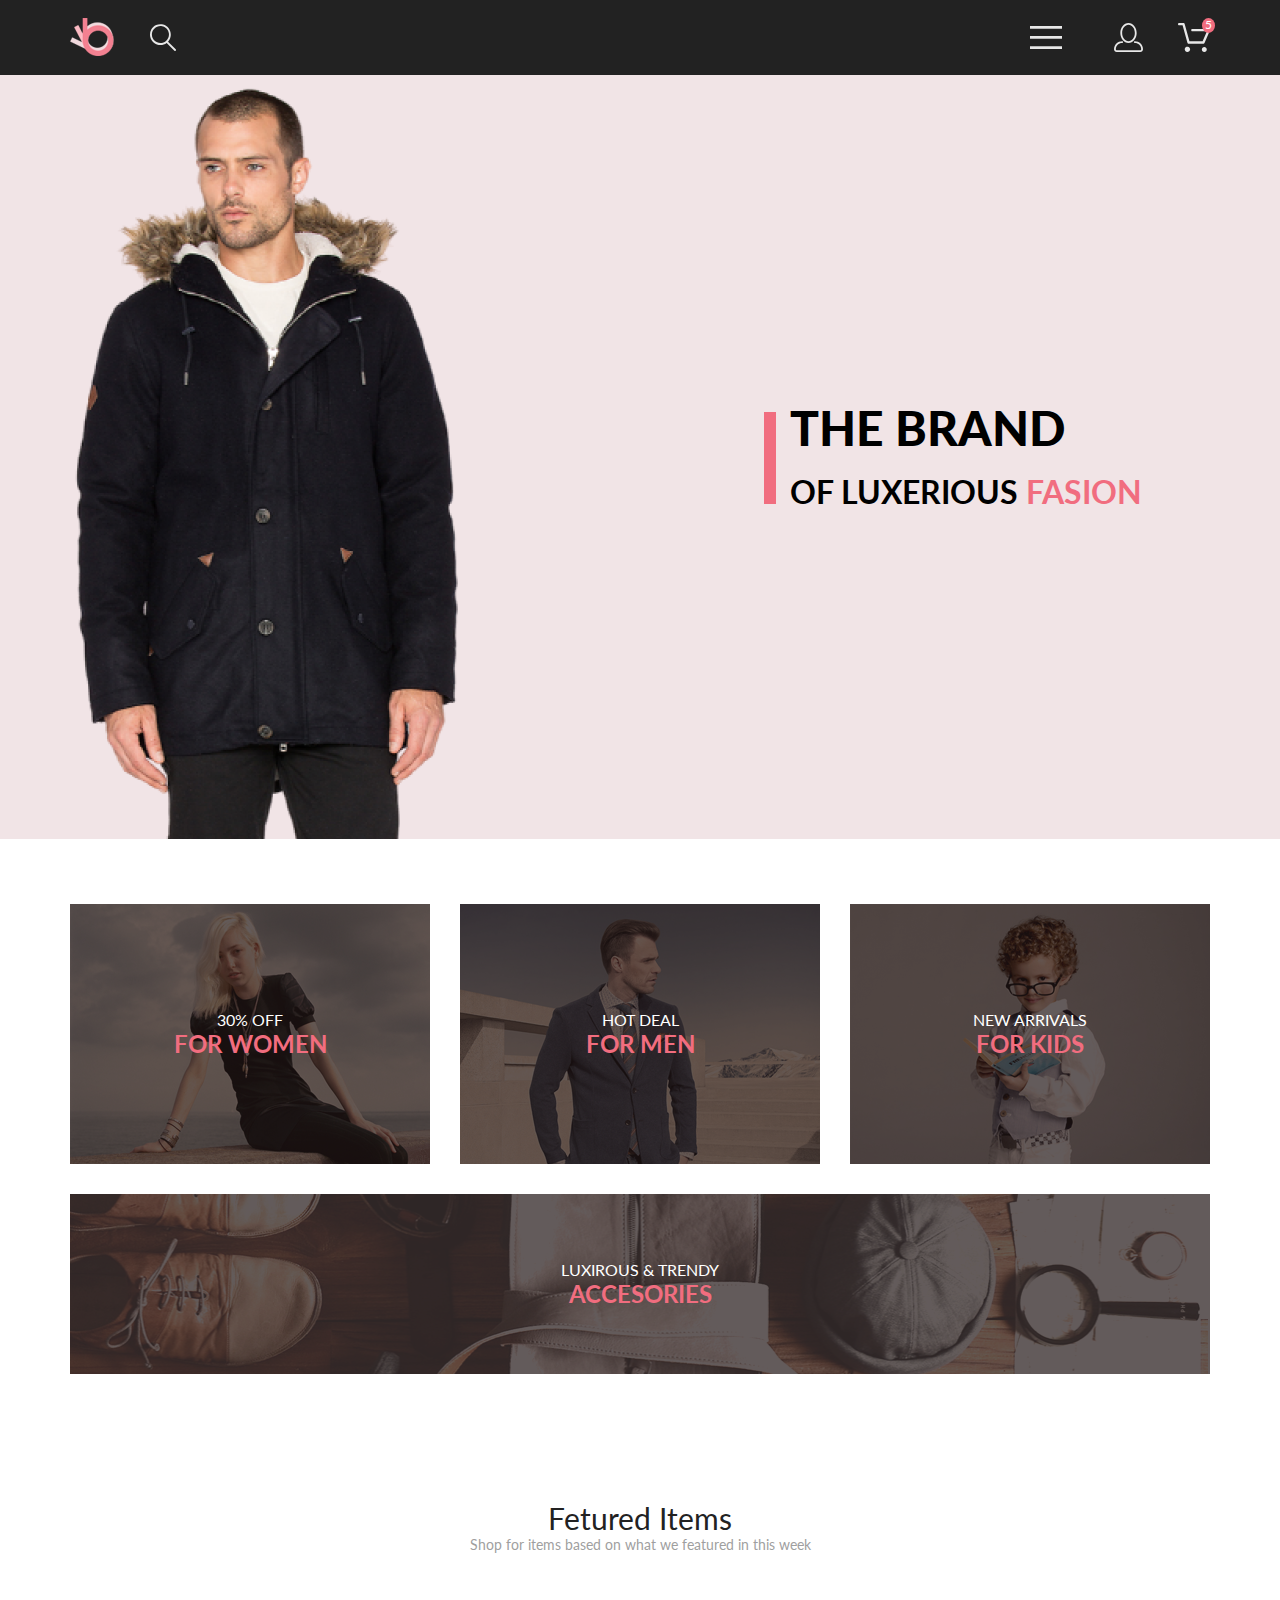
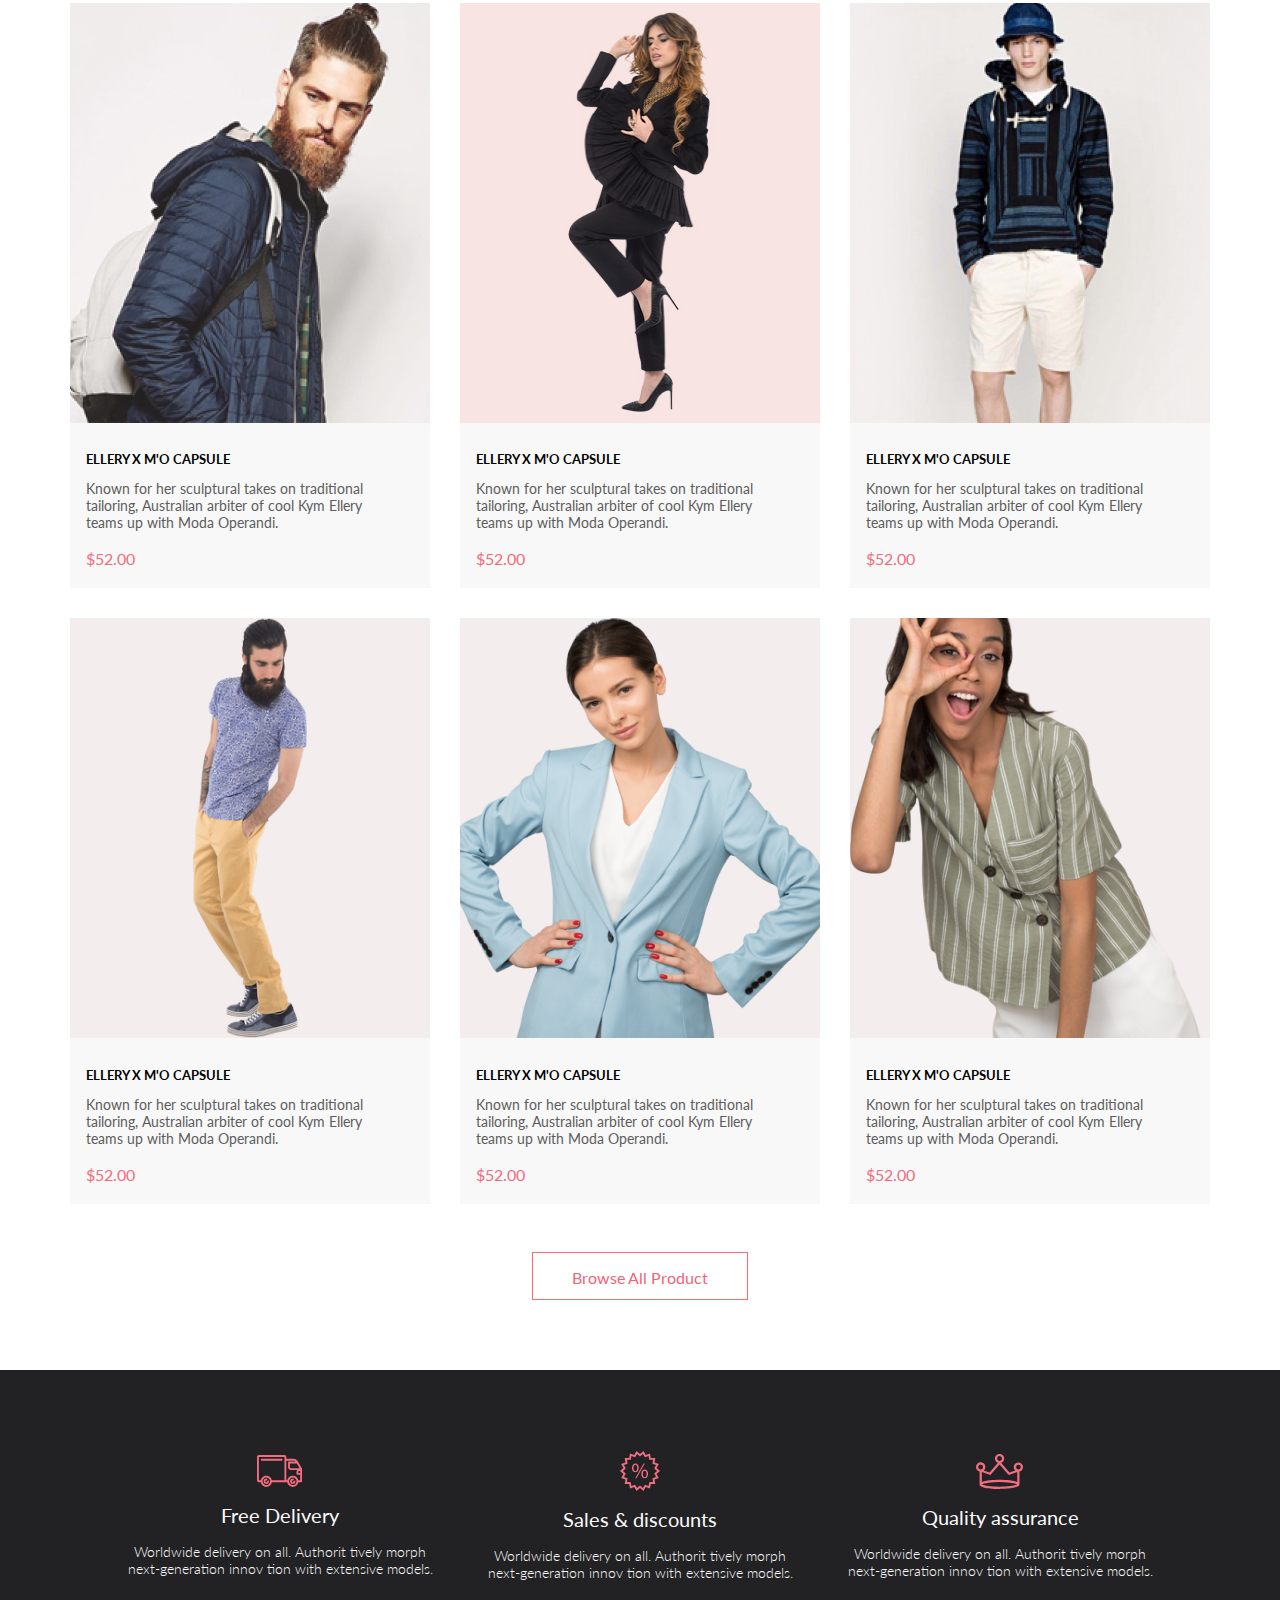
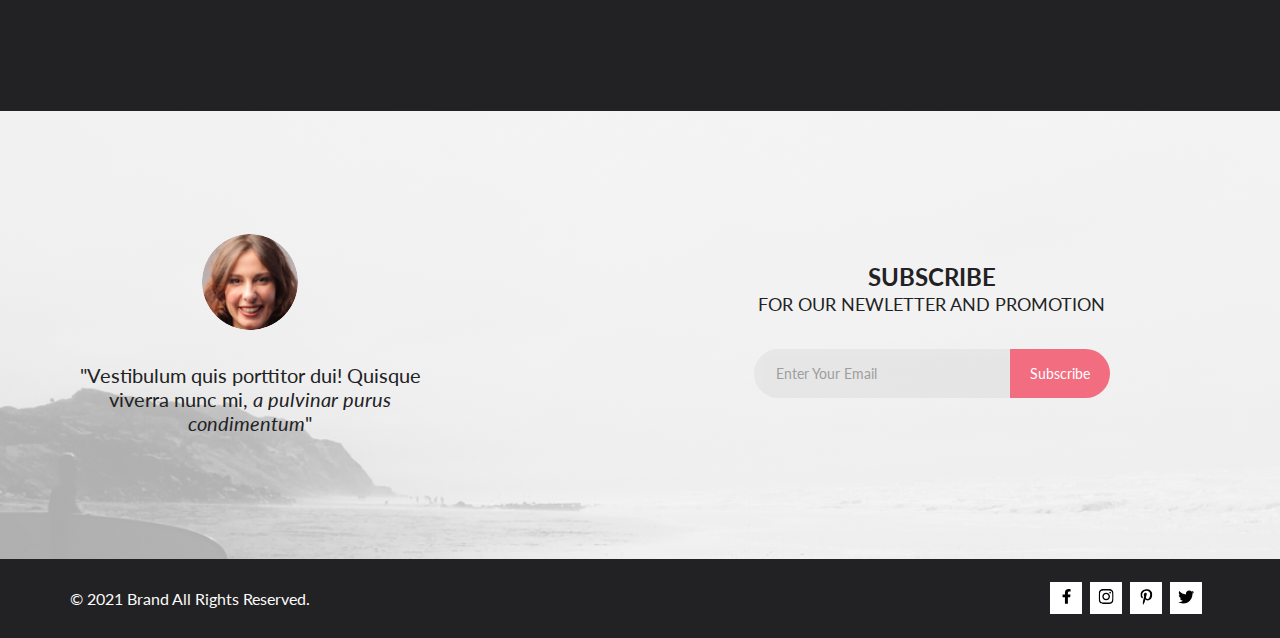
<file: Проф.верстка/index.html>
<!DOCTYPE html>
<html lang="en">
<head>
   <meta charset="UTF-8">
   <meta http-equiv="X-UA-Compatible" content="IE=edge">
   <meta name="viewport" content="width=device-width, initial-scale=1.0">
   <link rel="stylesheet" href="css/all.min.css">
   <link rel="preconnect" href="https://fonts.googleapis.com">
   <link rel="preconnect" href="https://fonts.gstatic.com" crossorigin>
   <link
      href="https://fonts.googleapis.com/css2?family=Lato:wght@300;400;700;900&family=Roboto:ital,wght@0,400;1,700&display=swap"
      rel="stylesheet">
   <link rel="stylesheet" href="css/normalize.css">
   <link rel="stylesheet" href="css/style.css">
   
   <title>index</title>
</head>
<body>
<header class="header">
<div class="container">
<div class="header__inner">
<div class="header__content">
<div class="logo__search">
<a href="index.html" class="header__logo">
<img src="img/logo.svg" alt="logo" class="logohead"></a>
<form action="search" class="search-icon-form">
<input class="search-icon-form__input" id="search" type="search">
<label for="search" class="search-icon-form__label">
<svg class="header-icon" width="27" height="28" viewBox="0 0 27 28" xmlns="http://www.w3.org/2000/svg">
<path d="M19.0596 17.6259C20.6713 15.8658 21.6282 13.6048 21.7698 11.2225C21.9113 8.84018 21.2288 6.48173 19.8369 4.54318C18.445 2.60463 16.4285 1.20404 14.126 0.576619C11.8234 -0.0508009 9.3751 0.13316 7.19217 1.09761C5.00923 2.06205 3.22463 3.74825 2.13804 5.87302C1.05145 7.9978 0.729054 10.4318 1.225 12.7661C1.72094 15.1005 3.00501 17.1932 4.86158 18.6927C6.71814 20.1922 9.03413 21.0072 11.4206 21.0009C13.673 21.004 15.8645 20.27 17.6606 18.9109L25.4086 26.7179C25.4941 26.807 25.5965 26.8781 25.7099 26.927C25.8232 26.9759 25.9452 27.0017 26.0686 27.0029C26.1923 27.0033 26.3148 26.9782 26.4283 26.9292C26.5419 26.8801 26.6441 26.8082 26.7286 26.7179C26.9025 26.537 26.9997 26.2958 26.9997 26.0449C26.9997 25.794 26.9025 25.5528 26.7286 25.3719L19.0596 17.6259ZM2.88662 10.5009C2.89946 8.81563 3.41094 7.17187 4.35659 5.77685C5.30224 4.38183 6.63972 3.29801 8.20044 2.662C9.76115 2.02599 11.4752 1.86627 13.1266 2.20298C14.7779 2.53969 16.2926 3.35775 17.4797 4.55404C18.6668 5.75033 19.4732 7.27129 19.7972 8.92519C20.1212 10.5791 19.9483 12.2919 19.3002 13.8476C18.6522 15.4034 17.5581 16.7325 16.1559 17.6674C14.7536 18.6023 13.1059 19.1011 11.4206 19.1009C9.14916 19.0901 6.97482 18.1784 5.37484 16.566C3.77486 14.9537 2.87998 12.7724 2.88662 10.5009Z" />
</svg>
</label>
</form>
</div>
<div class="navbar">
<nav class="burger-menu">
<label for="menu-switch" class="menu-btn">
<svg class="header-icon" width="32" height="23" viewBox="0 0 32 23" xmlns="http://www.w3.org/2000/svg">
<path d="M0 23V20.31H32V23H0ZM0 12.76V10.07H32V12.76H0ZM0 2.69V0H32V2.69H0Z" />
</svg>
</label>
<input id="menu-switch" type="checkbox">
<ul class="menu-list">
<li>
<a href="#" class="menu-list-close-btn">
<svg width="13" height="13" viewBox="0 0 13 13" xmlns="http://www.w3.org/2000/svg">
<path d="M7.4158 6.00409L11.7158 1.71409C11.9041 1.52579 12.0099 1.27039 12.0099 1.00409C12.0099 0.73779 11.9041 0.482395 11.7158 0.294092C11.5275 0.105788 11.2721 0 11.0058 0C10.7395 0 10.4841 0.105788 10.2958 0.294092L6.0058 4.59409L1.7158 0.294092C1.52749 0.105788 1.2721 -1.9841e-09 1.0058 0C0.739497 1.9841e-09 0.484102 0.105788 0.295798 0.294092C0.107495 0.482395 0.0017066 0.73779 0.0017066 1.00409C0.0017066 1.27039 0.107495 1.52579 0.295798 1.71409L4.5958 6.00409L0.295798 10.2941C0.20207 10.3871 0.127676 10.4977 0.0769072 10.6195C0.0261385 10.7414 0 10.8721 0 11.0041C0 11.1361 0.0261385 11.2668 0.0769072 11.3887C0.127676 11.5105 0.20207 11.6211 0.295798 11.7141C0.388761 11.8078 0.499362 11.8822 0.621222 11.933C0.743081 11.9838 0.873786 12.0099 1.0058 12.0099C1.13781 12.0099 1.26852 11.9838 1.39038 11.933C1.51223 11.8822 1.62284 11.8078 1.7158 11.7141L6.0058 7.41409L10.2958 11.7141C10.3888 11.8078 10.4994 11.8822 10.6212 11.933C10.7431 11.9838 10.8738 12.0099 11.0058 12.0099C11.1378 12.0099 11.2685 11.9838 11.3904 11.933C11.5122 11.8822 11.6228 11.8078 11.7158 11.7141C11.8095 11.6211 11.8839 11.5105 11.9347 11.3887C11.9855 11.2668 12.0116 11.1361 12.0116 11.0041C12.0116 10.8721 11.9855 10.7414 11.9347 10.6195C11.8839 10.4977 11.8095 10.3871 11.7158 10.2941L7.4158 6.00409Z" />
</svg>
</a>
</li>
<li>
<span class="menu-list-title">menu</span>
</li>
<li class="menu-list-item">
<a class="menu-list-item-link" href="catalog.html">man</a>
<ul class="menu-sublist">
<li class="menu-sublist-item">
<a class="menu-sublist-item-link" href="#">Accesories</a>
</li>
<li class="menu-sublist-item">
<a class="menu-sublist-item-link" href="#">Bags</a>
</li>
<li class="menu-sublist-item">
<a class="menu-sublist-item-link" href="#">Denim</a>
</li>
<li class="menu-sublist-item">
<a class="menu-sublist-item-link" href="#">T-Shirts</a>
</li>
</ul>
</li>
<li class="menu-list-item">
<a class="menu-list-item-link" href="#">woman</a>
<ul class="menu-sublist">
<li class="menu-sublist-item">
<a class="menu-sublist-item-link" href="#">Accesories</a>
</li>
<li class="menu-sublist-item">
<a class="menu-sublist-item-link" href="#">Jackets &amp;&nbsp;Coats</a>
</li>
<li class="menu-sublist-item">
<a class="menu-sublist-item-link" href="#">Polos</a>
</li>
<li class="menu-sublist-item">
<a class="menu-sublist-item-link" href="#">T-Shirts</a>
</li>
<li class="menu-sublist-item">
<a class="menu-sublist-item-link" href="#">Shirts</a>
</li>
</ul>
</li>
<li class="menu-list-item">
<a class="menu-list-item-link" href="#">kids</a>
<ul class="menu-sublist">
<li class="menu-sublist-item">
<a class="menu-sublist-item-link" href="#">Accesories</a>
</li>
<li class="menu-sublist-item">
<a class="menu-sublist-item-link" href="#">Jackets &amp;&nbsp;Coats</a>
</li>
<li class="menu-sublist-item">
<a class="menu-sublist-item-link" href="#">Polos</a>
</li>
<li class="menu-sublist-item">
<a class="menu-sublist-item-link" href="#">T-Shirts</a>
</li>
<li class="menu-sublist-item">
<a class="menu-sublist-item-link" href="#">Shirts</a>
</li>
<li class="menu-sublist-item">
<a class="menu-sublist-item-link" href="#">Bags</a>
</li>
</ul>
</li>                        
</ul>
</nav>
<a href="#" class="link login">
<svg class="header-icon" width="29" height="29" viewBox="0 0 29 29" xmlns="http://www.w3.org/2000/svg">
<path d="M14.5 19.937C19 19.937 22.656 15.464 22.656 9.968C22.656 4.472 19 0 14.5 0C13.3631 0.0217413 12.2463 0.303398 11.2351 0.823397C10.2239 1.34339 9.34507 2.08794 8.66602 3C7.12663 4.99573 6.30819 7.45381 6.34399 9.974C6.34399 15.465 10 19.937 14.5 19.937ZM14.5 1.813C18 1.813 20.844 5.472 20.844 9.969C20.844 14.466 17.998 18.125 14.5 18.125C11.002 18.125 8.15603 14.465 8.15503 9.969C8.15403 5.473 11 1.813 14.5 1.813ZM20.844 18.125C20.6036 18.125 20.373 18.2205 20.203 18.3905C20.033 18.5605 19.9375 18.7911 19.9375 19.0315C19.9375 19.2719 20.033 19.5025 20.203 19.6725C20.373 19.8425 20.6036 19.938 20.844 19.938C22.526 19.9399 24.1386 20.6088 25.3279 21.7982C26.5172 22.9875 27.1861 24.6 27.188 26.282C27.1875 26.5221 27.0918 26.7523 26.922 26.9221C26.7522 27.0918 26.5221 27.1875 26.282 27.188H2.71997C2.47985 27.1875 2.24975 27.0918 2.07996 26.9221C1.91016 26.7523 1.81449 26.5221 1.81396 26.282C1.81608 24.6001 2.48517 22.9877 3.67444 21.7985C4.86371 20.6092 6.47608 19.9401 8.15796 19.938C8.39824 19.938 8.62868 19.8425 8.79858 19.6726C8.96849 19.5027 9.06396 19.2723 9.06396 19.032C9.06396 18.7917 8.96849 18.5613 8.79858 18.3914C8.62868 18.2215 8.39824 18.126 8.15796 18.126C5.99541 18.1279 3.92201 18.9875 2.39258 20.5164C0.863144 22.0453 0.00264777 24.1185 0 26.281C0.000794067 27.0019 0.287502 27.693 0.797241 28.2027C1.30698 28.7125 1.99811 28.9992 2.71899 29H26.282C27.0027 28.9989 27.6936 28.7121 28.2031 28.2024C28.7126 27.6927 28.9992 27.0017 29 26.281C28.9974 24.1187 28.1372 22.0457 26.6083 20.5168C25.0793 18.9878 23.0063 18.1276 20.844 18.125Z" />
</svg></a>
<a href="#" class="link shopping__buscket">
<svg class="header-icon" width="32" height="29" viewBox="0 0 32 29" xmlns="http://www.w3.org/2000/svg">
<path d="M26.2009 29C25.5532 28.9738 24.9415 28.6948 24.4972 28.2227C24.0529 27.7506 23.8114 27.1232 23.8245 26.475C23.8376 25.8269 24.1043 25.2097 24.5673 24.7559C25.0303 24.3022 25.6527 24.048 26.301 24.048C26.9493 24.048 27.5717 24.3022 28.0347 24.7559C28.4977 25.2097 28.7644 25.8269 28.7775 26.475C28.7906 27.1232 28.549 27.7506 28.1047 28.2227C27.6604 28.6948 27.0488 28.9738 26.401 29H26.2009ZM6.75293 26.32C6.75293 25.79 6.91011 25.2718 7.20459 24.8311C7.49907 24.3904 7.91764 24.0469 8.40735 23.844C8.89705 23.6412 9.43594 23.5881 9.95581 23.6915C10.4757 23.7949 10.9532 24.0502 11.328 24.425C11.7028 24.7998 11.9581 25.2773 12.0615 25.7972C12.1649 26.317 12.1118 26.8559 11.9089 27.3456C11.7061 27.8353 11.3626 28.2539 10.9219 28.5483C10.4812 28.8428 9.96304 29 9.43298 29C9.08087 29.0003 8.73212 28.9311 8.40674 28.7966C8.08136 28.662 7.78569 28.4646 7.53662 28.2158C7.28755 27.9669 7.09001 27.6713 6.9552 27.3461C6.82039 27.0208 6.75098 26.6721 6.75098 26.32H6.75293ZM10.553 20.686C10.2935 20.6868 10.0409 20.6024 9.83411 20.4457C9.62727 20.2891 9.47758 20.0689 9.40796 19.819L4.57495 2.36401H1.18201C0.868521 2.36401 0.567859 2.23947 0.346191 2.01781C0.124523 1.79614 0 1.49549 0 1.18201C0 0.868519 0.124523 0.567873 0.346191 0.346205C0.567859 0.124537 0.868521 5.81268e-06 1.18201 5.81268e-06H5.46301C5.7225 -0.00080736 5.97504 0.0837201 6.18176 0.240568C6.38848 0.397416 6.53784 0.617884 6.60693 0.868006L11.4399 18.323H24.6179L29.001 8.27501H14.401C14.2428 8.27961 14.0854 8.25242 13.9379 8.19507C13.7904 8.13771 13.6559 8.05134 13.5424 7.94108C13.4288 7.83082 13.3386 7.69891 13.277 7.55315C13.2154 7.40739 13.1836 7.25075 13.1836 7.0925C13.1836 6.93426 13.2154 6.77762 13.277 6.63186C13.3386 6.4861 13.4288 6.35419 13.5424 6.24393C13.6559 6.13367 13.7904 6.0473 13.9379 5.98994C14.0854 5.93259 14.2428 5.90541 14.401 5.91001H30.814C31.0097 5.90996 31.2022 5.95866 31.3744 6.05172C31.5465 6.14478 31.6928 6.27926 31.7999 6.44301C31.9078 6.60729 31.9734 6.79569 31.9908 6.99145C32.0083 7.18721 31.9771 7.38424 31.9 7.565L26.495 19.977C26.4026 20.1876 26.251 20.3668 26.0585 20.4927C25.866 20.6186 25.641 20.6858 25.411 20.686H10.553Z" />
</svg>
<span class="shopping__counter">5</span></a>
</div>
</div>
</div>
</div>
      
</header>
<main class="start-page">
<section class="top">
<div class="container">
            
<div class="top__content">
              
<div class="top__info">
   <div class="banner-wrp">
<h2 class="banner-title">
THE BRAND<span class="banner-subtitle">
<br>OF LUXERIOUS<span> FASION</span>
</span>
</h2>
</div>
</div>
</div>
</div>
        
</section>
<section class="main">
<div class="container">
<div class="main__cover-box">
<div class="main__cover women">
<div class="main__cover-header">
<div class="main__cover-title">
<p class="cover-title-text">30% OFF</p>
<h2 class="main__cover-head"><a href="#" class="main__cover-head-link">FOR WOMEN</a></h2>
</div>
</div>
</div>
<div class="main__cover men">
<div class="main__cover-header">
<div class="main__cover-title">
<p class="cover-title-text">HOT DEAL</p>
<h2 class="main__cover-head"><a href="#" class="main__cover-head-link">FOR MEN</a></h2>
</div>
</div>
</div>
<div class="main__cover kids">
<div class="main__cover-header">
<div class="main__cover-title">
<p class="cover-title-text">NEW ARRIVALS</p>
<h2 class="main__cover-head"><a href="#" class="main__cover-head-link">FOR KIDS</a></h2>
</div>
</div>
</div>
<div class="main__cover accessories">
<div class="main__cover-header">
<div class="main__cover-title">
<p class="cover-title-text">LUXIROUS & TRENDY</p>
<h2 class="main__cover-head"><a href="#" class="main__cover-head-link">ACCESORIES</a></h2>
</div>
</div>
</div>
</div>
</div>
         
</section>
<section class="products container">
        
<h2 class="products__title">Fetured Items</h2>
<p class="products__txt txt">Shop for items based on what we featured in this week</p>
         
<ul class="products__list">  
<li class="products__item"><article class="brand-products__item">
<div class="products__item-photo-wrp">
<a href="#" class="products__item-link"><img src="img/item1.jpg" alt="photo" class="products__item-photo"></a>
</div>
<div class="products__item-txt-wrp">
<h3 class="products__item-title-txt">ELLERY X M'O CAPSULE</h3>
<p class="products__item-txt txt">Known for her sculptural takes on traditional tailoring, Australian arbiter of cool Kym Ellery teams up with Moda Operandi.</p>
<p class="products__item-price">$52.00</p>
</div>
<button type="button" class="add-to-cart-btn">
<svg width="27" height="25" viewBox="0 0 27 25" xmlns="http://www.w3.org/2000/svg">
<path d="M21.876 22.2662C21.921 22.2549 21.9423 22.2339 21.96 22.2129C21.9678 22.2037 21.9756 22.1946 21.9835 22.1855C22.02 22.1438 22.0233 22.0553 22.0224 22.0105C22.0092 21.9044 21.9185 21.8315 21.8412 21.8315C21.8375 21.8315 21.8336 21.8317 21.8312 21.8318C21.7531 21.8372 21.6653 21.9409 21.6719 22.0625C21.6813 22.1793 21.7675 22.2662 21.8392 22.2662H21.876ZM8.21954 22.2599C8.31873 22.2599 8.39935 22.1655 8.39935 22.0496C8.39935 21.9341 8.31873 21.8401 8.21954 21.8401C8.12042 21.8401 8.03973 21.9341 8.03973 22.0496C8.03973 22.1655 8.12042 22.2599 8.21954 22.2599ZM21.9995 24.2662C21.9517 24.2662 21.8878 24.2662 21.8392 24.2662C20.7017 24.2662 19.7567 23.3545 19.6765 22.198C19.5964 20.9929 20.4937 19.9183 21.6953 19.8364C21.7441 19.8331 21.7928 19.8315 21.8412 19.8315C22.9799 19.8315 23.9413 20.7324 24.019 21.8884C24.0505 22.4915 23.8741 23.0612 23.4898 23.5012C23.1055 23.9575 22.5764 24.2177 21.9995 24.2662ZM8.21954 24.2599C7.01532 24.2599 6.03973 23.2709 6.03973 22.0496C6.03973 20.8291 7.01532 19.8401 8.21954 19.8401C9.42371 19.8401 10.3994 20.8291 10.3994 22.0496C10.3994 23.2709 9.42371 24.2599 8.21954 24.2599ZM21.1984 17.3938H9.13306C8.70013 17.3938 8.31586 17.1005 8.20331 16.6775L4.27753 2.24768H1.52173C0.993408 2.24768 0.560547 1.80859 0.560547 1.27039C0.560547 0.733032 0.993408 0.292969 1.52173 0.292969H4.99933C5.43134 0.292969 5.81561 0.586304 5.9281 1.01025L9.85394 15.4391H20.5576L24.1144 7.13379H12.2578C11.7286 7.13379 11.2957 6.69373 11.2957 6.15649C11.2957 5.61914 11.7286 5.17908 12.2578 5.17908H25.5886C25.9091 5.17908 26.2141 5.34192 26.3896 5.61914C26.566 5.89539 26.5984 6.23743 26.4697 6.547L22.0795 16.807C21.9193 17.1653 21.5827 17.3938 21.1984 17.3938Z" />
</svg>
<span>Add to Cart</span></button>
</article>          
</li>
<li class="products__item"><article class="brand-products__item">
<div class="products__item-photo-wrp">
<a href="#" class="products__item-link"><img src="img/item2.jpg" alt="photo" class="products__item-photo"></a>
</div>
<div class="products__item-txt-wrp">
<h3 class="products__item-title-txt">ELLERY X M'O CAPSULE</h3>
<p class="products__item-txt txt">Known for her sculptural takes on traditional tailoring, Australian arbiter of cool Kym Ellery teams up with Moda Operandi.</p>
<p class="products__item-price">$52.00</p>
</div>
<button type="button" class="add-to-cart-btn">
<svg width="27" height="25" viewBox="0 0 27 25" xmlns="http://www.w3.org/2000/svg">
<path d="M21.876 22.2662C21.921 22.2549 21.9423 22.2339 21.96 22.2129C21.9678 22.2037 21.9756 22.1946 21.9835 22.1855C22.02 22.1438 22.0233 22.0553 22.0224 22.0105C22.0092 21.9044 21.9185 21.8315 21.8412 21.8315C21.8375 21.8315 21.8336 21.8317 21.8312 21.8318C21.7531 21.8372 21.6653 21.9409 21.6719 22.0625C21.6813 22.1793 21.7675 22.2662 21.8392 22.2662H21.876ZM8.21954 22.2599C8.31873 22.2599 8.39935 22.1655 8.39935 22.0496C8.39935 21.9341 8.31873 21.8401 8.21954 21.8401C8.12042 21.8401 8.03973 21.9341 8.03973 22.0496C8.03973 22.1655 8.12042 22.2599 8.21954 22.2599ZM21.9995 24.2662C21.9517 24.2662 21.8878 24.2662 21.8392 24.2662C20.7017 24.2662 19.7567 23.3545 19.6765 22.198C19.5964 20.9929 20.4937 19.9183 21.6953 19.8364C21.7441 19.8331 21.7928 19.8315 21.8412 19.8315C22.9799 19.8315 23.9413 20.7324 24.019 21.8884C24.0505 22.4915 23.8741 23.0612 23.4898 23.5012C23.1055 23.9575 22.5764 24.2177 21.9995 24.2662ZM8.21954 24.2599C7.01532 24.2599 6.03973 23.2709 6.03973 22.0496C6.03973 20.8291 7.01532 19.8401 8.21954 19.8401C9.42371 19.8401 10.3994 20.8291 10.3994 22.0496C10.3994 23.2709 9.42371 24.2599 8.21954 24.2599ZM21.1984 17.3938H9.13306C8.70013 17.3938 8.31586 17.1005 8.20331 16.6775L4.27753 2.24768H1.52173C0.993408 2.24768 0.560547 1.80859 0.560547 1.27039C0.560547 0.733032 0.993408 0.292969 1.52173 0.292969H4.99933C5.43134 0.292969 5.81561 0.586304 5.9281 1.01025L9.85394 15.4391H20.5576L24.1144 7.13379H12.2578C11.7286 7.13379 11.2957 6.69373 11.2957 6.15649C11.2957 5.61914 11.7286 5.17908 12.2578 5.17908H25.5886C25.9091 5.17908 26.2141 5.34192 26.3896 5.61914C26.566 5.89539 26.5984 6.23743 26.4697 6.547L22.0795 16.807C21.9193 17.1653 21.5827 17.3938 21.1984 17.3938Z" />
</svg>
<span>Add to Cart</span></button>
</article></li>
<li class="products__item"><article class="brand-products__item">
<div class="products__item-photo-wrp">
<a href="#" class="products__item-link"><img src="img/item3.jpg" alt="photo" class="products__item-photo"></a>
</div>
<div class="products__item-txt-wrp">
<h3 class="products__item-title-txt">ELLERY X M'O CAPSULE</h3>
<p class="products__item-txt txt">Known for her sculptural takes on traditional tailoring, Australian arbiter of cool Kym Ellery teams up with Moda Operandi.</p>
<p class="products__item-price">$52.00</p>
</div>
<button type="button" class="add-to-cart-btn">
<svg width="27" height="25" viewBox="0 0 27 25" xmlns="http://www.w3.org/2000/svg">
<path d="M21.876 22.2662C21.921 22.2549 21.9423 22.2339 21.96 22.2129C21.9678 22.2037 21.9756 22.1946 21.9835 22.1855C22.02 22.1438 22.0233 22.0553 22.0224 22.0105C22.0092 21.9044 21.9185 21.8315 21.8412 21.8315C21.8375 21.8315 21.8336 21.8317 21.8312 21.8318C21.7531 21.8372 21.6653 21.9409 21.6719 22.0625C21.6813 22.1793 21.7675 22.2662 21.8392 22.2662H21.876ZM8.21954 22.2599C8.31873 22.2599 8.39935 22.1655 8.39935 22.0496C8.39935 21.9341 8.31873 21.8401 8.21954 21.8401C8.12042 21.8401 8.03973 21.9341 8.03973 22.0496C8.03973 22.1655 8.12042 22.2599 8.21954 22.2599ZM21.9995 24.2662C21.9517 24.2662 21.8878 24.2662 21.8392 24.2662C20.7017 24.2662 19.7567 23.3545 19.6765 22.198C19.5964 20.9929 20.4937 19.9183 21.6953 19.8364C21.7441 19.8331 21.7928 19.8315 21.8412 19.8315C22.9799 19.8315 23.9413 20.7324 24.019 21.8884C24.0505 22.4915 23.8741 23.0612 23.4898 23.5012C23.1055 23.9575 22.5764 24.2177 21.9995 24.2662ZM8.21954 24.2599C7.01532 24.2599 6.03973 23.2709 6.03973 22.0496C6.03973 20.8291 7.01532 19.8401 8.21954 19.8401C9.42371 19.8401 10.3994 20.8291 10.3994 22.0496C10.3994 23.2709 9.42371 24.2599 8.21954 24.2599ZM21.1984 17.3938H9.13306C8.70013 17.3938 8.31586 17.1005 8.20331 16.6775L4.27753 2.24768H1.52173C0.993408 2.24768 0.560547 1.80859 0.560547 1.27039C0.560547 0.733032 0.993408 0.292969 1.52173 0.292969H4.99933C5.43134 0.292969 5.81561 0.586304 5.9281 1.01025L9.85394 15.4391H20.5576L24.1144 7.13379H12.2578C11.7286 7.13379 11.2957 6.69373 11.2957 6.15649C11.2957 5.61914 11.7286 5.17908 12.2578 5.17908H25.5886C25.9091 5.17908 26.2141 5.34192 26.3896 5.61914C26.566 5.89539 26.5984 6.23743 26.4697 6.547L22.0795 16.807C21.9193 17.1653 21.5827 17.3938 21.1984 17.3938Z" />
</svg>
<span>Add to Cart</span></button>
</article></li>
<li class="products__item"><article class="brand-products__item">
<div class="products__item-photo-wrp">
<a href="#" class="products__item-link"><img src="img/item4.jpg" alt="photo" class="products__item-photo"></a>
</div>
<div class="products__item-txt-wrp">
<h3 class="products__item-title-txt">ELLERY X M'O CAPSULE</h3>
<p class="products__item-txt txt">Known for her sculptural takes on traditional tailoring, Australian arbiter of cool Kym Ellery teams up with Moda Operandi.</p>
<p class="products__item-price">$52.00</p>
</div>
<button type="button" class="add-to-cart-btn">
<svg width="27" height="25" viewBox="0 0 27 25" xmlns="http://www.w3.org/2000/svg">
<path d="M21.876 22.2662C21.921 22.2549 21.9423 22.2339 21.96 22.2129C21.9678 22.2037 21.9756 22.1946 21.9835 22.1855C22.02 22.1438 22.0233 22.0553 22.0224 22.0105C22.0092 21.9044 21.9185 21.8315 21.8412 21.8315C21.8375 21.8315 21.8336 21.8317 21.8312 21.8318C21.7531 21.8372 21.6653 21.9409 21.6719 22.0625C21.6813 22.1793 21.7675 22.2662 21.8392 22.2662H21.876ZM8.21954 22.2599C8.31873 22.2599 8.39935 22.1655 8.39935 22.0496C8.39935 21.9341 8.31873 21.8401 8.21954 21.8401C8.12042 21.8401 8.03973 21.9341 8.03973 22.0496C8.03973 22.1655 8.12042 22.2599 8.21954 22.2599ZM21.9995 24.2662C21.9517 24.2662 21.8878 24.2662 21.8392 24.2662C20.7017 24.2662 19.7567 23.3545 19.6765 22.198C19.5964 20.9929 20.4937 19.9183 21.6953 19.8364C21.7441 19.8331 21.7928 19.8315 21.8412 19.8315C22.9799 19.8315 23.9413 20.7324 24.019 21.8884C24.0505 22.4915 23.8741 23.0612 23.4898 23.5012C23.1055 23.9575 22.5764 24.2177 21.9995 24.2662ZM8.21954 24.2599C7.01532 24.2599 6.03973 23.2709 6.03973 22.0496C6.03973 20.8291 7.01532 19.8401 8.21954 19.8401C9.42371 19.8401 10.3994 20.8291 10.3994 22.0496C10.3994 23.2709 9.42371 24.2599 8.21954 24.2599ZM21.1984 17.3938H9.13306C8.70013 17.3938 8.31586 17.1005 8.20331 16.6775L4.27753 2.24768H1.52173C0.993408 2.24768 0.560547 1.80859 0.560547 1.27039C0.560547 0.733032 0.993408 0.292969 1.52173 0.292969H4.99933C5.43134 0.292969 5.81561 0.586304 5.9281 1.01025L9.85394 15.4391H20.5576L24.1144 7.13379H12.2578C11.7286 7.13379 11.2957 6.69373 11.2957 6.15649C11.2957 5.61914 11.7286 5.17908 12.2578 5.17908H25.5886C25.9091 5.17908 26.2141 5.34192 26.3896 5.61914C26.566 5.89539 26.5984 6.23743 26.4697 6.547L22.0795 16.807C21.9193 17.1653 21.5827 17.3938 21.1984 17.3938Z" />
</svg>
<span>Add to Cart</span></button>
</article></li>
<li class="products__item"><article class="brand-products__item">
<div class="products__item-photo-wrp">
<a href="#" class="products__item-link"><img src="img/item5.jpg" alt="photo" class="products__item-photo"></a>
</div>
<div class="products__item-txt-wrp">
<h3 class="products__item-title-txt">ELLERY X M'O CAPSULE</h3>
<p class="products__item-txt txt">Known for her sculptural takes on traditional tailoring, Australian arbiter of cool Kym Ellery teams up with Moda Operandi.</p>
<p class="products__item-price">$52.00</p>
</div>
<button type="button" class="add-to-cart-btn">
<svg width="27" height="25" viewBox="0 0 27 25" xmlns="http://www.w3.org/2000/svg">
<path d="M21.876 22.2662C21.921 22.2549 21.9423 22.2339 21.96 22.2129C21.9678 22.2037 21.9756 22.1946 21.9835 22.1855C22.02 22.1438 22.0233 22.0553 22.0224 22.0105C22.0092 21.9044 21.9185 21.8315 21.8412 21.8315C21.8375 21.8315 21.8336 21.8317 21.8312 21.8318C21.7531 21.8372 21.6653 21.9409 21.6719 22.0625C21.6813 22.1793 21.7675 22.2662 21.8392 22.2662H21.876ZM8.21954 22.2599C8.31873 22.2599 8.39935 22.1655 8.39935 22.0496C8.39935 21.9341 8.31873 21.8401 8.21954 21.8401C8.12042 21.8401 8.03973 21.9341 8.03973 22.0496C8.03973 22.1655 8.12042 22.2599 8.21954 22.2599ZM21.9995 24.2662C21.9517 24.2662 21.8878 24.2662 21.8392 24.2662C20.7017 24.2662 19.7567 23.3545 19.6765 22.198C19.5964 20.9929 20.4937 19.9183 21.6953 19.8364C21.7441 19.8331 21.7928 19.8315 21.8412 19.8315C22.9799 19.8315 23.9413 20.7324 24.019 21.8884C24.0505 22.4915 23.8741 23.0612 23.4898 23.5012C23.1055 23.9575 22.5764 24.2177 21.9995 24.2662ZM8.21954 24.2599C7.01532 24.2599 6.03973 23.2709 6.03973 22.0496C6.03973 20.8291 7.01532 19.8401 8.21954 19.8401C9.42371 19.8401 10.3994 20.8291 10.3994 22.0496C10.3994 23.2709 9.42371 24.2599 8.21954 24.2599ZM21.1984 17.3938H9.13306C8.70013 17.3938 8.31586 17.1005 8.20331 16.6775L4.27753 2.24768H1.52173C0.993408 2.24768 0.560547 1.80859 0.560547 1.27039C0.560547 0.733032 0.993408 0.292969 1.52173 0.292969H4.99933C5.43134 0.292969 5.81561 0.586304 5.9281 1.01025L9.85394 15.4391H20.5576L24.1144 7.13379H12.2578C11.7286 7.13379 11.2957 6.69373 11.2957 6.15649C11.2957 5.61914 11.7286 5.17908 12.2578 5.17908H25.5886C25.9091 5.17908 26.2141 5.34192 26.3896 5.61914C26.566 5.89539 26.5984 6.23743 26.4697 6.547L22.0795 16.807C21.9193 17.1653 21.5827 17.3938 21.1984 17.3938Z" />
</svg>
<span>Add to Cart</span></button>
</article></li>
<li class="products__item"><article class="brand-products__item">
<div class="products__item-photo-wrp">
<a href="#" class="products__item-link"><img src="img/item6.jpg" alt="photo" class="products__item-photo"></a>
</div>
<div class="products__item-txt-wrp">
<h3 class="products__item-title-txt">ELLERY X M'O CAPSULE</h3>
<p class="products__item-txt txt">Known for her sculptural takes on traditional tailoring, Australian arbiter of cool Kym Ellery teams up with Moda Operandi.</p>
<p class="products__item-price">$52.00</p>
</div>
<button type="button" class="add-to-cart-btn">
<svg width="27" height="25" viewBox="0 0 27 25" xmlns="http://www.w3.org/2000/svg">
<path d="M21.876 22.2662C21.921 22.2549 21.9423 22.2339 21.96 22.2129C21.9678 22.2037 21.9756 22.1946 21.9835 22.1855C22.02 22.1438 22.0233 22.0553 22.0224 22.0105C22.0092 21.9044 21.9185 21.8315 21.8412 21.8315C21.8375 21.8315 21.8336 21.8317 21.8312 21.8318C21.7531 21.8372 21.6653 21.9409 21.6719 22.0625C21.6813 22.1793 21.7675 22.2662 21.8392 22.2662H21.876ZM8.21954 22.2599C8.31873 22.2599 8.39935 22.1655 8.39935 22.0496C8.39935 21.9341 8.31873 21.8401 8.21954 21.8401C8.12042 21.8401 8.03973 21.9341 8.03973 22.0496C8.03973 22.1655 8.12042 22.2599 8.21954 22.2599ZM21.9995 24.2662C21.9517 24.2662 21.8878 24.2662 21.8392 24.2662C20.7017 24.2662 19.7567 23.3545 19.6765 22.198C19.5964 20.9929 20.4937 19.9183 21.6953 19.8364C21.7441 19.8331 21.7928 19.8315 21.8412 19.8315C22.9799 19.8315 23.9413 20.7324 24.019 21.8884C24.0505 22.4915 23.8741 23.0612 23.4898 23.5012C23.1055 23.9575 22.5764 24.2177 21.9995 24.2662ZM8.21954 24.2599C7.01532 24.2599 6.03973 23.2709 6.03973 22.0496C6.03973 20.8291 7.01532 19.8401 8.21954 19.8401C9.42371 19.8401 10.3994 20.8291 10.3994 22.0496C10.3994 23.2709 9.42371 24.2599 8.21954 24.2599ZM21.1984 17.3938H9.13306C8.70013 17.3938 8.31586 17.1005 8.20331 16.6775L4.27753 2.24768H1.52173C0.993408 2.24768 0.560547 1.80859 0.560547 1.27039C0.560547 0.733032 0.993408 0.292969 1.52173 0.292969H4.99933C5.43134 0.292969 5.81561 0.586304 5.9281 1.01025L9.85394 15.4391H20.5576L24.1144 7.13379H12.2578C11.7286 7.13379 11.2957 6.69373 11.2957 6.15649C11.2957 5.61914 11.7286 5.17908 12.2578 5.17908H25.5886C25.9091 5.17908 26.2141 5.34192 26.3896 5.61914C26.566 5.89539 26.5984 6.23743 26.4697 6.547L22.0795 16.807C21.9193 17.1653 21.5827 17.3938 21.1984 17.3938Z" />
</svg>
<span>Add to Cart</span></button>
</article></li>
</ul>
<div class="products-bottom">
<button onclick="document.location='catalog.html'" type="button" class="products-btn">Browse All Product</button>
</div>
</section>
</main>
   
<section class="advantages">
<div class="container">
<ul class="advantages__items">
<li class="advantages__card">
<svg class="advantages-icon" width="46" height="32" viewBox="0 0 46 32" xmlns="http://www.w3.org/2000/svg">
<path d="M30.2873 27.2429H14.8103C14.6031 28.5509 13.936 29.742 12.929 30.6021C11.922 31.4621 10.6411 31.9346 9.31682 31.9346C7.99252 31.9346 6.71166 31.4621 5.70464 30.6021C4.69762 29.742 4.03052 28.5509 3.82332 27.2429H1.88631C1.39149 27.2397 0.918139 27.0404 0.570025 26.6887C0.221911 26.337 0.0274507 25.8618 0.0293142 25.3669V1.87695C0.0271852 1.38195 0.221516 0.906335 0.569658 0.554443C0.917801 0.202551 1.39131 0.00317363 1.88631 0H27.4373C27.9322 0.00317353 28.4056 0.202522 28.7536 0.554443C29.1016 0.906364 29.2957 1.38204 29.2933 1.87695V3.78198H36.4143C36.4947 3.78164 36.5747 3.79208 36.6523 3.81299C38.9523 4.01299 40.1093 5.2129 41.3293 7.2749L44.8883 13.3689C44.9732 13.5136 45.018 13.6782 45.0183 13.8459V26.304C45.0194 26.5515 44.9221 26.7892 44.7479 26.9651C44.5737 27.141 44.3369 27.2406 44.0893 27.2419H41.2753C41.0681 28.5499 40.401 29.741 39.394 30.6011C38.387 31.4611 37.1061 31.9336 35.7818 31.9336C34.4575 31.9336 33.1767 31.4611 32.1696 30.6011C31.1626 29.741 30.4955 28.5499 30.2883 27.2419L30.2873 27.2429ZM32.0653 26.304C32.0732 27.0369 32.2977 27.7511 32.7107 28.3567C33.1236 28.9623 33.7065 29.4322 34.3859 29.7073C35.0653 29.9824 35.811 30.0503 36.5289 29.9026C37.2469 29.7548 37.9051 29.398 38.4207 28.877C38.9363 28.3559 39.2862 27.6941 39.4265 26.9746C39.5667 26.2551 39.491 25.5103 39.2088 24.8337C38.9267 24.1572 38.4507 23.5794 37.8408 23.1729C37.2309 22.7663 36.5143 22.5491 35.7813 22.5488C34.791 22.5552 33.8436 22.9543 33.1469 23.6582C32.4503 24.3621 32.0613 25.3136 32.0653 26.304ZM5.60134 26.304C5.60923 27.0369 5.83376 27.7511 6.24669 28.3567C6.65962 28.9623 7.2425 29.4322 7.92192 29.7073C8.60135 29.9824 9.34697 30.0503 10.0649 29.9026C10.7829 29.7548 11.4411 29.398 11.9567 28.877C12.4723 28.3559 12.8222 27.6941 12.9625 26.9746C13.1027 26.2551 13.027 25.5103 12.7448 24.8337C12.4627 24.1572 11.9867 23.5794 11.3768 23.1729C10.7669 22.7663 10.0503 22.5491 9.31731 22.5488C8.32679 22.5549 7.37915 22.9537 6.6823 23.6577C5.98545 24.3617 5.59634 25.3134 5.60033 26.304H5.60134ZM41.2733 25.366H43.1593V19.7478H40.4233C40.3007 19.7473 40.1794 19.7227 40.0664 19.6753C39.9533 19.6279 39.8507 19.5585 39.7644 19.4714C39.6781 19.3843 39.6099 19.281 39.5635 19.1675C39.5172 19.054 39.4937 18.9324 39.4943 18.8098V16.9629C39.494 16.2423 39.7696 15.5488 40.2643 15.0249H33.8853C33.8081 15.0248 33.7312 15.015 33.6563 14.9958C32.9516 14.933 32.2961 14.6081 31.8194 14.0852C31.3428 13.5623 31.0798 12.8794 31.0823 12.1719V7.47192C31.0817 7.34927 31.1052 7.22758 31.1515 7.11401C31.1978 7.00044 31.2661 6.89725 31.3523 6.81006C31.4386 6.72286 31.5412 6.6535 31.6543 6.60596C31.7674 6.55841 31.8887 6.53361 32.0113 6.53296H38.4943C38.15 6.21428 37.7426 5.97123 37.2986 5.81982C36.8545 5.66842 36.3836 5.61187 35.9163 5.65381H29.2933V25.3618H30.2873C30.4945 24.0538 31.1616 22.8627 32.1687 22.0027C33.1757 21.1426 34.4565 20.6702 35.7808 20.6702C37.1051 20.6702 38.386 21.1426 39.393 22.0027C40.4 22.8627 41.0671 24.0538 41.2743 25.3618L41.2733 25.366ZM14.8093 25.366H27.4363V1.87598H1.88631V25.366H3.82332C4.03052 24.058 4.69762 22.8666 5.70464 22.0066C6.71166 21.1465 7.99252 20.6741 9.31682 20.6741C10.6411 20.6741 11.922 21.1465 12.929 22.0066C13.936 22.8666 14.6031 24.058 14.8103 25.366H14.8093ZM41.3513 16.9658V17.875H43.1593V16.0278H42.2803C42.0335 16.0294 41.7973 16.1288 41.6234 16.304C41.4495 16.4792 41.352 16.716 41.3523 16.9629L41.3513 16.9658ZM32.9383 12.1738C32.9372 12.4263 33.0363 12.6691 33.2139 12.8486C33.3914 13.0282 33.6328 13.13 33.8853 13.1318C33.9492 13.1316 34.0129 13.1384 34.0753 13.1519H42.6003L39.8343 8.41602H32.9343L32.9383 12.1738ZM33.0313 26.3059C33.0284 25.5734 33.3162 24.8695 33.8316 24.3489C34.3469 23.8283 35.0478 23.5333 35.7803 23.5288C36.0291 23.5288 36.2677 23.6278 36.4436 23.8037C36.6195 23.9796 36.7183 24.218 36.7183 24.4668C36.7183 24.7156 36.6195 24.9542 36.4436 25.1301C36.2677 25.306 36.0291 25.4048 35.7803 25.4048C35.602 25.4032 35.4272 25.4548 35.2782 25.5527C35.1291 25.6507 35.0125 25.7905 34.9432 25.9548C34.8738 26.1191 34.8548 26.3005 34.8887 26.4756C34.9225 26.6507 35.0076 26.8118 35.1331 26.9385C35.2586 27.0651 35.419 27.1516 35.5938 27.187C35.7686 27.2224 35.9499 27.2051 36.1149 27.1372C36.2798 27.0693 36.4208 26.9538 36.5201 26.8057C36.6193 26.6575 36.6723 26.4833 36.6723 26.3049C36.6723 26.0587 36.7701 25.8226 36.9443 25.6484C37.1184 25.4743 37.3546 25.3765 37.6008 25.3765C37.8471 25.3765 38.0832 25.4743 38.2574 25.6484C38.4315 25.8226 38.5293 26.0587 38.5293 26.3049C38.5293 27.0343 38.2396 27.7338 37.7239 28.2495C37.2081 28.7652 36.5087 29.0549 35.7793 29.0549C35.05 29.0549 34.3505 28.7652 33.8348 28.2495C33.319 27.7338 33.0293 27.0343 33.0293 26.3049L33.0313 26.3059ZM6.56731 26.3059C6.56438 25.5734 6.8522 24.8695 7.36757 24.3489C7.88294 23.8283 8.58378 23.5333 9.31633 23.5288C9.5651 23.5288 9.80369 23.6278 9.9796 23.8037C10.1555 23.9796 10.2543 24.218 10.2543 24.4668C10.2543 24.7156 10.1555 24.9542 9.9796 25.1301C9.80369 25.306 9.5651 25.4048 9.31633 25.4048C9.138 25.4032 8.96319 25.4548 8.81413 25.5527C8.66508 25.6507 8.54849 25.7905 8.47914 25.9548C8.4098 26.1191 8.39082 26.3005 8.42464 26.4756C8.45846 26.6507 8.54354 26.8118 8.66908 26.9385C8.79463 27.0651 8.95498 27.1516 9.12978 27.187C9.30458 27.2224 9.48595 27.2051 9.65087 27.1372C9.81579 27.0693 9.95683 26.9538 10.0561 26.8057C10.1553 26.6575 10.2083 26.4833 10.2083 26.3049C10.2083 26.0587 10.3061 25.8226 10.4803 25.6484C10.6544 25.4743 10.8906 25.3765 11.1368 25.3765C11.3831 25.3765 11.6193 25.4743 11.7934 25.6484C11.9675 25.8226 12.0653 26.0587 12.0653 26.3049C12.0653 27.0343 11.7756 27.7338 11.2599 28.2495C10.7441 28.7652 10.0447 29.0549 9.31532 29.0549C8.58598 29.0549 7.8865 28.7652 7.37078 28.2495C6.85505 27.7338 6.56532 27.0343 6.56532 26.3049L6.56731 26.3059ZM4.70934 5.65991C4.46056 5.65991 4.22198 5.56116 4.04607 5.38525C3.87016 5.20934 3.77132 4.9707 3.77132 4.72192C3.77132 4.47315 3.87016 4.2345 4.04607 4.05859C4.22198 3.88268 4.46056 3.78394 4.70934 3.78394H24.6093C24.8581 3.78394 25.0967 3.88268 25.2726 4.05859C25.4485 4.2345 25.5473 4.47315 25.5473 4.72192C25.5473 4.9707 25.4485 5.20934 25.2726 5.38525C25.0967 5.56116 24.8581 5.65991 24.6093 5.65991H4.70934Z" />
</svg>
<h3 class="advantages-heading">Free Delivery</h3>
<p class="advantages-txt">Worldwide delivery on&nbsp;all. Authorit tively morph next-generation innov tion with extensive models.</p>               
</li>
<li class="advantages__card">
<svg class="advantages-icon" width="40" height="40" viewBox="0 0 40 40" xmlns="http://www.w3.org/2000/svg">
<path d="M19.994 37.0239L16.523 39.9238L14.235 36.0039L9.995 37.5159L9.17297 33.0359L4.67999 32.991L5.41199 28.491L1.20398 26.8909L3.414 22.925L0 19.96L3.41199 16.9929L1.20203 13.0278L5.41101 11.428L4.67798 6.93286L9.172 6.88892L9.99402 2.40894L14.234 3.91992L16.522 0L19.993 2.8999L23.464 0L25.753 3.9209L29.993 2.40894L30.814 6.88989L35.308 6.93481L34.576 11.4299L38.784 13.03L36.574 16.9958L39.986 19.9609L36.574 22.928L38.783 26.894L34.574 28.4939L35.307 32.988L30.812 33.033L29.991 37.5139L25.753 36.0029L23.464 39.9229L19.994 37.0239ZM21.2 35.541L22.961 37.012L24.122 35.022L24.914 33.666L26.382 34.189L28.533 34.957L28.95 32.6838L29.235 31.1289L30.796 31.113L33.078 31.092L32.706 28.8098L32.452 27.25L33.911 26.696L36.045 25.8828L34.925 23.873L34.159 22.498L35.342 21.4709L37.076 19.9609L35.343 18.4609L34.16 17.4319L34.926 16.0559L36.047 14.0449L33.913 13.2339L32.454 12.6809L32.709 11.1208L33.081 8.83984L30.799 8.81689L29.239 8.80103L28.954 7.24683L28.538 4.97388L26.386 5.74097L24.918 6.26392L24.125 4.90698L22.963 2.91699L21.201 4.38794L19.996 5.39282L18.791 4.38794L17.03 2.91699L15.869 4.90601L15.077 6.26294L13.608 5.73999L11.458 4.97192L11.04 7.24585L10.755 8.80005L9.19501 8.81592L6.914 8.83789L7.28601 11.1199L7.53998 12.678L6.08099 13.2329L3.94598 14.0439L5.06702 16.0549L5.83301 17.4299L4.65002 18.459L2.91602 19.967L4.64899 21.4739L5.83197 22.5029L5.06598 23.8779L3.94501 25.8879L6.078 26.698L7.53802 27.2529L7.28302 28.812L6.91199 31.0959L9.19299 31.1189L10.753 31.135L11.038 32.6899L11.455 34.9619L13.607 34.1948L15.076 33.6719L15.868 35.0288L17.03 37.019L18.791 35.5479L19.996 34.543L21.2 35.541ZM21.318 23.02C21.318 20.093 22.883 18.4648 24.777 18.4648C26.783 18.4648 28.077 20.0279 28.077 22.7949C28.077 25.8539 26.492 27.3718 24.662 27.3718C22.883 27.3718 21.338 25.922 21.318 23.02V23.02ZM22.839 22.9319C22.816 24.7829 23.521 26.1899 24.711 26.1899C25.988 26.1899 26.561 24.8049 26.561 22.8899C26.561 21.1249 26.054 19.6528 24.711 19.6528C23.5 19.6488 22.839 21.1029 22.839 22.9309V22.9319ZM15.194 27.332L23.609 12.613H24.842L16.427 27.332H15.194ZM11.979 16.99C11.979 14.09 13.542 12.458 15.437 12.458C17.437 12.458 18.763 14.022 18.763 16.79C18.763 19.848 17.177 21.365 15.327 21.365C13.544 21.365 12 19.915 11.979 16.991V16.99ZM13.521 16.9238C13.477 18.7748 14.162 20.1809 15.371 20.1829C16.648 20.1829 17.221 18.7988 17.221 16.8828C17.221 15.1168 16.714 13.645 15.371 13.645C14.162 13.642 13.521 15.092 13.521 16.925V16.9238Z" />
</svg>
<h3 class="advantages-heading">Sales &amp;&nbsp;discounts</h3>
<p class="advantages-txt">Worldwide delivery on&nbsp;all. Authorit tively morph next-generation innov tion with extensive models.</p>
</li>
<li class="advantages__card">
<svg class="advantages-icon" width="48" height="35" viewBox="0 0 48 35" xmlns="http://www.w3.org/2000/svg">
<path d="M42.3938 8.53564C41.1774 8.52335 40.0058 8.99349 39.1351 9.84302C38.2644 10.6925 37.7655 11.8522 37.7479 13.0686C37.751 13.7086 37.892 14.3405 38.1612 14.9211C38.4304 15.5018 38.8215 16.0176 39.3079 16.4336L33.4479 18.4888L25.1089 8.80566C26.0042 8.50693 26.784 7.93646 27.3396 7.17358C27.8953 6.41071 28.1992 5.49331 28.2089 4.54956C28.1837 3.33432 27.6832 2.17743 26.8149 1.3269C25.9465 0.476377 24.7794 0 23.5639 0C22.3484 0 21.1813 0.476377 20.3129 1.3269C19.4446 2.17743 18.9441 3.33432 18.9189 4.54956C18.9285 5.48395 19.2261 6.39274 19.771 7.15186C20.316 7.91097 21.0817 8.48368 21.9639 8.79175L13.6119 18.4917L7.75396 16.4368C8.24003 16.0206 8.63074 15.5045 8.89959 14.9238C9.16843 14.3432 9.30908 13.7116 9.31194 13.0718C9.33497 12.195 9.10937 11.3296 8.6613 10.5757C8.21324 9.82172 7.56095 9.2099 6.77983 8.81104C5.99872 8.41217 5.12072 8.2424 4.24724 8.32153C3.37376 8.40067 2.54051 8.72555 1.8438 9.2583C1.14709 9.79105 0.61538 10.5101 0.310108 11.3323C0.00483695 12.1545 -0.0615238 13.0462 0.118702 13.9045C0.298928 14.7629 0.718349 15.5526 1.32854 16.1826C1.93873 16.8126 2.7148 17.2571 3.56694 17.4646V29.7556C3.5743 29.8376 3.59101 29.9184 3.61687 29.9966C3.58394 30.1233 3.56721 30.2538 3.56694 30.3848C3.56694 34.7968 21.4859 34.9268 23.5289 34.9268C25.5719 34.9268 43.4909 34.7978 43.4909 30.3848C43.4902 30.2539 43.4733 30.1234 43.4408 29.9966C43.4685 29.9189 43.4853 29.8379 43.4909 29.7556V17.4646C44.5898 17.2244 45.5595 16.5828 46.2103 15.6653C46.861 14.7478 47.1458 13.6204 47.0091 12.5039C46.8724 11.3874 46.3239 10.3621 45.471 9.62866C44.6181 8.89526 43.5223 8.50653 42.3979 8.53857L42.3938 8.53564ZM21.1749 4.55176C21.1633 4.07755 21.2934 3.61062 21.5485 3.21069C21.8036 2.81076 22.172 2.49591 22.6069 2.3064C23.0417 2.11688 23.5232 2.06132 23.9898 2.14673C24.4564 2.23214 24.887 2.45463 25.2265 2.78589C25.566 3.11715 25.7991 3.542 25.8959 4.00635C25.9928 4.4707 25.9491 4.95345 25.7703 5.39282C25.5916 5.8322 25.2859 6.20831 24.8924 6.47314C24.4988 6.73798 24.0353 6.8795 23.561 6.87964C22.9362 6.88605 22.3343 6.64481 21.8871 6.2085C21.44 5.77218 21.1838 5.17647 21.1749 4.55176ZM13.5849 20.8276C13.8019 20.9026 14.0362 20.9113 14.2581 20.8525C14.48 20.7938 14.6794 20.6701 14.8309 20.4976L23.5309 10.3977L32.2309 20.4976C32.3821 20.6702 32.5813 20.7938 32.803 20.8528C33.0248 20.9117 33.2589 20.9033 33.4759 20.8286L41.2339 18.1038V28.0408C36.3489 25.9188 25.1249 25.8406 23.5339 25.8406C21.9429 25.8406 10.7149 25.9198 5.83391 28.0408V18.1038L13.5849 20.8276ZM23.5279 32.7166C14.8279 32.7166 9.27888 31.7057 6.97087 30.8547C6.6198 30.7373 6.28407 30.578 5.97087 30.3806C6.69287 29.8596 9.03194 29.1487 12.9369 28.6487C19.9723 27.844 27.0765 27.844 34.1119 28.6487C38.0119 29.1487 40.357 29.8596 41.077 30.3806C40.7663 30.5794 40.4321 30.7388 40.082 30.8547C37.78 31.7037 32.2359 32.7166 23.5279 32.7166ZM2.28093 13.0686C2.2698 12.5945 2.40025 12.1279 2.65557 11.7283C2.91089 11.3286 3.27952 11.0139 3.71441 10.8247C4.14929 10.6355 4.63063 10.5801 5.0971 10.6658C5.56356 10.7514 5.99399 10.9743 6.3333 11.3057C6.67261 11.637 6.90543 12.0618 7.00212 12.5261C7.09882 12.9904 7.05498 13.4731 6.87615 13.9124C6.69732 14.3516 6.39159 14.7277 5.9981 14.9924C5.6046 15.2572 5.14118 15.3986 4.66692 15.3987C4.04176 15.4054 3.43941 15.1638 2.99212 14.7271C2.54482 14.2903 2.28911 13.6937 2.28093 13.0686ZM42.3938 15.3987C41.9359 15.3875 41.4914 15.2414 41.116 14.9788C40.7406 14.7162 40.451 14.3487 40.2834 13.9224C40.1158 13.496 40.0776 13.0297 40.1738 12.5818C40.2699 12.1339 40.496 11.7241 40.8238 11.4041C41.1516 11.084 41.5664 10.8677 42.0165 10.7822C42.4666 10.6968 42.9319 10.7459 43.3542 10.9236C43.7765 11.1013 44.137 11.3997 44.3906 11.7812C44.6442 12.1628 44.7796 12.6105 44.78 13.0686C44.7713 13.6935 44.5153 14.2895 44.068 14.7261C43.6208 15.1626 43.0188 15.4041 42.3938 15.3977V15.3987Z" />
</svg>
<h3 class="advantages-heading">Quality assurance</h3>
<p class="advantages-txt">Worldwide delivery on&nbsp;all. Authorit tively morph next-generation innov tion with extensive models.</p>
</li>
</ul>
        
</div>
</section>
   
<footer class="footer footer-top">
<div class="subscribe container">
<div class="subscribe-left">
<article class="subscribe__info">
<img src="img/subscribe.jpg" alt="pictures" class="subscribe__info-image">
<p class="subscribe__info-text">&quot;Vestibulum quis porttitor dui! Quisque viverra nunc&nbsp;mi, <span class="subscribe__info-text-italic">a&nbsp;pulvinar purus condimentum</span>&quot;</p>
</article>
</div>
<div class="subscribe-right">
<form action="#">
<div class="subscribe-text">
<h3 class="subscribe-title">SUBSCRIBE</h3>
<h4 class="subscribe-subtitle">FOR OUR NEWLETTER AND PROMOTION</h4>
</div>
<div class="subscribe-form">
<input type="email" class="input-mail" placeholder="Enter Your Email">
<button type="submit" class="subscribe-btn">Subscribe</button>
</div>
</form>
</div>                        
         
</div>   
             
<section class="copyright">
<div class="copyright__content container">
<p class="copyright__txt">
&copy; 2021 Brand All Rights Reserved.
</p>
<nav class="socials">
<ul class="socials__list">
<li class="socials__link"><a href="https://www.facebook.com/" target="_blank" class="brands-link">
<svg class="socials-icon" width="11" height="16" viewBox="0 0 11 16" xmlns="http://www.w3.org/2000/svg">
<path d="M9.08836 8.28L9.50686 5.61602H6.89022V3.88729C6.89022 3.15847 7.25574 2.44806 8.42765 2.44806H9.61722V0.179975C9.61722 0.179975 8.53772 0 7.50561 0C5.35073 0 3.9422 1.27593 3.9422 3.5857V5.61602H1.54688V8.28H3.9422V14.72H6.89022V8.28H9.08836Z" />
</svg></a></li>
<li class="socials__link"><a href="https://www.instagram.com/" target="_blank" class="brands-link">
<svg class="socials-icon" width="16" height="17" viewBox="0 0 16 17" xmlns="http://www.w3.org/2000/svg">
<g clip-path="url(#clip0_128_234)">
<path d="M8.13897 4.68159C6.02383 4.68159 4.31774 6.38491 4.31774 8.49663C4.31774 10.6083 6.02383 12.3117 8.13897 12.3117C10.2541 12.3117 11.9602 10.6083 11.9602 8.49663C11.9602 6.38491 10.2541 4.68159 8.13897 4.68159ZM8.13897 10.9769C6.77211 10.9769 5.65467 9.8646 5.65467 8.49663C5.65467 7.12866 6.76878 6.01636 8.13897 6.01636C9.50915 6.01636 10.6233 7.12866 10.6233 8.49663C10.6233 9.8646 9.50583 10.9769 8.13897 10.9769ZM13.0078 4.52554C13.0078 5.02026 12.6087 5.41538 12.1165 5.41538C11.621 5.41538 11.2252 5.01694 11.2252 4.52554C11.2252 4.03413 11.6243 3.63569 12.1165 3.63569C12.6087 3.63569 13.0078 4.03413 13.0078 4.52554ZM15.5386 5.42866C15.4821 4.23667 15.2094 3.18081 14.3347 2.31089C13.4634 1.44097 12.4058 1.1687 11.2119 1.10894C9.9814 1.03921 6.29321 1.03921 5.0627 1.10894C3.8721 1.16538 2.81453 1.43765 1.93987 2.30757C1.06522 3.17749 0.795836 4.23335 0.735973 5.42534C0.666134 6.65386 0.666134 10.3361 0.735973 11.5646C0.79251 12.7566 1.06522 13.8124 1.93987 14.6824C2.81453 15.5523 3.86878 15.8246 5.0627 15.8843C6.29321 15.9541 9.9814 15.9541 11.2119 15.8843C12.4058 15.8279 13.4634 15.5556 14.3347 14.6824C15.2061 13.8124 15.4788 12.7566 15.5386 11.5646C15.6085 10.3361 15.6085 6.65718 15.5386 5.42866ZM13.949 12.8828C13.6895 13.5335 13.1874 14.0349 12.5322 14.2972C11.5511 14.6857 9.22314 14.596 8.13897 14.596C7.05479 14.596 4.72348 14.6824 3.74573 14.2972C3.09389 14.0382 2.59171 13.5369 2.32898 12.8828C1.93987 11.9033 2.02967 9.57905 2.02967 8.49663C2.02967 7.41421 1.9432 5.08667 2.32898 4.1105C2.58838 3.45972 3.09056 2.95835 3.74573 2.69604C4.7268 2.30757 7.05479 2.39722 8.13897 2.39722C9.22314 2.39722 11.5545 2.31089 12.5322 2.69604C13.184 2.95503 13.6862 3.4564 13.949 4.1105C14.3381 5.08999 14.2483 7.41421 14.2483 8.49663C14.2483 9.57905 14.3381 11.9066 13.949 12.8828Z" />
</g>
<defs>
<clipPath id="clip0_128_234">
<rect width="14.8991" height="17" transform="translate(0.685547)" />
</clipPath>
</defs>
</svg></a></li>
<li class="socials__link"><a href="https://www.pinterest.com/" target="_blank" class="brands-link">
<svg class="socials-icon" width="13" height="16" viewBox="0 0 13 16" xmlns="http://www.w3.org/2000/svg">
<g clip-path="url(#clip0_128_242)">
<path d="M6.74032 0.203125C3.55564 0.203125 0.408203 2.34063 0.408203 5.8C0.408203 8 1.63738 9.25 2.38233 9.25C2.68963 9.25 2.86655 8.3875 2.86655 8.14375C2.86655 7.85313 2.13091 7.23438 2.13091 6.025C2.13091 3.5125 4.03055 1.73125 6.4889 1.73125C8.60271 1.73125 10.1671 2.94062 10.1671 5.1625C10.1671 6.82187 9.50597 9.93437 7.36422 9.93437C6.59133 9.93437 5.93018 9.37187 5.93018 8.56563C5.93018 7.38438 6.74963 6.24062 6.74963 5.02187C6.74963 2.95312 3.835 3.32812 3.835 5.82812C3.835 6.35313 3.90018 6.93437 4.13298 7.4125C3.70463 9.26875 2.82931 12.0344 2.82931 13.9469C2.82931 14.5375 2.91311 15.1188 2.96899 15.7094C3.07452 15.8281 3.02175 15.8156 3.18316 15.7563C4.74757 13.6 4.69169 13.1781 5.3994 10.3562C5.78119 11.0875 6.76826 11.4812 7.55046 11.4812C10.8469 11.4812 12.3275 8.24688 12.3275 5.33125C12.3275 2.22813 9.66427 0.203125 6.74032 0.203125Z"
/>
</g>
<defs>
<clipPath id="clip0_128_242">
<rect width="11.9193" height="16" transform="translate(0.408203)" />
</clipPath>
</defs>
</svg></a></li>
<li class="socials__link"><a href="https://twitter.com/?lang=ru" target="_blank" class="brands-link">
<svg class="socials-icon" width="17" height="16" viewBox="0 0 17 16" xmlns="http://www.w3.org/2000/svg">
<g clip-path="url(#clip0_128_238)">
<path d="M14.417 4.74052C14.427 4.88264 14.427 5.0248 14.427 5.16692C14.427 9.50192 11.1498 14.4969 5.15986 14.4969C3.31448 14.4969 1.60022 13.9588 0.158203 13.0248C0.420396 13.0552 0.67247 13.0654 0.944752 13.0654C2.46741 13.0654 3.8691 12.5476 4.98843 11.6644C3.5565 11.6339 2.3565 10.6898 1.94305 9.39027C2.14475 9.4207 2.34642 9.44102 2.5582 9.44102C2.85063 9.44102 3.14308 9.40039 3.41533 9.32936C1.92291 9.02477 0.803551 7.70498 0.803551 6.11108V6.07048C1.23715 6.31414 1.74139 6.46642 2.2758 6.4867C1.39849 5.89786 0.823727 4.8928 0.823727 3.75573C0.823727 3.14661 0.985041 2.58823 1.26741 2.10092C2.87077 4.09077 5.28086 5.39023 7.98334 5.53239C7.93293 5.28873 7.90266 5.03495 7.90266 4.78114C7.90266 2.97402 9.35477 1.50195 11.1598 1.50195C12.0976 1.50195 12.9446 1.89789 13.5396 2.53748C14.2757 2.39536 14.9816 2.12123 15.6068 1.74561C15.3648 2.50705 14.8505 3.14664 14.1749 3.5527C14.8304 3.48167 15.4657 3.29889 16.0505 3.04511C15.6069 3.69483 15.0522 4.27348 14.417 4.74052Z" />
</g>
<defs>
<clipPath id="clip0_128_238">
<rect width="15.8924" height="16" transform="translate(0.158203)" />
</clipPath>
</defs>
</svg>
</a></li>
</ul>
</nav>
</div>
</section>
   
  
</footer>
</body>

</html>
</file>
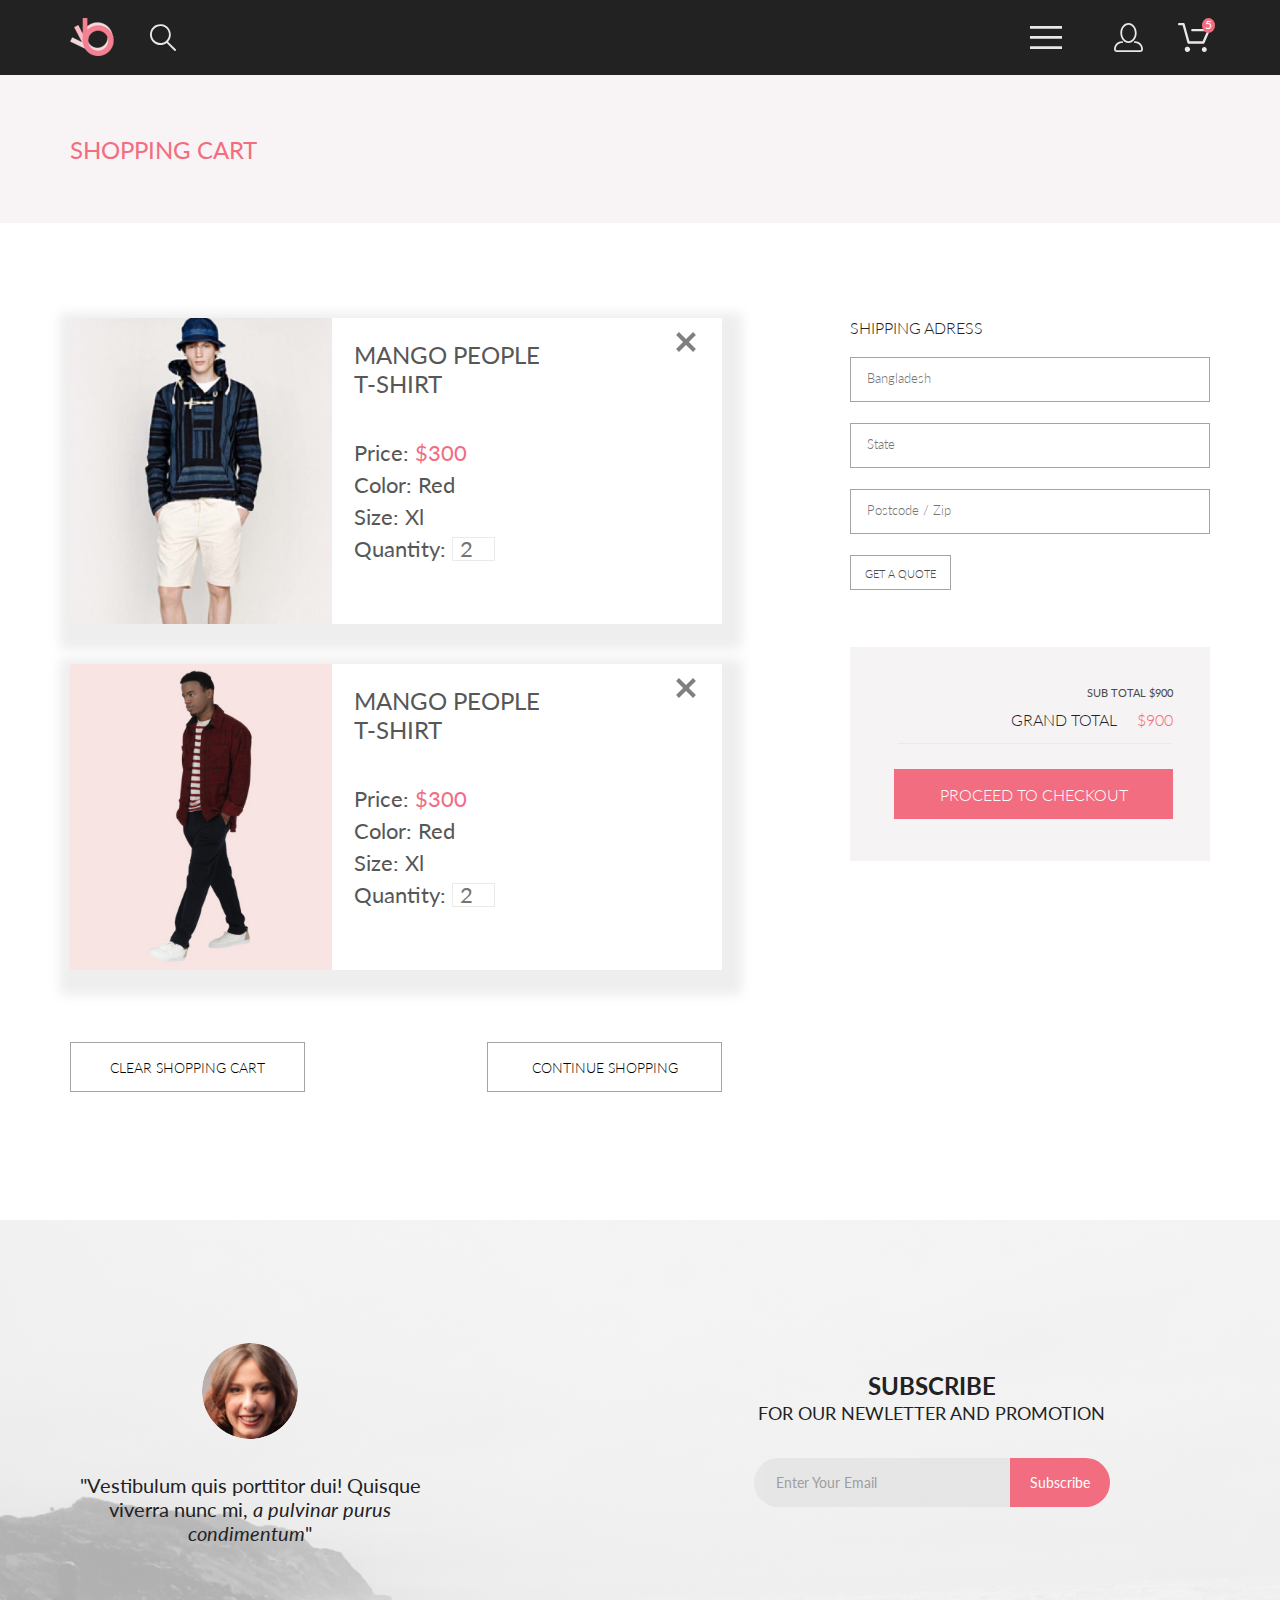
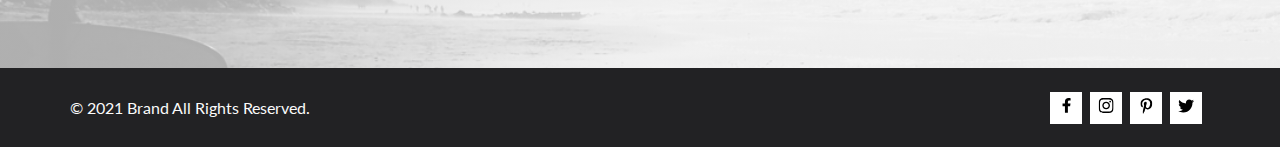
<file: Проф.верстка/cart.html>
<!DOCTYPE html>
<html lang="en">

<head>
    <meta charset="UTF-8">
    <meta http-equiv="X-UA-Compatible" content="IE=edge">
    <meta name="viewport" content="width=device-width, initial-scale=1.0">
    <link rel="stylesheet" href="css/all.min.css">
    <link rel="preconnect" href="https://fonts.googleapis.com">
    <link rel="preconnect" href="https://fonts.gstatic.com" crossorigin>
    <link
        href="https://fonts.googleapis.com/css2?family=Lato:wght@300;400;700;900&family=Roboto:ital,wght@0,400;1,700&display=swap"
        rel="stylesheet">
    <link rel="stylesheet" href="css/normalize.css">
    <link rel="stylesheet" href="css/style.css">

    <title>Cart</title>
</head>

<body>
<header class="header">
<div class="container">
<div class="header__inner">
<div class="header__content">
<div class="logo__search">
<a href="index.html" class="header__logo">
<img src="img/logo.svg" alt="logo" class="logohead"></a>
<form action="search" class="search-icon-form">
<input class="search-icon-form__input" id="search" type="search">
<label for="search" class="search-icon-form__label">
<svg class="header-icon" width="27" height="28" viewBox="0 0 27 28"
xmlns="http://www.w3.org/2000/svg">
<path d="M19.0596 17.6259C20.6713 15.8658 21.6282 13.6048 21.7698 11.2225C21.9113 8.84018 21.2288 6.48173 19.8369 4.54318C18.445 2.60463 16.4285 1.20404 14.126 0.576619C11.8234 -0.0508009 9.3751 0.13316 7.19217 1.09761C5.00923 2.06205 3.22463 3.74825 2.13804 5.87302C1.05145 7.9978 0.729054 10.4318 1.225 12.7661C1.72094 15.1005 3.00501 17.1932 4.86158 18.6927C6.71814 20.1922 9.03413 21.0072 11.4206 21.0009C13.673 21.004 15.8645 20.27 17.6606 18.9109L25.4086 26.7179C25.4941 26.807 25.5965 26.8781 25.7099 26.927C25.8232 26.9759 25.9452 27.0017 26.0686 27.0029C26.1923 27.0033 26.3148 26.9782 26.4283 26.9292C26.5419 26.8801 26.6441 26.8082 26.7286 26.7179C26.9025 26.537 26.9997 26.2958 26.9997 26.0449C26.9997 25.794 26.9025 25.5528 26.7286 25.3719L19.0596 17.6259ZM2.88662 10.5009C2.89946 8.81563 3.41094 7.17187 4.35659 5.77685C5.30224 4.38183 6.63972 3.29801 8.20044 2.662C9.76115 2.02599 11.4752 1.86627 13.1266 2.20298C14.7779 2.53969 16.2926 3.35775 17.4797 4.55404C18.6668 5.75033 19.4732 7.27129 19.7972 8.92519C20.1212 10.5791 19.9483 12.2919 19.3002 13.8476C18.6522 15.4034 17.5581 16.7325 16.1559 17.6674C14.7536 18.6023 13.1059 19.1011 11.4206 19.1009C9.14916 19.0901 6.97482 18.1784 5.37484 16.566C3.77486 14.9537 2.87998 12.7724 2.88662 10.5009Z" />
</svg>
</label>
</form>
</div>
<div class="navbar">
<nav class="burger-menu">
<label for="menu-switch" class="menu-btn">
<svg class="header-icon" width="32" height="23" viewBox="0 0 32 23"
xmlns="http://www.w3.org/2000/svg">
<path d="M0 23V20.31H32V23H0ZM0 12.76V10.07H32V12.76H0ZM0 2.69V0H32V2.69H0Z" />
</svg>
</label>
<input id="menu-switch" type="checkbox">
<ul class="menu-list">
<li>
<a href="#" class="menu-list-close-btn">
<svg width="13" height="13" viewBox="0 0 13 13"
xmlns="http://www.w3.org/2000/svg">
<path d="M7.4158 6.00409L11.7158 1.71409C11.9041 1.52579 12.0099 1.27039 12.0099 1.00409C12.0099 0.73779 11.9041 0.482395 11.7158 0.294092C11.5275 0.105788 11.2721 0 11.0058 0C10.7395 0 10.4841 0.105788 10.2958 0.294092L6.0058 4.59409L1.7158 0.294092C1.52749 0.105788 1.2721 -1.9841e-09 1.0058 0C0.739497 1.9841e-09 0.484102 0.105788 0.295798 0.294092C0.107495 0.482395 0.0017066 0.73779 0.0017066 1.00409C0.0017066 1.27039 0.107495 1.52579 0.295798 1.71409L4.5958 6.00409L0.295798 10.2941C0.20207 10.3871 0.127676 10.4977 0.0769072 10.6195C0.0261385 10.7414 0 10.8721 0 11.0041C0 11.1361 0.0261385 11.2668 0.0769072 11.3887C0.127676 11.5105 0.20207 11.6211 0.295798 11.7141C0.388761 11.8078 0.499362 11.8822 0.621222 11.933C0.743081 11.9838 0.873786 12.0099 1.0058 12.0099C1.13781 12.0099 1.26852 11.9838 1.39038 11.933C1.51223 11.8822 1.62284 11.8078 1.7158 11.7141L6.0058 7.41409L10.2958 11.7141C10.3888 11.8078 10.4994 11.8822 10.6212 11.933C10.7431 11.9838 10.8738 12.0099 11.0058 12.0099C11.1378 12.0099 11.2685 11.9838 11.3904 11.933C11.5122 11.8822 11.6228 11.8078 11.7158 11.7141C11.8095 11.6211 11.8839 11.5105 11.9347 11.3887C11.9855 11.2668 12.0116 11.1361 12.0116 11.0041C12.0116 10.8721 11.9855 10.7414 11.9347 10.6195C11.8839 10.4977 11.8095 10.3871 11.7158 10.2941L7.4158 6.00409Z" />
</svg>
</a>
</li>
<li>
<span class="menu-list-title">menu</span>
</li>
<li class="menu-list-item">
<a class="menu-list-item-link" href="catalog.html">man</a>
<ul class="menu-sublist">
<li class="menu-sublist-item">
<a class="menu-sublist-item-link" href="#">Accesories</a>
</li>
<li class="menu-sublist-item">
<a class="menu-sublist-item-link" href="#">Bags</a>
</li>
<li class="menu-sublist-item">
<a class="menu-sublist-item-link" href="#">Denim</a>
</li>
<li class="menu-sublist-item">
<a class="menu-sublist-item-link" href="#">T-Shirts</a>
</li>
</ul>
</li>
<li class="menu-list-item">
<a class="menu-list-item-link" href="#">woman</a>
<ul class="menu-sublist">
<li class="menu-sublist-item">
<a class="menu-sublist-item-link" href="#">Accesories</a>
</li>
<li class="menu-sublist-item">
<a class="menu-sublist-item-link" href="#">Jackets &amp;&nbsp;Coats</a>
</li>
<li class="menu-sublist-item">
<a class="menu-sublist-item-link" href="#">Polos</a>
</li>
<li class="menu-sublist-item">
<a class="menu-sublist-item-link" href="#">T-Shirts</a>
</li>
<li class="menu-sublist-item">
<a class="menu-sublist-item-link" href="#">Shirts</a>
</li>
</ul>
</li>
<li class="menu-list-item">
<a class="menu-list-item-link" href="#">kids</a>
<ul class="menu-sublist">
<li class="menu-sublist-item">
<a class="menu-sublist-item-link" href="#">Accesories</a>
</li>
<li class="menu-sublist-item">
<a class="menu-sublist-item-link" href="#">Jackets &amp;&nbsp;Coats</a>
</li>
<li class="menu-sublist-item">
<a class="menu-sublist-item-link" href="#">Polos</a>
</li>
<li class="menu-sublist-item">
<a class="menu-sublist-item-link" href="#">T-Shirts</a>
</li>
<li class="menu-sublist-item">
<a class="menu-sublist-item-link" href="#">Shirts</a>
</li>
<li class="menu-sublist-item">
<a class="menu-sublist-item-link" href="#">Bags</a>
</li>
</ul>
</li>
</ul>
</nav>
<a href="#" class="link login">
<svg class="header-icon" width="29" height="29" viewBox="0 0 29 29"
xmlns="http://www.w3.org/2000/svg">
<path d="M14.5 19.937C19 19.937 22.656 15.464 22.656 9.968C22.656 4.472 19 0 14.5 0C13.3631 0.0217413 12.2463 0.303398 11.2351 0.823397C10.2239 1.34339 9.34507 2.08794 8.66602 3C7.12663 4.99573 6.30819 7.45381 6.34399 9.974C6.34399 15.465 10 19.937 14.5 19.937ZM14.5 1.813C18 1.813 20.844 5.472 20.844 9.969C20.844 14.466 17.998 18.125 14.5 18.125C11.002 18.125 8.15603 14.465 8.15503 9.969C8.15403 5.473 11 1.813 14.5 1.813ZM20.844 18.125C20.6036 18.125 20.373 18.2205 20.203 18.3905C20.033 18.5605 19.9375 18.7911 19.9375 19.0315C19.9375 19.2719 20.033 19.5025 20.203 19.6725C20.373 19.8425 20.6036 19.938 20.844 19.938C22.526 19.9399 24.1386 20.6088 25.3279 21.7982C26.5172 22.9875 27.1861 24.6 27.188 26.282C27.1875 26.5221 27.0918 26.7523 26.922 26.9221C26.7522 27.0918 26.5221 27.1875 26.282 27.188H2.71997C2.47985 27.1875 2.24975 27.0918 2.07996 26.9221C1.91016 26.7523 1.81449 26.5221 1.81396 26.282C1.81608 24.6001 2.48517 22.9877 3.67444 21.7985C4.86371 20.6092 6.47608 19.9401 8.15796 19.938C8.39824 19.938 8.62868 19.8425 8.79858 19.6726C8.96849 19.5027 9.06396 19.2723 9.06396 19.032C9.06396 18.7917 8.96849 18.5613 8.79858 18.3914C8.62868 18.2215 8.39824 18.126 8.15796 18.126C5.99541 18.1279 3.92201 18.9875 2.39258 20.5164C0.863144 22.0453 0.00264777 24.1185 0 26.281C0.000794067 27.0019 0.287502 27.693 0.797241 28.2027C1.30698 28.7125 1.99811 28.9992 2.71899 29H26.282C27.0027 28.9989 27.6936 28.7121 28.2031 28.2024C28.7126 27.6927 28.9992 27.0017 29 26.281C28.9974 24.1187 28.1372 22.0457 26.6083 20.5168C25.0793 18.9878 23.0063 18.1276 20.844 18.125Z" />
</svg></a>
<a href="#" class="link shopping__buscket">
<svg class="header-icon" width="32" height="29" viewBox="0 0 32 29"
xmlns="http://www.w3.org/2000/svg">
<path d="M26.2009 29C25.5532 28.9738 24.9415 28.6948 24.4972 28.2227C24.0529 27.7506 23.8114 27.1232 23.8245 26.475C23.8376 25.8269 24.1043 25.2097 24.5673 24.7559C25.0303 24.3022 25.6527 24.048 26.301 24.048C26.9493 24.048 27.5717 24.3022 28.0347 24.7559C28.4977 25.2097 28.7644 25.8269 28.7775 26.475C28.7906 27.1232 28.549 27.7506 28.1047 28.2227C27.6604 28.6948 27.0488 28.9738 26.401 29H26.2009ZM6.75293 26.32C6.75293 25.79 6.91011 25.2718 7.20459 24.8311C7.49907 24.3904 7.91764 24.0469 8.40735 23.844C8.89705 23.6412 9.43594 23.5881 9.95581 23.6915C10.4757 23.7949 10.9532 24.0502 11.328 24.425C11.7028 24.7998 11.9581 25.2773 12.0615 25.7972C12.1649 26.317 12.1118 26.8559 11.9089 27.3456C11.7061 27.8353 11.3626 28.2539 10.9219 28.5483C10.4812 28.8428 9.96304 29 9.43298 29C9.08087 29.0003 8.73212 28.9311 8.40674 28.7966C8.08136 28.662 7.78569 28.4646 7.53662 28.2158C7.28755 27.9669 7.09001 27.6713 6.9552 27.3461C6.82039 27.0208 6.75098 26.6721 6.75098 26.32H6.75293ZM10.553 20.686C10.2935 20.6868 10.0409 20.6024 9.83411 20.4457C9.62727 20.2891 9.47758 20.0689 9.40796 19.819L4.57495 2.36401H1.18201C0.868521 2.36401 0.567859 2.23947 0.346191 2.01781C0.124523 1.79614 0 1.49549 0 1.18201C0 0.868519 0.124523 0.567873 0.346191 0.346205C0.567859 0.124537 0.868521 5.81268e-06 1.18201 5.81268e-06H5.46301C5.7225 -0.00080736 5.97504 0.0837201 6.18176 0.240568C6.38848 0.397416 6.53784 0.617884 6.60693 0.868006L11.4399 18.323H24.6179L29.001 8.27501H14.401C14.2428 8.27961 14.0854 8.25242 13.9379 8.19507C13.7904 8.13771 13.6559 8.05134 13.5424 7.94108C13.4288 7.83082 13.3386 7.69891 13.277 7.55315C13.2154 7.40739 13.1836 7.25075 13.1836 7.0925C13.1836 6.93426 13.2154 6.77762 13.277 6.63186C13.3386 6.4861 13.4288 6.35419 13.5424 6.24393C13.6559 6.13367 13.7904 6.0473 13.9379 5.98994C14.0854 5.93259 14.2428 5.90541 14.401 5.91001H30.814C31.0097 5.90996 31.2022 5.95866 31.3744 6.05172C31.5465 6.14478 31.6928 6.27926 31.7999 6.44301C31.9078 6.60729 31.9734 6.79569 31.9908 6.99145C32.0083 7.18721 31.9771 7.38424 31.9 7.565L26.495 19.977C26.4026 20.1876 26.251 20.3668 26.0585 20.4927C25.866 20.6186 25.641 20.6858 25.411 20.686H10.553Z" />
</svg>
<span class="shopping__counter">5</span></a>
</div>
</div>
</div>
</div>
</header>

<main>
<div class="catalog__top">
<section class="catalog__nav container">
<h2 class="catalog__top-title">SHOPPING CART</h2>
</section>
</div>
<section class="page-cart-wrp-padding">
<div class="page-cart-wrp container">
<div class="page-cart-display">
<ul class="cart-product">
<li class="cart-product-item">
<article class="cart-product-products">
<div>
<a href="#">
<img class="cart-product-image" src="img/catalog3.jpg" alt="brand">
</a>
</div>
<div class="cart-product-data">
<div class="product-close"></div>
<h3 class="cart-product-data-title">MANGO PEOPLE <br>T-SHIRT</h3>
<p class="cart-product-data-txt">Price: <span class="data-txt-price">$300</span></p>
<span class="cart-product-data-txt">Color: Red</span>
<span class="cart-product-data-txt">Size: Xl</span>
<p class="cart-product-data-txt">Quantity: <input type="number" min="0" class="data-number-of-units" placeholder="2"></p>
</div>
</article>
</li>
<li class="cart-product-item">
<article class="cart-product-products">
<div>
<a href="#">
<img class="cart-product-image" src="img/catalog2.jpg" alt="brand">
</a>
</div>
<div class="cart-product-data">
<div class="product-close"></div>
<h3 class="cart-product-data-title">MANGO PEOPLE <br>T-SHIRT</h3>

<p class="cart-product-data-txt">Price: <span class="data-txt-price">$300</span></p>
<span class="cart-product-data-txt">Color: Red</span>
<span class="cart-product-data-txt">Size: Xl</span>
<p class="cart-product-data-txt">Quantity:
<input type="number" min="0" class="data-number-of-units" placeholder="2"></p>
</div>
</article>
</li>
</ul>
<div class="product-btn-clear-and-continue">
<button class="btn-cart-shop" type="submit">
<a class="btn-cart-link" href="#">
<span class="btn-cart-txt">clear shopping cart</span>
</a>
</button>
<button class="btn-cart-shop" type="submit">
<a class="btn-cart-link" href="#">
<span class="btn-cart-txt">continue shopping</span>
</a>
</button>
</div>
</div>
<div class="cart-form-adaptive">
<form action="#" class="delivery-address-form">
<h3 class="delivery-adress-title">SHIPPING ADRESS</h3>
<input class="cart-product-adress-clients" type="text" placeholder="Bangladesh">
<input class="cart-product-adress-clients" type="text" placeholder="State">
<input class="cart-product-adress-clients" type="text" placeholder="Postcode / Zip">
<button class="delivery-adress-btn" type="submit">
<span class="delivery-address-txt">GET A QUOTE</span>
</button>
</form>
<div class="cart-product-total-cost">
<span class="total-cost-subtitle">SUB TOTAL $900</span>
<h3 class="total-cost-title">
GRAND TOTAL &nbsp;&nbsp;&nbsp; <span class="total-cost-title-price">$900</span>
</h3>
<button class="cart-btn-place-an-order" type="submit">
<span>PROCEED TO CHECKOUT</span>
</button>
</div>
</div>
</div>
</section>

</main>
<footer class="footer footer-top">
<div class="subscribe container">
    
<div class="subscribe-left">
<article class="subscribe__info">
<img src="img/subscribe.jpg" alt="pictures" class="subscribe__info-image">
<p class="subscribe__info-text">&quot;Vestibulum quis porttitor dui! Quisque viverra nunc&nbsp;mi, <span class="subscribe__info-text-italic">a&nbsp;pulvinar purus condimentum</span>&quot;</p>
</article>
</div>
<div class="subscribe-right">
<form action="#">
<div class="subscribe-text">
<h3 class="subscribe-title">SUBSCRIBE</h3>
<h4 class="subscribe-subtitle">FOR OUR NEWLETTER AND PROMOTION</h4>
</div>
<div class="subscribe-form">
<input type="email" class="input-mail" placeholder="Enter Your Email">
<button type="submit" class="subscribe-btn">Subscribe</button>
</div>
</form>
</div>
</div>
    
<section class="copyright">
<div class="copyright__content container">
<p class="copyright__txt">
&copy; 2021 Brand All Rights Reserved.
</p>
<nav class="socials">
<ul class="socials__list">
<li class="socials__link"><a href="https://www.facebook.com/" target="_blank" class="brands-link">
<svg class="socials-icon" width="11" height="16" viewBox="0 0 11 16"
xmlns="http://www.w3.org/2000/svg">
<path
d="M9.08836 8.28L9.50686 5.61602H6.89022V3.88729C6.89022 3.15847 7.25574 2.44806 8.42765 2.44806H9.61722V0.179975C9.61722 0.179975 8.53772 0 7.50561 0C5.35073 0 3.9422 1.27593 3.9422 3.5857V5.61602H1.54688V8.28H3.9422V14.72H6.89022V8.28H9.08836Z" />
</svg></a></li>
<li class="socials__link"><a href="https://www.instagram.com/" target="_blank" class="brands-link">
<svg class="socials-icon" width="16" height="17" viewBox="0 0 16 17"
xmlns="http://www.w3.org/2000/svg">
<g clip-path="url(#clip0_128_234)">
<path d="M8.13897 4.68159C6.02383 4.68159 4.31774 6.38491 4.31774 8.49663C4.31774 10.6083 6.02383 12.3117 8.13897 12.3117C10.2541 12.3117 11.9602 10.6083 11.9602 8.49663C11.9602 6.38491 10.2541 4.68159 8.13897 4.68159ZM8.13897 10.9769C6.77211 10.9769 5.65467 9.8646 5.65467 8.49663C5.65467 7.12866 6.76878 6.01636 8.13897 6.01636C9.50915 6.01636 10.6233 7.12866 10.6233 8.49663C10.6233 9.8646 9.50583 10.9769 8.13897 10.9769ZM13.0078 4.52554C13.0078 5.02026 12.6087 5.41538 12.1165 5.41538C11.621 5.41538 11.2252 5.01694 11.2252 4.52554C11.2252 4.03413 11.6243 3.63569 12.1165 3.63569C12.6087 3.63569 13.0078 4.03413 13.0078 4.52554ZM15.5386 5.42866C15.4821 4.23667 15.2094 3.18081 14.3347 2.31089C13.4634 1.44097 12.4058 1.1687 11.2119 1.10894C9.9814 1.03921 6.29321 1.03921 5.0627 1.10894C3.8721 1.16538 2.81453 1.43765 1.93987 2.30757C1.06522 3.17749 0.795836 4.23335 0.735973 5.42534C0.666134 6.65386 0.666134 10.3361 0.735973 11.5646C0.79251 12.7566 1.06522 13.8124 1.93987 14.6824C2.81453 15.5523 3.86878 15.8246 5.0627 15.8843C6.29321 15.9541 9.9814 15.9541 11.2119 15.8843C12.4058 15.8279 13.4634 15.5556 14.3347 14.6824C15.2061 13.8124 15.4788 12.7566 15.5386 11.5646C15.6085 10.3361 15.6085 6.65718 15.5386 5.42866ZM13.949 12.8828C13.6895 13.5335 13.1874 14.0349 12.5322 14.2972C11.5511 14.6857 9.22314 14.596 8.13897 14.596C7.05479 14.596 4.72348 14.6824 3.74573 14.2972C3.09389 14.0382 2.59171 13.5369 2.32898 12.8828C1.93987 11.9033 2.02967 9.57905 2.02967 8.49663C2.02967 7.41421 1.9432 5.08667 2.32898 4.1105C2.58838 3.45972 3.09056 2.95835 3.74573 2.69604C4.7268 2.30757 7.05479 2.39722 8.13897 2.39722C9.22314 2.39722 11.5545 2.31089 12.5322 2.69604C13.184 2.95503 13.6862 3.4564 13.949 4.1105C14.3381 5.08999 14.2483 7.41421 14.2483 8.49663C14.2483 9.57905 14.3381 11.9066 13.949 12.8828Z" />
</g>
<defs>
<clipPath id="clip0_128_234">
<rect width="14.8991" height="17" transform="translate(0.685547)" />
</clipPath>
</defs>
</svg></a></li>
<li class="socials__link"><a href="https://www.pinterest.com/" target="_blank" class="brands-link">
<svg class="socials-icon" width="13" height="16" viewBox="0 0 13 16"
xmlns="http://www.w3.org/2000/svg">
<g clip-path="url(#clip0_128_242)">
<path d="M6.74032 0.203125C3.55564 0.203125 0.408203 2.34063 0.408203 5.8C0.408203 8 1.63738 9.25 2.38233 9.25C2.68963 9.25 2.86655 8.3875 2.86655 8.14375C2.86655 7.85313 2.13091 7.23438 2.13091 6.025C2.13091 3.5125 4.03055 1.73125 6.4889 1.73125C8.60271 1.73125 10.1671 2.94062 10.1671 5.1625C10.1671 6.82187 9.50597 9.93437 7.36422 9.93437C6.59133 9.93437 5.93018 9.37187 5.93018 8.56563C5.93018 7.38438 6.74963 6.24062 6.74963 5.02187C6.74963 2.95312 3.835 3.32812 3.835 5.82812C3.835 6.35313 3.90018 6.93437 4.13298 7.4125C3.70463 9.26875 2.82931 12.0344 2.82931 13.9469C2.82931 14.5375 2.91311 15.1188 2.96899 15.7094C3.07452 15.8281 3.02175 15.8156 3.18316 15.7563C4.74757 13.6 4.69169 13.1781 5.3994 10.3562C5.78119 11.0875 6.76826 11.4812 7.55046 11.4812C10.8469 11.4812 12.3275 8.24688 12.3275 5.33125C12.3275 2.22813 9.66427 0.203125 6.74032 0.203125Z" />
</g>
<defs>
<clipPath id="clip0_128_242">
<rect width="11.9193" height="16" transform="translate(0.408203)" />
</clipPath>
</defs>
</svg></a></li>
<li class="socials__link"><a href="https://twitter.com/?lang=ru" target="_blank"
class="brands-link">
<svg class="socials-icon" width="17" height="16" viewBox="0 0 17 16"
xmlns="http://www.w3.org/2000/svg">
<g clip-path="url(#clip0_128_238)">
<path d="M14.417 4.74052C14.427 4.88264 14.427 5.0248 14.427 5.16692C14.427 9.50192 11.1498 14.4969 5.15986 14.4969C3.31448 14.4969 1.60022 13.9588 0.158203 13.0248C0.420396 13.0552 0.67247 13.0654 0.944752 13.0654C2.46741 13.0654 3.8691 12.5476 4.98843 11.6644C3.5565 11.6339 2.3565 10.6898 1.94305 9.39027C2.14475 9.4207 2.34642 9.44102 2.5582 9.44102C2.85063 9.44102 3.14308 9.40039 3.41533 9.32936C1.92291 9.02477 0.803551 7.70498 0.803551 6.11108V6.07048C1.23715 6.31414 1.74139 6.46642 2.2758 6.4867C1.39849 5.89786 0.823727 4.8928 0.823727 3.75573C0.823727 3.14661 0.985041 2.58823 1.26741 2.10092C2.87077 4.09077 5.28086 5.39023 7.98334 5.53239C7.93293 5.28873 7.90266 5.03495 7.90266 4.78114C7.90266 2.97402 9.35477 1.50195 11.1598 1.50195C12.0976 1.50195 12.9446 1.89789 13.5396 2.53748C14.2757 2.39536 14.9816 2.12123 15.6068 1.74561C15.3648 2.50705 14.8505 3.14664 14.1749 3.5527C14.8304 3.48167 15.4657 3.29889 16.0505 3.04511C15.6069 3.69483 15.0522 4.27348 14.417 4.74052Z" />
</g>
<defs>
<clipPath id="clip0_128_238">
<rect width="15.8924" height="16" transform="translate(0.158203)" />
</clipPath>
</defs>
</svg>
</a></li>
</ul>
</nav>
</div>
</section>
    
</footer>
</body>
    
</html>
</file>
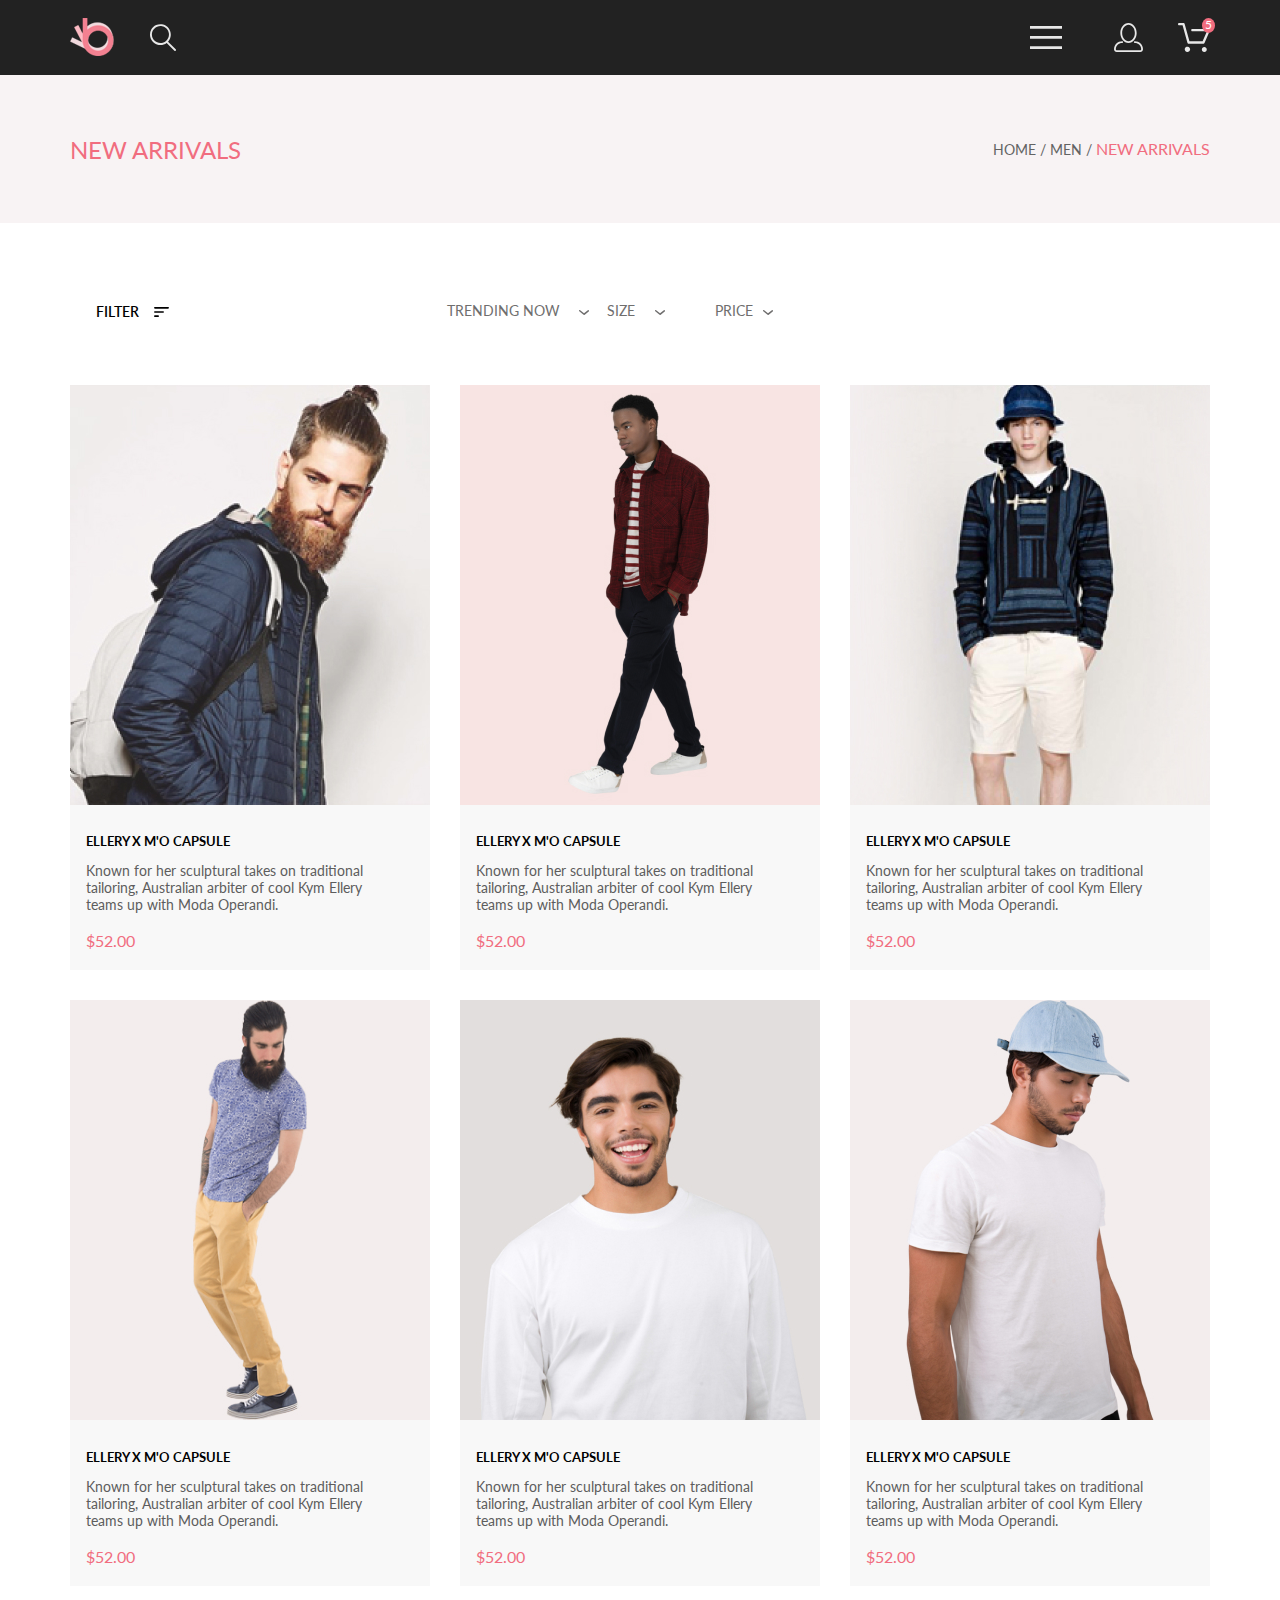
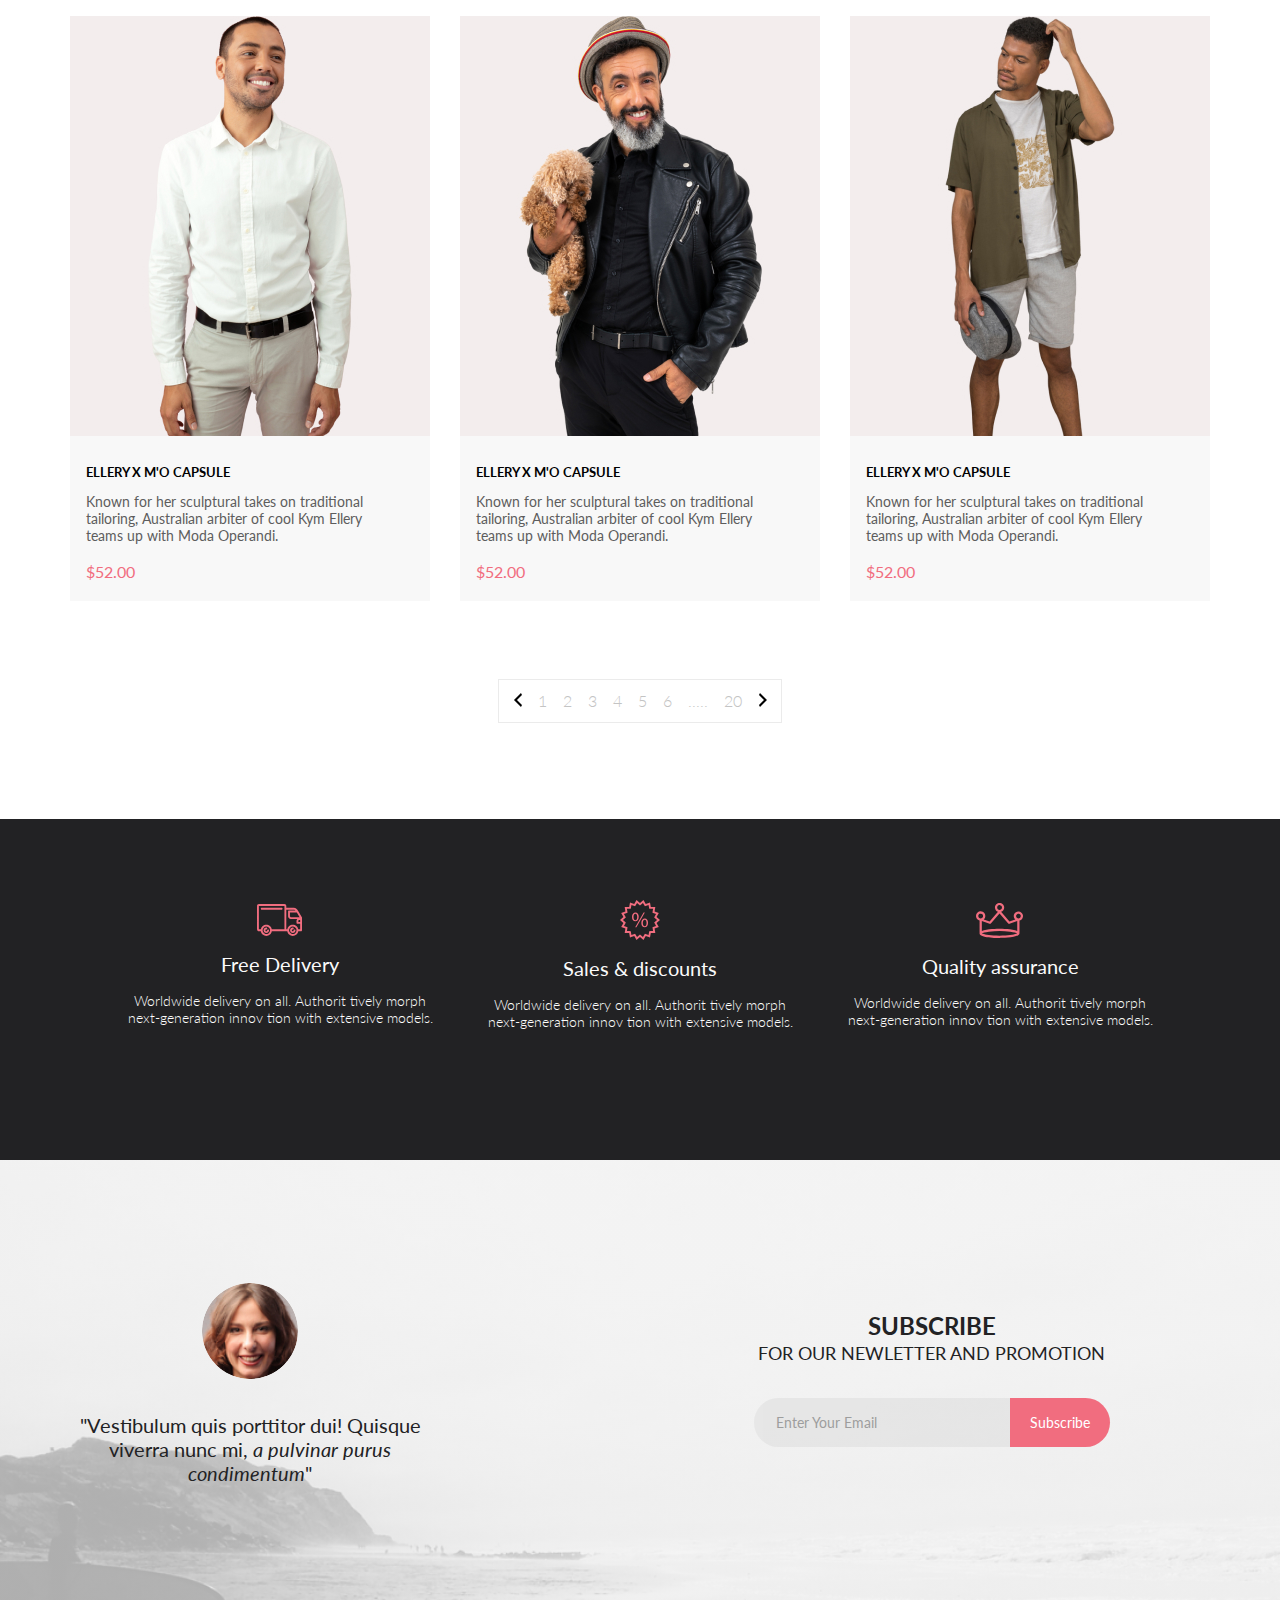
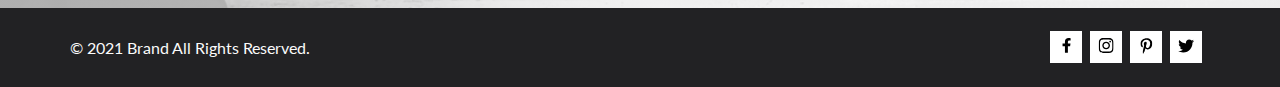
<file: Проф.верстка/catalog.html>
<!DOCTYPE html>
<html lang="en">
<head>
   <meta charset="UTF-8">
   <meta http-equiv="X-UA-Compatible" content="IE=edge">
   <meta name="viewport" content="width=device-width, initial-scale=1.0">
   <link rel="stylesheet" href="css/all.min.css">
   <link rel="preconnect" href="https://fonts.googleapis.com">
   <link rel="preconnect" href="https://fonts.gstatic.com" crossorigin>
   <link
      href="https://fonts.googleapis.com/css2?family=Lato:wght@300;400;700;900&family=Roboto:ital,wght@0,400;1,700&display=swap"
      rel="stylesheet">
   <link rel="stylesheet" href="css/normalize.css">
   <link rel="stylesheet" href="css/style.css">
   
   <title>Catalog</title>
</head>
<body>
<header class="header">
<div class="container">
<div class="header__inner">
<div class="header__content">
<div class="logo__search">
<a href="index.html" class="header__logo">
<img src="img/logo.svg" alt="logo" class="logohead"></a>
<form action="search" class="search-icon-form">
<input class="search-icon-form__input" id="search" type="search">
<label for="search" class="search-icon-form__label">
<svg class="header-icon" width="27" height="28" viewBox="0 0 27 28" xmlns="http://www.w3.org/2000/svg">
<path d="M19.0596 17.6259C20.6713 15.8658 21.6282 13.6048 21.7698 11.2225C21.9113 8.84018 21.2288 6.48173 19.8369 4.54318C18.445 2.60463 16.4285 1.20404 14.126 0.576619C11.8234 -0.0508009 9.3751 0.13316 7.19217 1.09761C5.00923 2.06205 3.22463 3.74825 2.13804 5.87302C1.05145 7.9978 0.729054 10.4318 1.225 12.7661C1.72094 15.1005 3.00501 17.1932 4.86158 18.6927C6.71814 20.1922 9.03413 21.0072 11.4206 21.0009C13.673 21.004 15.8645 20.27 17.6606 18.9109L25.4086 26.7179C25.4941 26.807 25.5965 26.8781 25.7099 26.927C25.8232 26.9759 25.9452 27.0017 26.0686 27.0029C26.1923 27.0033 26.3148 26.9782 26.4283 26.9292C26.5419 26.8801 26.6441 26.8082 26.7286 26.7179C26.9025 26.537 26.9997 26.2958 26.9997 26.0449C26.9997 25.794 26.9025 25.5528 26.7286 25.3719L19.0596 17.6259ZM2.88662 10.5009C2.89946 8.81563 3.41094 7.17187 4.35659 5.77685C5.30224 4.38183 6.63972 3.29801 8.20044 2.662C9.76115 2.02599 11.4752 1.86627 13.1266 2.20298C14.7779 2.53969 16.2926 3.35775 17.4797 4.55404C18.6668 5.75033 19.4732 7.27129 19.7972 8.92519C20.1212 10.5791 19.9483 12.2919 19.3002 13.8476C18.6522 15.4034 17.5581 16.7325 16.1559 17.6674C14.7536 18.6023 13.1059 19.1011 11.4206 19.1009C9.14916 19.0901 6.97482 18.1784 5.37484 16.566C3.77486 14.9537 2.87998 12.7724 2.88662 10.5009Z" />
</svg>
</label>
</form>
</div>
<div class="navbar">
<nav class="burger-menu">
<label for="menu-switch" class="menu-btn">
<svg class="header-icon" width="32" height="23" viewBox="0 0 32 23" xmlns="http://www.w3.org/2000/svg">
<path d="M0 23V20.31H32V23H0ZM0 12.76V10.07H32V12.76H0ZM0 2.69V0H32V2.69H0Z" />
</svg>
</label>
<input id="menu-switch" type="checkbox">
<ul class="menu-list">
<li>
<a href="#" class="menu-list-close-btn">
<svg width="13" height="13" viewBox="0 0 13 13" xmlns="http://www.w3.org/2000/svg">
<path d="M7.4158 6.00409L11.7158 1.71409C11.9041 1.52579 12.0099 1.27039 12.0099 1.00409C12.0099 0.73779 11.9041 0.482395 11.7158 0.294092C11.5275 0.105788 11.2721 0 11.0058 0C10.7395 0 10.4841 0.105788 10.2958 0.294092L6.0058 4.59409L1.7158 0.294092C1.52749 0.105788 1.2721 -1.9841e-09 1.0058 0C0.739497 1.9841e-09 0.484102 0.105788 0.295798 0.294092C0.107495 0.482395 0.0017066 0.73779 0.0017066 1.00409C0.0017066 1.27039 0.107495 1.52579 0.295798 1.71409L4.5958 6.00409L0.295798 10.2941C0.20207 10.3871 0.127676 10.4977 0.0769072 10.6195C0.0261385 10.7414 0 10.8721 0 11.0041C0 11.1361 0.0261385 11.2668 0.0769072 11.3887C0.127676 11.5105 0.20207 11.6211 0.295798 11.7141C0.388761 11.8078 0.499362 11.8822 0.621222 11.933C0.743081 11.9838 0.873786 12.0099 1.0058 12.0099C1.13781 12.0099 1.26852 11.9838 1.39038 11.933C1.51223 11.8822 1.62284 11.8078 1.7158 11.7141L6.0058 7.41409L10.2958 11.7141C10.3888 11.8078 10.4994 11.8822 10.6212 11.933C10.7431 11.9838 10.8738 12.0099 11.0058 12.0099C11.1378 12.0099 11.2685 11.9838 11.3904 11.933C11.5122 11.8822 11.6228 11.8078 11.7158 11.7141C11.8095 11.6211 11.8839 11.5105 11.9347 11.3887C11.9855 11.2668 12.0116 11.1361 12.0116 11.0041C12.0116 10.8721 11.9855 10.7414 11.9347 10.6195C11.8839 10.4977 11.8095 10.3871 11.7158 10.2941L7.4158 6.00409Z" />
</svg>
</a>
</li>
<li>
<span class="menu-list-title">menu</span>
</li>
<li class="menu-list-item">
<a class="menu-list-item-link" href="catalog.html">man</a>
<ul class="menu-sublist">
<li class="menu-sublist-item">
<a class="menu-sublist-item-link" href="#">Accesories</a>
</li>
<li class="menu-sublist-item">
<a class="menu-sublist-item-link" href="#">Bags</a>
</li>
<li class="menu-sublist-item">
<a class="menu-sublist-item-link" href="#">Denim</a>
</li>
<li class="menu-sublist-item">
<a class="menu-sublist-item-link" href="#">T-Shirts</a>
</li>
</ul>
</li>
<li class="menu-list-item">
<a class="menu-list-item-link" href="#">woman</a>
<ul class="menu-sublist">
<li class="menu-sublist-item">
<a class="menu-sublist-item-link" href="#">Accesories</a>
</li>
<li class="menu-sublist-item">
<a class="menu-sublist-item-link" href="#">Jackets &amp;&nbsp;Coats</a>
</li>
<li class="menu-sublist-item">
<a class="menu-sublist-item-link" href="#">Polos</a>
</li>
<li class="menu-sublist-item">
<a class="menu-sublist-item-link" href="#">T-Shirts</a>
</li>
<li class="menu-sublist-item">
<a class="menu-sublist-item-link" href="#">Shirts</a>
</li>
</ul>
</li>
<li class="menu-list-item">
<a class="menu-list-item-link" href="#">kids</a>
<ul class="menu-sublist">
<li class="menu-sublist-item">
<a class="menu-sublist-item-link" href="#">Accesories</a>
</li>
<li class="menu-sublist-item">
<a class="menu-sublist-item-link" href="#">Jackets &amp;&nbsp;Coats</a>
</li>
<li class="menu-sublist-item">
<a class="menu-sublist-item-link" href="#">Polos</a>
</li>
<li class="menu-sublist-item">
<a class="menu-sublist-item-link" href="#">T-Shirts</a>
</li>
<li class="menu-sublist-item">
<a class="menu-sublist-item-link" href="#">Shirts</a>
</li>
<li class="menu-sublist-item">
<a class="menu-sublist-item-link" href="#">Bags</a>
</li>
</ul>
</li>
</ul>
</nav>
<a href="#" class="link login">
<svg class="header-icon" width="29" height="29" viewBox="0 0 29 29" xmlns="http://www.w3.org/2000/svg">
<path d="M14.5 19.937C19 19.937 22.656 15.464 22.656 9.968C22.656 4.472 19 0 14.5 0C13.3631 0.0217413 12.2463 0.303398 11.2351 0.823397C10.2239 1.34339 9.34507 2.08794 8.66602 3C7.12663 4.99573 6.30819 7.45381 6.34399 9.974C6.34399 15.465 10 19.937 14.5 19.937ZM14.5 1.813C18 1.813 20.844 5.472 20.844 9.969C20.844 14.466 17.998 18.125 14.5 18.125C11.002 18.125 8.15603 14.465 8.15503 9.969C8.15403 5.473 11 1.813 14.5 1.813ZM20.844 18.125C20.6036 18.125 20.373 18.2205 20.203 18.3905C20.033 18.5605 19.9375 18.7911 19.9375 19.0315C19.9375 19.2719 20.033 19.5025 20.203 19.6725C20.373 19.8425 20.6036 19.938 20.844 19.938C22.526 19.9399 24.1386 20.6088 25.3279 21.7982C26.5172 22.9875 27.1861 24.6 27.188 26.282C27.1875 26.5221 27.0918 26.7523 26.922 26.9221C26.7522 27.0918 26.5221 27.1875 26.282 27.188H2.71997C2.47985 27.1875 2.24975 27.0918 2.07996 26.9221C1.91016 26.7523 1.81449 26.5221 1.81396 26.282C1.81608 24.6001 2.48517 22.9877 3.67444 21.7985C4.86371 20.6092 6.47608 19.9401 8.15796 19.938C8.39824 19.938 8.62868 19.8425 8.79858 19.6726C8.96849 19.5027 9.06396 19.2723 9.06396 19.032C9.06396 18.7917 8.96849 18.5613 8.79858 18.3914C8.62868 18.2215 8.39824 18.126 8.15796 18.126C5.99541 18.1279 3.92201 18.9875 2.39258 20.5164C0.863144 22.0453 0.00264777 24.1185 0 26.281C0.000794067 27.0019 0.287502 27.693 0.797241 28.2027C1.30698 28.7125 1.99811 28.9992 2.71899 29H26.282C27.0027 28.9989 27.6936 28.7121 28.2031 28.2024C28.7126 27.6927 28.9992 27.0017 29 26.281C28.9974 24.1187 28.1372 22.0457 26.6083 20.5168C25.0793 18.9878 23.0063 18.1276 20.844 18.125Z" />
</svg></a>
<a href="#" class="link shopping__buscket">
<svg class="header-icon" width="32" height="29" viewBox="0 0 32 29" xmlns="http://www.w3.org/2000/svg">
<path d="M26.2009 29C25.5532 28.9738 24.9415 28.6948 24.4972 28.2227C24.0529 27.7506 23.8114 27.1232 23.8245 26.475C23.8376 25.8269 24.1043 25.2097 24.5673 24.7559C25.0303 24.3022 25.6527 24.048 26.301 24.048C26.9493 24.048 27.5717 24.3022 28.0347 24.7559C28.4977 25.2097 28.7644 25.8269 28.7775 26.475C28.7906 27.1232 28.549 27.7506 28.1047 28.2227C27.6604 28.6948 27.0488 28.9738 26.401 29H26.2009ZM6.75293 26.32C6.75293 25.79 6.91011 25.2718 7.20459 24.8311C7.49907 24.3904 7.91764 24.0469 8.40735 23.844C8.89705 23.6412 9.43594 23.5881 9.95581 23.6915C10.4757 23.7949 10.9532 24.0502 11.328 24.425C11.7028 24.7998 11.9581 25.2773 12.0615 25.7972C12.1649 26.317 12.1118 26.8559 11.9089 27.3456C11.7061 27.8353 11.3626 28.2539 10.9219 28.5483C10.4812 28.8428 9.96304 29 9.43298 29C9.08087 29.0003 8.73212 28.9311 8.40674 28.7966C8.08136 28.662 7.78569 28.4646 7.53662 28.2158C7.28755 27.9669 7.09001 27.6713 6.9552 27.3461C6.82039 27.0208 6.75098 26.6721 6.75098 26.32H6.75293ZM10.553 20.686C10.2935 20.6868 10.0409 20.6024 9.83411 20.4457C9.62727 20.2891 9.47758 20.0689 9.40796 19.819L4.57495 2.36401H1.18201C0.868521 2.36401 0.567859 2.23947 0.346191 2.01781C0.124523 1.79614 0 1.49549 0 1.18201C0 0.868519 0.124523 0.567873 0.346191 0.346205C0.567859 0.124537 0.868521 5.81268e-06 1.18201 5.81268e-06H5.46301C5.7225 -0.00080736 5.97504 0.0837201 6.18176 0.240568C6.38848 0.397416 6.53784 0.617884 6.60693 0.868006L11.4399 18.323H24.6179L29.001 8.27501H14.401C14.2428 8.27961 14.0854 8.25242 13.9379 8.19507C13.7904 8.13771 13.6559 8.05134 13.5424 7.94108C13.4288 7.83082 13.3386 7.69891 13.277 7.55315C13.2154 7.40739 13.1836 7.25075 13.1836 7.0925C13.1836 6.93426 13.2154 6.77762 13.277 6.63186C13.3386 6.4861 13.4288 6.35419 13.5424 6.24393C13.6559 6.13367 13.7904 6.0473 13.9379 5.98994C14.0854 5.93259 14.2428 5.90541 14.401 5.91001H30.814C31.0097 5.90996 31.2022 5.95866 31.3744 6.05172C31.5465 6.14478 31.6928 6.27926 31.7999 6.44301C31.9078 6.60729 31.9734 6.79569 31.9908 6.99145C32.0083 7.18721 31.9771 7.38424 31.9 7.565L26.495 19.977C26.4026 20.1876 26.251 20.3668 26.0585 20.4927C25.866 20.6186 25.641 20.6858 25.411 20.686H10.553Z" />
</svg>
<span class="shopping__counter">5</span></a>
</div>
</div>
</div>
</div>
</header>



<main class="catalog-page">
   
<div class="catalog__top">
   
<section class="catalog__nav container">
<h2 class="catalog__top-title">NEW ARRIVALS</h2>
<ul class="bradcrambs">
<li><a href="index.html" class="breadcrambs-link">HOME&nbsp;/</a></li>
<li><a href="#" class="breadcrambs-link">&nbsp;MEN&nbsp;/</a></li>
<li class="active">&nbsp;NEW ARRIVALS</li>
</ul>
</section>
</div>

<section class="products catalog container">
   <div class="filter">

      <input type="checkbox" id="switch-filter">
      <label class="filter-btn" for="switch-filter">
        <span class="filter-adaptive">filter</span>
        <svg width="15" height="10" viewBox="0 0 15 10" xmlns="http://www.w3.org/2000/svg" class="filter-svg-for-adaptive">
          <path d="M0.833333 10H4.16667C4.625 10 5 9.625 5 9.16667C5 8.70833 4.625 8.33333 4.16667 8.33333H0.833333C0.375 8.33333 0 8.70833 0 9.16667C0 9.625 0.375 10 0.833333 10ZM0 0.833333C0 1.29167 0.375 1.66667 0.833333 1.66667H14.1667C14.625 1.66667 15 1.29167 15 0.833333C15 0.375 14.625 0 14.1667 0H0.833333C0.375 0 0 0.375 0 0.833333ZM0.833333 5.83333H9.16667C9.625 5.83333 10 5.45833 10 5C10 4.54167 9.625 4.16667 9.16667 4.16667H0.833333C0.375 4.16667 0 4.54167 0 5C0 5.45833 0.375 5.83333 0.833333 5.83333Z"/>
        </svg>
      </label>

      <div class="filter-list-wrp">
        <input type="checkbox" id="switch-filter">
        <label class="filter-btn" for="switch-filter">
          <span>filter</span>
          <svg width="15" height="10" viewBox="0 0 15 10" xmlns="http://www.w3.org/2000/svg">
            <path d="M0.833333 10H4.16667C4.625 10 5 9.625 5 9.16667C5 8.70833 4.625 8.33333 4.16667 8.33333H0.833333C0.375 8.33333 0 8.70833 0 9.16667C0 9.625 0.375 10 0.833333 10ZM0 0.833333C0 1.29167 0.375 1.66667 0.833333 1.66667H14.1667C14.625 1.66667 15 1.29167 15 0.833333C15 0.375 14.625 0 14.1667 0H0.833333C0.375 0 0 0.375 0 0.833333ZM0.833333 5.83333H9.16667C9.625 5.83333 10 5.45833 10 5C10 4.54167 9.625 4.16667 9.16667 4.16667H0.833333C0.375 4.16667 0 4.54167 0 5C0 5.45833 0.375 5.83333 0.833333 5.83333Z"/>
          </svg>
        </label>
        <ul class="filter-list">
          <li class="filter-list-item filter-list-item-category">
            <a href="#">category</a>
          </li>
          <ul class="filter-sublist">
            <li class="filter-sublist-item">
              <a href="#">Accessories</a>
            </li>
            <li class="filter-sublist-item">
              <a href="#">Bags</a>
            </li>
            <li class="filter-sublist-item">
              <a href="#">Denim</a>
            </li>
            <li class="filter-sublist-item">
              <a href="#">Hoodies &amp;&nbsp;Sweatshirts</a>
            </li>
            <li class="filter-sublist-item">
              <a href="#">Jackets &amp;&nbsp;Coats</a>
            </li>
            <li class="filter-sublist-item">
              <a href="#">Polos</a>
            </li>
            <li class="filter-sublist-item">
              <a href="#">Shirts</a>
            </li>
            <li class="filter-sublist-item">
              <a href="#">Shoes</a>
            </li>
            <li class="filter-sublist-item">
              <a href="#">Sweaters &amp;&nbsp;Knits</a>
            </li>
            <li class="filter-sublist-item">
              <a href="#">T-Shirts</a>
            </li>
            <li class="filter-sublist-item">
              <a href="#">Tanks</a>
            </li>
          </ul>
          <li class="filter-list-item">
            <a href="#">brand</a>
          </li>
          <li class="filter-list-item">
            <a href="#">designer</a>
          </li>
        </ul>
      </div>

    </div>
    <div class="filter-list-size">
     <form class="sorting-trend">
         <input type="checkbox" id="switch-brand">
         <label class="sorting-trend-btn-title" for="switch-brand">
            <span class="sorting-category">TRENDING NOW</span>             
            <svg width="11" height="6" viewBox="0 0 11 6" xmlns="http://www.w3.org/2000/svg">
               <path
                  d="M5.00214 5.00214C4.83521 5.00247 4.67343 4.94433 4.54488 4.83782L0.258102 1.2655C0.112196 1.14422 0.0204417 0.969958 0.00302325 0.781035C-0.0143952 0.592112 0.0439493 0.404007 0.165221 0.258101C0.286493 0.112196 0.460759 0.0204417 0.649682 0.00302327C0.838605 -0.0143952 1.02671 0.043949 1.17262 0.165221L5.00214 3.36602L8.83167 0.279536C8.90475 0.220188 8.98884 0.175869 9.0791 0.149125C9.16937 0.122382 9.26403 0.113741 9.35764 0.1237C9.45126 0.133659 9.54198 0.162021 9.6246 0.207156C9.70722 0.252292 9.7801 0.313311 9.83906 0.386705C9.90449 0.460167 9.95405 0.546351 9.98462 0.639855C10.0152 0.733359 10.0261 0.83217 10.0167 0.930097C10.0073 1.02802 9.97784 1.12296 9.93005 1.20895C9.88227 1.29494 9.81723 1.37013 9.73904 1.42982L5.45225 4.88068C5.32002 4.97036 5.16154 5.01312 5.00214 5.00214Z" />
            </svg>
         </label>
            <div class="sorting-trend-wrp">
               <input class="sorting-trend-item" id="select-winter" type="checkbox" value="winter" name="selectTrand">
               <label class="sorting-trend-item-title" for="select-winter">WINTER</label>
            
               <input class="sorting-trend-item" id="select-spring" type="checkbox" value="spring" name="selectTrand">
               <label class="sorting-trend-item-title" for="select-spring">SPRING</label>
            
               <input class="sorting-trend-item" id="select-summer" type="checkbox" value="summer" name="selectTrand">
               <label class="sorting-trend-item-title" for="select-summer">SUMMER</label>
            
               <input class="sorting-trend-item" id="select-autumn" type="checkbox" value="autumn" name="selectTrand">
               <label class="sorting-trend-item-title" for="select-autumn">AUTUMN</label>
            </div>
      </form>

      <form class="sorting-size">
      
         <input type="checkbox" id="switch-size">
         <label class="sorting-size-btn-title" for="switch-size">
            <span class="sorting-category">size</span>
            <svg width="11" height="6" viewBox="0 0 11 6" xmlns="http://www.w3.org/2000/svg">
               <path
                  d="M5.00214 5.00214C4.83521 5.00247 4.67343 4.94433 4.54488 4.83782L0.258102 1.2655C0.112196 1.14422 0.0204417 0.969958 0.00302325 0.781035C-0.0143952 0.592112 0.0439493 0.404007 0.165221 0.258101C0.286493 0.112196 0.460759 0.0204417 0.649682 0.00302327C0.838605 -0.0143952 1.02671 0.043949 1.17262 0.165221L5.00214 3.36602L8.83167 0.279536C8.90475 0.220188 8.98884 0.175869 9.0791 0.149125C9.16937 0.122382 9.26403 0.113741 9.35764 0.1237C9.45126 0.133659 9.54198 0.162021 9.6246 0.207156C9.70722 0.252292 9.7801 0.313311 9.83906 0.386705C9.90449 0.460167 9.95405 0.546351 9.98462 0.639855C10.0152 0.733359 10.0261 0.83217 10.0167 0.930097C10.0073 1.02802 9.97784 1.12296 9.93005 1.20895C9.88227 1.29494 9.81723 1.37013 9.73904 1.42982L5.45225 4.88068C5.32002 4.97036 5.16154 5.01312 5.00214 5.00214Z" />
            </svg>
         </label>
      
         <div class="sorting-size-wrp">
            <input class="sorting-size-item" id="select-xsmall" type="checkbox" value="xsmall" name="selectSize">
            <label class="sorting-size-item-title" for="select-xsmall">xs</label>
      
            <input class="sorting-size-item" id="select-small" type="checkbox" value="small" name="selectSize">
            <label class="sorting-size-item-title" for="select-small">s</label>
      
            <input class="sorting-size-item" id="select-medium" type="checkbox" value="medium" name="selectSize">
            <label class="sorting-size-item-title" for="select-medium">m</label>
      
            <input class="sorting-size-item" id="select-large" type="checkbox" value="large" name="selectSize">
            <label class="sorting-size-item-title" for="select-large">l</label>
         </div>
      </form>

      <form class="sorting-price">
      
         <input type="checkbox" id="switch-price">
         <label class="sorting-price-btn-title" for="switch-price">
            <span class="sorting-category">PRICE</span>
            <svg width="11" height="6" viewBox="0 0 11 6" xmlns="http://www.w3.org/2000/svg">
               <path
                  d="M5.00214 5.00214C4.83521 5.00247 4.67343 4.94433 4.54488 4.83782L0.258102 1.2655C0.112196 1.14422 0.0204417 0.969958 0.00302325 0.781035C-0.0143952 0.592112 0.0439493 0.404007 0.165221 0.258101C0.286493 0.112196 0.460759 0.0204417 0.649682 0.00302327C0.838605 -0.0143952 1.02671 0.043949 1.17262 0.165221L5.00214 3.36602L8.83167 0.279536C8.90475 0.220188 8.98884 0.175869 9.0791 0.149125C9.16937 0.122382 9.26403 0.113741 9.35764 0.1237C9.45126 0.133659 9.54198 0.162021 9.6246 0.207156C9.70722 0.252292 9.7801 0.313311 9.83906 0.386705C9.90449 0.460167 9.95405 0.546351 9.98462 0.639855C10.0152 0.733359 10.0261 0.83217 10.0167 0.930097C10.0073 1.02802 9.97784 1.12296 9.93005 1.20895C9.88227 1.29494 9.81723 1.37013 9.73904 1.42982L5.45225 4.88068C5.32002 4.97036 5.16154 5.01312 5.00214 5.00214Z" />
            </svg>
         </label>
      
         <div class="sorting-price-wrp sorting-price-wrp-for-adaptive ">
            <input class="sorting-price-item" id="select-free" type="checkbox" value="free" name="selectPrice">
            <label class="sorting-price-item-title" for="select-free">FREE</label>
      
            <input class="sorting-price-item" id="select-min" type="checkbox" value="min" name="selectPrice">
            <label class="sorting-price-item-title" for="select-min">MIN PRICE</label>
      
            <input class="sorting-price-item" id="select-medium-price" type="checkbox" value="medium-price" name="selectPrice">
            <label class="sorting-price-item-title" for="select-medium-price">MEDIUM PRICE</label>
      
            <input class="sorting-price-item" id="select-luxary" type="checkbox" value="luxary" name="selectPrice">
            <label class="sorting-price-item-title" for="select-luxary">LUXARY</label>
         </div>
      </form>   

  </div>
  
<ul class="products__list">
<li class="products__item">
<article class="brand-products__item">
<div class="products__item-photo-wrp">
<a href="#" class="products__item-link"><img src="img/catalog1.jpg" alt="photo" class="products__item-photo"></a>
</div>
<div class="products__item-txt-wrp">
<h3 class="products__item-title-txt">ELLERY X M'O CAPSULE</h3>
<p class="products__item-txt txt">Known for her sculptural takes on traditional tailoring, Australian arbiter of cool Kym Ellery teams up with Moda Operandi.</p>
<p class="products__item-price">$52.00</p>
</div>
<button type="button" class="add-to-cart-btn">
<svg width="27" height="25" viewBox="0 0 27 25" xmlns="http://www.w3.org/2000/svg">
<path d="M21.876 22.2662C21.921 22.2549 21.9423 22.2339 21.96 22.2129C21.9678 22.2037 21.9756 22.1946 21.9835 22.1855C22.02 22.1438 22.0233 22.0553 22.0224 22.0105C22.0092 21.9044 21.9185 21.8315 21.8412 21.8315C21.8375 21.8315 21.8336 21.8317 21.8312 21.8318C21.7531 21.8372 21.6653 21.9409 21.6719 22.0625C21.6813 22.1793 21.7675 22.2662 21.8392 22.2662H21.876ZM8.21954 22.2599C8.31873 22.2599 8.39935 22.1655 8.39935 22.0496C8.39935 21.9341 8.31873 21.8401 8.21954 21.8401C8.12042 21.8401 8.03973 21.9341 8.03973 22.0496C8.03973 22.1655 8.12042 22.2599 8.21954 22.2599ZM21.9995 24.2662C21.9517 24.2662 21.8878 24.2662 21.8392 24.2662C20.7017 24.2662 19.7567 23.3545 19.6765 22.198C19.5964 20.9929 20.4937 19.9183 21.6953 19.8364C21.7441 19.8331 21.7928 19.8315 21.8412 19.8315C22.9799 19.8315 23.9413 20.7324 24.019 21.8884C24.0505 22.4915 23.8741 23.0612 23.4898 23.5012C23.1055 23.9575 22.5764 24.2177 21.9995 24.2662ZM8.21954 24.2599C7.01532 24.2599 6.03973 23.2709 6.03973 22.0496C6.03973 20.8291 7.01532 19.8401 8.21954 19.8401C9.42371 19.8401 10.3994 20.8291 10.3994 22.0496C10.3994 23.2709 9.42371 24.2599 8.21954 24.2599ZM21.1984 17.3938H9.13306C8.70013 17.3938 8.31586 17.1005 8.20331 16.6775L4.27753 2.24768H1.52173C0.993408 2.24768 0.560547 1.80859 0.560547 1.27039C0.560547 0.733032 0.993408 0.292969 1.52173 0.292969H4.99933C5.43134 0.292969 5.81561 0.586304 5.9281 1.01025L9.85394 15.4391H20.5576L24.1144 7.13379H12.2578C11.7286 7.13379 11.2957 6.69373 11.2957 6.15649C11.2957 5.61914 11.7286 5.17908 12.2578 5.17908H25.5886C25.9091 5.17908 26.2141 5.34192 26.3896 5.61914C26.566 5.89539 26.5984 6.23743 26.4697 6.547L22.0795 16.807C21.9193 17.1653 21.5827 17.3938 21.1984 17.3938Z" />
</svg>
<span>Add to Cart</span></button>
</article>
</li>
<li class="products__item">
<article class="brand-products__item">
<div class="products__item-photo-wrp">
<a href="#" class="products__item-link"><img src="img/catalog2.jpg" alt="photo" class="products__item-photo"></a>
</div>
<div class="products__item-txt-wrp">
<h3 class="products__item-title-txt">ELLERY X M'O CAPSULE</h3>
<p class="products__item-txt txt">Known for her sculptural takes on traditional tailoring, Australian arbiter of cool Kym Ellery teams up with Moda Operandi.</p>
<p class="products__item-price">$52.00</p>
</div>
<button type="button" class="add-to-cart-btn">
<svg width="27" height="25" viewBox="0 0 27 25" xmlns="http://www.w3.org/2000/svg">
<path d="M21.876 22.2662C21.921 22.2549 21.9423 22.2339 21.96 22.2129C21.9678 22.2037 21.9756 22.1946 21.9835 22.1855C22.02 22.1438 22.0233 22.0553 22.0224 22.0105C22.0092 21.9044 21.9185 21.8315 21.8412 21.8315C21.8375 21.8315 21.8336 21.8317 21.8312 21.8318C21.7531 21.8372 21.6653 21.9409 21.6719 22.0625C21.6813 22.1793 21.7675 22.2662 21.8392 22.2662H21.876ZM8.21954 22.2599C8.31873 22.2599 8.39935 22.1655 8.39935 22.0496C8.39935 21.9341 8.31873 21.8401 8.21954 21.8401C8.12042 21.8401 8.03973 21.9341 8.03973 22.0496C8.03973 22.1655 8.12042 22.2599 8.21954 22.2599ZM21.9995 24.2662C21.9517 24.2662 21.8878 24.2662 21.8392 24.2662C20.7017 24.2662 19.7567 23.3545 19.6765 22.198C19.5964 20.9929 20.4937 19.9183 21.6953 19.8364C21.7441 19.8331 21.7928 19.8315 21.8412 19.8315C22.9799 19.8315 23.9413 20.7324 24.019 21.8884C24.0505 22.4915 23.8741 23.0612 23.4898 23.5012C23.1055 23.9575 22.5764 24.2177 21.9995 24.2662ZM8.21954 24.2599C7.01532 24.2599 6.03973 23.2709 6.03973 22.0496C6.03973 20.8291 7.01532 19.8401 8.21954 19.8401C9.42371 19.8401 10.3994 20.8291 10.3994 22.0496C10.3994 23.2709 9.42371 24.2599 8.21954 24.2599ZM21.1984 17.3938H9.13306C8.70013 17.3938 8.31586 17.1005 8.20331 16.6775L4.27753 2.24768H1.52173C0.993408 2.24768 0.560547 1.80859 0.560547 1.27039C0.560547 0.733032 0.993408 0.292969 1.52173 0.292969H4.99933C5.43134 0.292969 5.81561 0.586304 5.9281 1.01025L9.85394 15.4391H20.5576L24.1144 7.13379H12.2578C11.7286 7.13379 11.2957 6.69373 11.2957 6.15649C11.2957 5.61914 11.7286 5.17908 12.2578 5.17908H25.5886C25.9091 5.17908 26.2141 5.34192 26.3896 5.61914C26.566 5.89539 26.5984 6.23743 26.4697 6.547L22.0795 16.807C21.9193 17.1653 21.5827 17.3938 21.1984 17.3938Z" />
</svg>
<span>Add to Cart</span></button>
</article>
</li>
<li class="products__item photo-adaptive">
<article class="brand-products__item">
<div class="products__item-photo-wrp">
<a href="#" class="products__item-link"><img src="img/catalog3.jpg" alt="photo" class="products__item-photo"></a>
</div>
<div class="products__item-txt-wrp">
<h3 class="products__item-title-txt">ELLERY X M'O CAPSULE</h3>
<p class="products__item-txt txt">Known for her sculptural takes on traditional tailoring, Australian arbiter of cool Kym Ellery teams up with Moda Operandi.</p>
<p class="products__item-price">$52.00</p>
</div>
<button type="button" class="add-to-cart-btn">
<svg width="27" height="25" viewBox="0 0 27 25" xmlns="http://www.w3.org/2000/svg">
<path d="M21.876 22.2662C21.921 22.2549 21.9423 22.2339 21.96 22.2129C21.9678 22.2037 21.9756 22.1946 21.9835 22.1855C22.02 22.1438 22.0233 22.0553 22.0224 22.0105C22.0092 21.9044 21.9185 21.8315 21.8412 21.8315C21.8375 21.8315 21.8336 21.8317 21.8312 21.8318C21.7531 21.8372 21.6653 21.9409 21.6719 22.0625C21.6813 22.1793 21.7675 22.2662 21.8392 22.2662H21.876ZM8.21954 22.2599C8.31873 22.2599 8.39935 22.1655 8.39935 22.0496C8.39935 21.9341 8.31873 21.8401 8.21954 21.8401C8.12042 21.8401 8.03973 21.9341 8.03973 22.0496C8.03973 22.1655 8.12042 22.2599 8.21954 22.2599ZM21.9995 24.2662C21.9517 24.2662 21.8878 24.2662 21.8392 24.2662C20.7017 24.2662 19.7567 23.3545 19.6765 22.198C19.5964 20.9929 20.4937 19.9183 21.6953 19.8364C21.7441 19.8331 21.7928 19.8315 21.8412 19.8315C22.9799 19.8315 23.9413 20.7324 24.019 21.8884C24.0505 22.4915 23.8741 23.0612 23.4898 23.5012C23.1055 23.9575 22.5764 24.2177 21.9995 24.2662ZM8.21954 24.2599C7.01532 24.2599 6.03973 23.2709 6.03973 22.0496C6.03973 20.8291 7.01532 19.8401 8.21954 19.8401C9.42371 19.8401 10.3994 20.8291 10.3994 22.0496C10.3994 23.2709 9.42371 24.2599 8.21954 24.2599ZM21.1984 17.3938H9.13306C8.70013 17.3938 8.31586 17.1005 8.20331 16.6775L4.27753 2.24768H1.52173C0.993408 2.24768 0.560547 1.80859 0.560547 1.27039C0.560547 0.733032 0.993408 0.292969 1.52173 0.292969H4.99933C5.43134 0.292969 5.81561 0.586304 5.9281 1.01025L9.85394 15.4391H20.5576L24.1144 7.13379H12.2578C11.7286 7.13379 11.2957 6.69373 11.2957 6.15649C11.2957 5.61914 11.7286 5.17908 12.2578 5.17908H25.5886C25.9091 5.17908 26.2141 5.34192 26.3896 5.61914C26.566 5.89539 26.5984 6.23743 26.4697 6.547L22.0795 16.807C21.9193 17.1653 21.5827 17.3938 21.1984 17.3938Z" />
</svg>
<span>Add to Cart</span></button>
</article>
</li>
<li class="products__item">
<article class="brand-products__item">
<div class="products__item-photo-wrp">
<a href="#" class="products__item-link"><img src="img/catalog4.jpg" alt="photo"
class="products__item-photo"></a>
</div>
<div class="products__item-txt-wrp">
<h3 class="products__item-title-txt">ELLERY X M'O CAPSULE</h3>
<p class="products__item-txt txt">Known for her sculptural takes on traditional tailoring, Australian arbiter of cool Kym Ellery teams up with Moda Operandi.</p>
<p class="products__item-price">$52.00</p>
</div>
<button type="button" class="add-to-cart-btn">
<svg width="27" height="25" viewBox="0 0 27 25" xmlns="http://www.w3.org/2000/svg">
<path d="M21.876 22.2662C21.921 22.2549 21.9423 22.2339 21.96 22.2129C21.9678 22.2037 21.9756 22.1946 21.9835 22.1855C22.02 22.1438 22.0233 22.0553 22.0224 22.0105C22.0092 21.9044 21.9185 21.8315 21.8412 21.8315C21.8375 21.8315 21.8336 21.8317 21.8312 21.8318C21.7531 21.8372 21.6653 21.9409 21.6719 22.0625C21.6813 22.1793 21.7675 22.2662 21.8392 22.2662H21.876ZM8.21954 22.2599C8.31873 22.2599 8.39935 22.1655 8.39935 22.0496C8.39935 21.9341 8.31873 21.8401 8.21954 21.8401C8.12042 21.8401 8.03973 21.9341 8.03973 22.0496C8.03973 22.1655 8.12042 22.2599 8.21954 22.2599ZM21.9995 24.2662C21.9517 24.2662 21.8878 24.2662 21.8392 24.2662C20.7017 24.2662 19.7567 23.3545 19.6765 22.198C19.5964 20.9929 20.4937 19.9183 21.6953 19.8364C21.7441 19.8331 21.7928 19.8315 21.8412 19.8315C22.9799 19.8315 23.9413 20.7324 24.019 21.8884C24.0505 22.4915 23.8741 23.0612 23.4898 23.5012C23.1055 23.9575 22.5764 24.2177 21.9995 24.2662ZM8.21954 24.2599C7.01532 24.2599 6.03973 23.2709 6.03973 22.0496C6.03973 20.8291 7.01532 19.8401 8.21954 19.8401C9.42371 19.8401 10.3994 20.8291 10.3994 22.0496C10.3994 23.2709 9.42371 24.2599 8.21954 24.2599ZM21.1984 17.3938H9.13306C8.70013 17.3938 8.31586 17.1005 8.20331 16.6775L4.27753 2.24768H1.52173C0.993408 2.24768 0.560547 1.80859 0.560547 1.27039C0.560547 0.733032 0.993408 0.292969 1.52173 0.292969H4.99933C5.43134 0.292969 5.81561 0.586304 5.9281 1.01025L9.85394 15.4391H20.5576L24.1144 7.13379H12.2578C11.7286 7.13379 11.2957 6.69373 11.2957 6.15649C11.2957 5.61914 11.7286 5.17908 12.2578 5.17908H25.5886C25.9091 5.17908 26.2141 5.34192 26.3896 5.61914C26.566 5.89539 26.5984 6.23743 26.4697 6.547L22.0795 16.807C21.9193 17.1653 21.5827 17.3938 21.1984 17.3938Z" />
</svg>
<span>Add to Cart</span></button>
</article>
</li>
<li class="products__item">
<article class="brand-products__item">
<div class="products__item-photo-wrp">
<a href="#" class="products__item-link"><img src="img/catalog5.jpg" alt="photo"
class="products__item-photo"></a>
</div>
<div class="products__item-txt-wrp">
<h3 class="products__item-title-txt">ELLERY X M'O CAPSULE</h3>
<p class="products__item-txt txt">Known for her sculptural takes on traditional tailoring, Australian arbiter of cool Kym Ellery teams up with Moda Operandi.</p>
<p class="products__item-price">$52.00</p>
</div>
<button type="button" class="add-to-cart-btn">
<svg width="27" height="25" viewBox="0 0 27 25" xmlns="http://www.w3.org/2000/svg">
<path d="M21.876 22.2662C21.921 22.2549 21.9423 22.2339 21.96 22.2129C21.9678 22.2037 21.9756 22.1946 21.9835 22.1855C22.02 22.1438 22.0233 22.0553 22.0224 22.0105C22.0092 21.9044 21.9185 21.8315 21.8412 21.8315C21.8375 21.8315 21.8336 21.8317 21.8312 21.8318C21.7531 21.8372 21.6653 21.9409 21.6719 22.0625C21.6813 22.1793 21.7675 22.2662 21.8392 22.2662H21.876ZM8.21954 22.2599C8.31873 22.2599 8.39935 22.1655 8.39935 22.0496C8.39935 21.9341 8.31873 21.8401 8.21954 21.8401C8.12042 21.8401 8.03973 21.9341 8.03973 22.0496C8.03973 22.1655 8.12042 22.2599 8.21954 22.2599ZM21.9995 24.2662C21.9517 24.2662 21.8878 24.2662 21.8392 24.2662C20.7017 24.2662 19.7567 23.3545 19.6765 22.198C19.5964 20.9929 20.4937 19.9183 21.6953 19.8364C21.7441 19.8331 21.7928 19.8315 21.8412 19.8315C22.9799 19.8315 23.9413 20.7324 24.019 21.8884C24.0505 22.4915 23.8741 23.0612 23.4898 23.5012C23.1055 23.9575 22.5764 24.2177 21.9995 24.2662ZM8.21954 24.2599C7.01532 24.2599 6.03973 23.2709 6.03973 22.0496C6.03973 20.8291 7.01532 19.8401 8.21954 19.8401C9.42371 19.8401 10.3994 20.8291 10.3994 22.0496C10.3994 23.2709 9.42371 24.2599 8.21954 24.2599ZM21.1984 17.3938H9.13306C8.70013 17.3938 8.31586 17.1005 8.20331 16.6775L4.27753 2.24768H1.52173C0.993408 2.24768 0.560547 1.80859 0.560547 1.27039C0.560547 0.733032 0.993408 0.292969 1.52173 0.292969H4.99933C5.43134 0.292969 5.81561 0.586304 5.9281 1.01025L9.85394 15.4391H20.5576L24.1144 7.13379H12.2578C11.7286 7.13379 11.2957 6.69373 11.2957 6.15649C11.2957 5.61914 11.7286 5.17908 12.2578 5.17908H25.5886C25.9091 5.17908 26.2141 5.34192 26.3896 5.61914C26.566 5.89539 26.5984 6.23743 26.4697 6.547L22.0795 16.807C21.9193 17.1653 21.5827 17.3938 21.1984 17.3938Z" />
</svg>
<span>Add to Cart</span></button>
</article>
</li>
<li class="products__item">
<article class="brand-products__item">
<div class="products__item-photo-wrp">
<a href="#" class="products__item-link"><img src="img/catalog6.jpg" alt="photo"
class="products__item-photo"></a>
</div>
<div class="products__item-txt-wrp">
<h3 class="products__item-title-txt">ELLERY X M'O CAPSULE</h3>
<p class="products__item-txt txt">Known for her sculptural takes on traditional tailoring, Australian arbiter of cool Kym Ellery teams up with Moda Operandi.</p>
<p class="products__item-price">$52.00</p>
</div>
<button type="button" class="add-to-cart-btn">
<svg width="27" height="25" viewBox="0 0 27 25" xmlns="http://www.w3.org/2000/svg">
<path d="M21.876 22.2662C21.921 22.2549 21.9423 22.2339 21.96 22.2129C21.9678 22.2037 21.9756 22.1946 21.9835 22.1855C22.02 22.1438 22.0233 22.0553 22.0224 22.0105C22.0092 21.9044 21.9185 21.8315 21.8412 21.8315C21.8375 21.8315 21.8336 21.8317 21.8312 21.8318C21.7531 21.8372 21.6653 21.9409 21.6719 22.0625C21.6813 22.1793 21.7675 22.2662 21.8392 22.2662H21.876ZM8.21954 22.2599C8.31873 22.2599 8.39935 22.1655 8.39935 22.0496C8.39935 21.9341 8.31873 21.8401 8.21954 21.8401C8.12042 21.8401 8.03973 21.9341 8.03973 22.0496C8.03973 22.1655 8.12042 22.2599 8.21954 22.2599ZM21.9995 24.2662C21.9517 24.2662 21.8878 24.2662 21.8392 24.2662C20.7017 24.2662 19.7567 23.3545 19.6765 22.198C19.5964 20.9929 20.4937 19.9183 21.6953 19.8364C21.7441 19.8331 21.7928 19.8315 21.8412 19.8315C22.9799 19.8315 23.9413 20.7324 24.019 21.8884C24.0505 22.4915 23.8741 23.0612 23.4898 23.5012C23.1055 23.9575 22.5764 24.2177 21.9995 24.2662ZM8.21954 24.2599C7.01532 24.2599 6.03973 23.2709 6.03973 22.0496C6.03973 20.8291 7.01532 19.8401 8.21954 19.8401C9.42371 19.8401 10.3994 20.8291 10.3994 22.0496C10.3994 23.2709 9.42371 24.2599 8.21954 24.2599ZM21.1984 17.3938H9.13306C8.70013 17.3938 8.31586 17.1005 8.20331 16.6775L4.27753 2.24768H1.52173C0.993408 2.24768 0.560547 1.80859 0.560547 1.27039C0.560547 0.733032 0.993408 0.292969 1.52173 0.292969H4.99933C5.43134 0.292969 5.81561 0.586304 5.9281 1.01025L9.85394 15.4391H20.5576L24.1144 7.13379H12.2578C11.7286 7.13379 11.2957 6.69373 11.2957 6.15649C11.2957 5.61914 11.7286 5.17908 12.2578 5.17908H25.5886C25.9091 5.17908 26.2141 5.34192 26.3896 5.61914C26.566 5.89539 26.5984 6.23743 26.4697 6.547L22.0795 16.807C21.9193 17.1653 21.5827 17.3938 21.1984 17.3938Z" />
 </svg>
<span>Add to Cart</span></button>
</article>
</li>
<li class="products__item">
<article class="brand-products__item">
<div class="products__item-photo-wrp">
<a href="#" class="products__item-link"><img src="img/catalog7.jpg" alt="photo"
class="products__item-photo"></a>
</div>
<div class="products__item-txt-wrp">
<h3 class="products__item-title-txt">ELLERY X M'O CAPSULE</h3>
<p class="products__item-txt txt">Known for her sculptural takes on traditional tailoring, Australian arbiter of cool Kym Ellery teams up with Moda Operandi.</p>
<p class="products__item-price">$52.00</p>
</div>
<button type="button" class="add-to-cart-btn">
<svg width="27" height="25" viewBox="0 0 27 25" xmlns="http://www.w3.org/2000/svg">
<path d="M21.876 22.2662C21.921 22.2549 21.9423 22.2339 21.96 22.2129C21.9678 22.2037 21.9756 22.1946 21.9835 22.1855C22.02 22.1438 22.0233 22.0553 22.0224 22.0105C22.0092 21.9044 21.9185 21.8315 21.8412 21.8315C21.8375 21.8315 21.8336 21.8317 21.8312 21.8318C21.7531 21.8372 21.6653 21.9409 21.6719 22.0625C21.6813 22.1793 21.7675 22.2662 21.8392 22.2662H21.876ZM8.21954 22.2599C8.31873 22.2599 8.39935 22.1655 8.39935 22.0496C8.39935 21.9341 8.31873 21.8401 8.21954 21.8401C8.12042 21.8401 8.03973 21.9341 8.03973 22.0496C8.03973 22.1655 8.12042 22.2599 8.21954 22.2599ZM21.9995 24.2662C21.9517 24.2662 21.8878 24.2662 21.8392 24.2662C20.7017 24.2662 19.7567 23.3545 19.6765 22.198C19.5964 20.9929 20.4937 19.9183 21.6953 19.8364C21.7441 19.8331 21.7928 19.8315 21.8412 19.8315C22.9799 19.8315 23.9413 20.7324 24.019 21.8884C24.0505 22.4915 23.8741 23.0612 23.4898 23.5012C23.1055 23.9575 22.5764 24.2177 21.9995 24.2662ZM8.21954 24.2599C7.01532 24.2599 6.03973 23.2709 6.03973 22.0496C6.03973 20.8291 7.01532 19.8401 8.21954 19.8401C9.42371 19.8401 10.3994 20.8291 10.3994 22.0496C10.3994 23.2709 9.42371 24.2599 8.21954 24.2599ZM21.1984 17.3938H9.13306C8.70013 17.3938 8.31586 17.1005 8.20331 16.6775L4.27753 2.24768H1.52173C0.993408 2.24768 0.560547 1.80859 0.560547 1.27039C0.560547 0.733032 0.993408 0.292969 1.52173 0.292969H4.99933C5.43134 0.292969 5.81561 0.586304 5.9281 1.01025L9.85394 15.4391H20.5576L24.1144 7.13379H12.2578C11.7286 7.13379 11.2957 6.69373 11.2957 6.15649C11.2957 5.61914 11.7286 5.17908 12.2578 5.17908H25.5886C25.9091 5.17908 26.2141 5.34192 26.3896 5.61914C26.566 5.89539 26.5984 6.23743 26.4697 6.547L22.0795 16.807C21.9193 17.1653 21.5827 17.3938 21.1984 17.3938Z" />
</svg>
<span>Add to Cart</span></button>
</article>
</li>
<li class="products__item">
<article class="brand-products__item">
<div class="products__item-photo-wrp">
<a href="#" class="products__item-link"><img src="img/catalog8.jpg" alt="photo"
class="products__item-photo"></a>
</div>
<div class="products__item-txt-wrp">
<h3 class="products__item-title-txt">ELLERY X M'O CAPSULE</h3>
<p class="products__item-txt txt">Known for her sculptural takes on traditional tailoring, Australian arbiter of cool Kym Ellery teams up with Moda Operandi.</p>
<p class="products__item-price">$52.00</p>
</div>
<button type="button" class="add-to-cart-btn">
<svg width="27" height="25" viewBox="0 0 27 25" xmlns="http://www.w3.org/2000/svg">
<path d="M21.876 22.2662C21.921 22.2549 21.9423 22.2339 21.96 22.2129C21.9678 22.2037 21.9756 22.1946 21.9835 22.1855C22.02 22.1438 22.0233 22.0553 22.0224 22.0105C22.0092 21.9044 21.9185 21.8315 21.8412 21.8315C21.8375 21.8315 21.8336 21.8317 21.8312 21.8318C21.7531 21.8372 21.6653 21.9409 21.6719 22.0625C21.6813 22.1793 21.7675 22.2662 21.8392 22.2662H21.876ZM8.21954 22.2599C8.31873 22.2599 8.39935 22.1655 8.39935 22.0496C8.39935 21.9341 8.31873 21.8401 8.21954 21.8401C8.12042 21.8401 8.03973 21.9341 8.03973 22.0496C8.03973 22.1655 8.12042 22.2599 8.21954 22.2599ZM21.9995 24.2662C21.9517 24.2662 21.8878 24.2662 21.8392 24.2662C20.7017 24.2662 19.7567 23.3545 19.6765 22.198C19.5964 20.9929 20.4937 19.9183 21.6953 19.8364C21.7441 19.8331 21.7928 19.8315 21.8412 19.8315C22.9799 19.8315 23.9413 20.7324 24.019 21.8884C24.0505 22.4915 23.8741 23.0612 23.4898 23.5012C23.1055 23.9575 22.5764 24.2177 21.9995 24.2662ZM8.21954 24.2599C7.01532 24.2599 6.03973 23.2709 6.03973 22.0496C6.03973 20.8291 7.01532 19.8401 8.21954 19.8401C9.42371 19.8401 10.3994 20.8291 10.3994 22.0496C10.3994 23.2709 9.42371 24.2599 8.21954 24.2599ZM21.1984 17.3938H9.13306C8.70013 17.3938 8.31586 17.1005 8.20331 16.6775L4.27753 2.24768H1.52173C0.993408 2.24768 0.560547 1.80859 0.560547 1.27039C0.560547 0.733032 0.993408 0.292969 1.52173 0.292969H4.99933C5.43134 0.292969 5.81561 0.586304 5.9281 1.01025L9.85394 15.4391H20.5576L24.1144 7.13379H12.2578C11.7286 7.13379 11.2957 6.69373 11.2957 6.15649C11.2957 5.61914 11.7286 5.17908 12.2578 5.17908H25.5886C25.9091 5.17908 26.2141 5.34192 26.3896 5.61914C26.566 5.89539 26.5984 6.23743 26.4697 6.547L22.0795 16.807C21.9193 17.1653 21.5827 17.3938 21.1984 17.3938Z" />
</svg>
<span>Add to Cart</span></button>
</article>
</li>
<li class="products__item">
<article class="brand-products__item">
<div class="products__item-photo-wrp">
<a href="#" class="products__item-link"><img src="img/catalog9.jpg" alt="photo"
class="products__item-photo"></a>
</div>
<div class="products__item-txt-wrp">
<h3 class="products__item-title-txt">ELLERY X M'O CAPSULE</h3>
<p class="products__item-txt txt">Known for her sculptural takes on traditional tailoring, Australian arbiter of cool Kym Ellery teams up with Moda Operandi.</p>
<p class="products__item-price">$52.00</p>
</div>
<button type="button" class="add-to-cart-btn">
<svg width="27" height="25" viewBox="0 0 27 25" xmlns="http://www.w3.org/2000/svg">
<path d="M21.876 22.2662C21.921 22.2549 21.9423 22.2339 21.96 22.2129C21.9678 22.2037 21.9756 22.1946 21.9835 22.1855C22.02 22.1438 22.0233 22.0553 22.0224 22.0105C22.0092 21.9044 21.9185 21.8315 21.8412 21.8315C21.8375 21.8315 21.8336 21.8317 21.8312 21.8318C21.7531 21.8372 21.6653 21.9409 21.6719 22.0625C21.6813 22.1793 21.7675 22.2662 21.8392 22.2662H21.876ZM8.21954 22.2599C8.31873 22.2599 8.39935 22.1655 8.39935 22.0496C8.39935 21.9341 8.31873 21.8401 8.21954 21.8401C8.12042 21.8401 8.03973 21.9341 8.03973 22.0496C8.03973 22.1655 8.12042 22.2599 8.21954 22.2599ZM21.9995 24.2662C21.9517 24.2662 21.8878 24.2662 21.8392 24.2662C20.7017 24.2662 19.7567 23.3545 19.6765 22.198C19.5964 20.9929 20.4937 19.9183 21.6953 19.8364C21.7441 19.8331 21.7928 19.8315 21.8412 19.8315C22.9799 19.8315 23.9413 20.7324 24.019 21.8884C24.0505 22.4915 23.8741 23.0612 23.4898 23.5012C23.1055 23.9575 22.5764 24.2177 21.9995 24.2662ZM8.21954 24.2599C7.01532 24.2599 6.03973 23.2709 6.03973 22.0496C6.03973 20.8291 7.01532 19.8401 8.21954 19.8401C9.42371 19.8401 10.3994 20.8291 10.3994 22.0496C10.3994 23.2709 9.42371 24.2599 8.21954 24.2599ZM21.1984 17.3938H9.13306C8.70013 17.3938 8.31586 17.1005 8.20331 16.6775L4.27753 2.24768H1.52173C0.993408 2.24768 0.560547 1.80859 0.560547 1.27039C0.560547 0.733032 0.993408 0.292969 1.52173 0.292969H4.99933C5.43134 0.292969 5.81561 0.586304 5.9281 1.01025L9.85394 15.4391H20.5576L24.1144 7.13379H12.2578C11.7286 7.13379 11.2957 6.69373 11.2957 6.15649C11.2957 5.61914 11.7286 5.17908 12.2578 5.17908H25.5886C25.9091 5.17908 26.2141 5.34192 26.3896 5.61914C26.566 5.89539 26.5984 6.23743 26.4697 6.547L22.0795 16.807C21.9193 17.1653 21.5827 17.3938 21.1984 17.3938Z" />
</svg>
<span>Add to Cart</span></button>
</article>
</li>
</ul>
</section>
<ul class="pagination">
<li><a class="pagination-arrow" href="#">
<svg width="9" height="14" viewBox="0 0 9 14" xmlns="http://www.w3.org/2000/svg">
<path d="M8.99512 2L3.99512 7L8.99512 12L7.99512 14L0.995117 7L7.99512 0L8.99512 2Z" />
</svg>
</a></li>
<li><a class="page-number" href="#">1</a></li>
<li><a class="page-number" href="#">2</a></li>
<li><a class="page-number" href="#">3</a></li>
<li><a class="page-number" href="#">4</a></li>
<li><a class="page-number" href="#">5</a></li>
<li><a class="page-number" href="#">6</a></li>
<li><a class="page-space" href="#">.....</a></li>
<li><a class="page-number" href="#">20</a></li>
<li><a class="pagination-arrow" href="#">
<svg width="9" height="14" viewBox="0 0 9 14" xmlns="http://www.w3.org/2000/svg">
<path d="M0.994995 12L5.995 7L0.994995 2L1.995 0L8.995 7L1.995 14L0.994995 12Z" />
</svg>
</a></li>
</ul>

<section class="advantages">
<div class="container">
<ul class="advantages__items">
<li class="advantages__card">
<svg class="advantages-icon" width="46" height="32" viewBox="0 0 46 32" xmlns="http://www.w3.org/2000/svg">
<path d="M30.2873 27.2429H14.8103C14.6031 28.5509 13.936 29.742 12.929 30.6021C11.922 31.4621 10.6411 31.9346 9.31682 31.9346C7.99252 31.9346 6.71166 31.4621 5.70464 30.6021C4.69762 29.742 4.03052 28.5509 3.82332 27.2429H1.88631C1.39149 27.2397 0.918139 27.0404 0.570025 26.6887C0.221911 26.337 0.0274507 25.8618 0.0293142 25.3669V1.87695C0.0271852 1.38195 0.221516 0.906335 0.569658 0.554443C0.917801 0.202551 1.39131 0.00317363 1.88631 0H27.4373C27.9322 0.00317353 28.4056 0.202522 28.7536 0.554443C29.1016 0.906364 29.2957 1.38204 29.2933 1.87695V3.78198H36.4143C36.4947 3.78164 36.5747 3.79208 36.6523 3.81299C38.9523 4.01299 40.1093 5.2129 41.3293 7.2749L44.8883 13.3689C44.9732 13.5136 45.018 13.6782 45.0183 13.8459V26.304C45.0194 26.5515 44.9221 26.7892 44.7479 26.9651C44.5737 27.141 44.3369 27.2406 44.0893 27.2419H41.2753C41.0681 28.5499 40.401 29.741 39.394 30.6011C38.387 31.4611 37.1061 31.9336 35.7818 31.9336C34.4575 31.9336 33.1767 31.4611 32.1696 30.6011C31.1626 29.741 30.4955 28.5499 30.2883 27.2419L30.2873 27.2429ZM32.0653 26.304C32.0732 27.0369 32.2977 27.7511 32.7107 28.3567C33.1236 28.9623 33.7065 29.4322 34.3859 29.7073C35.0653 29.9824 35.811 30.0503 36.5289 29.9026C37.2469 29.7548 37.9051 29.398 38.4207 28.877C38.9363 28.3559 39.2862 27.6941 39.4265 26.9746C39.5667 26.2551 39.491 25.5103 39.2088 24.8337C38.9267 24.1572 38.4507 23.5794 37.8408 23.1729C37.2309 22.7663 36.5143 22.5491 35.7813 22.5488C34.791 22.5552 33.8436 22.9543 33.1469 23.6582C32.4503 24.3621 32.0613 25.3136 32.0653 26.304ZM5.60134 26.304C5.60923 27.0369 5.83376 27.7511 6.24669 28.3567C6.65962 28.9623 7.2425 29.4322 7.92192 29.7073C8.60135 29.9824 9.34697 30.0503 10.0649 29.9026C10.7829 29.7548 11.4411 29.398 11.9567 28.877C12.4723 28.3559 12.8222 27.6941 12.9625 26.9746C13.1027 26.2551 13.027 25.5103 12.7448 24.8337C12.4627 24.1572 11.9867 23.5794 11.3768 23.1729C10.7669 22.7663 10.0503 22.5491 9.31731 22.5488C8.32679 22.5549 7.37915 22.9537 6.6823 23.6577C5.98545 24.3617 5.59634 25.3134 5.60033 26.304H5.60134ZM41.2733 25.366H43.1593V19.7478H40.4233C40.3007 19.7473 40.1794 19.7227 40.0664 19.6753C39.9533 19.6279 39.8507 19.5585 39.7644 19.4714C39.6781 19.3843 39.6099 19.281 39.5635 19.1675C39.5172 19.054 39.4937 18.9324 39.4943 18.8098V16.9629C39.494 16.2423 39.7696 15.5488 40.2643 15.0249H33.8853C33.8081 15.0248 33.7312 15.015 33.6563 14.9958C32.9516 14.933 32.2961 14.6081 31.8194 14.0852C31.3428 13.5623 31.0798 12.8794 31.0823 12.1719V7.47192C31.0817 7.34927 31.1052 7.22758 31.1515 7.11401C31.1978 7.00044 31.2661 6.89725 31.3523 6.81006C31.4386 6.72286 31.5412 6.6535 31.6543 6.60596C31.7674 6.55841 31.8887 6.53361 32.0113 6.53296H38.4943C38.15 6.21428 37.7426 5.97123 37.2986 5.81982C36.8545 5.66842 36.3836 5.61187 35.9163 5.65381H29.2933V25.3618H30.2873C30.4945 24.0538 31.1616 22.8627 32.1687 22.0027C33.1757 21.1426 34.4565 20.6702 35.7808 20.6702C37.1051 20.6702 38.386 21.1426 39.393 22.0027C40.4 22.8627 41.0671 24.0538 41.2743 25.3618L41.2733 25.366ZM14.8093 25.366H27.4363V1.87598H1.88631V25.366H3.82332C4.03052 24.058 4.69762 22.8666 5.70464 22.0066C6.71166 21.1465 7.99252 20.6741 9.31682 20.6741C10.6411 20.6741 11.922 21.1465 12.929 22.0066C13.936 22.8666 14.6031 24.058 14.8103 25.366H14.8093ZM41.3513 16.9658V17.875H43.1593V16.0278H42.2803C42.0335 16.0294 41.7973 16.1288 41.6234 16.304C41.4495 16.4792 41.352 16.716 41.3523 16.9629L41.3513 16.9658ZM32.9383 12.1738C32.9372 12.4263 33.0363 12.6691 33.2139 12.8486C33.3914 13.0282 33.6328 13.13 33.8853 13.1318C33.9492 13.1316 34.0129 13.1384 34.0753 13.1519H42.6003L39.8343 8.41602H32.9343L32.9383 12.1738ZM33.0313 26.3059C33.0284 25.5734 33.3162 24.8695 33.8316 24.3489C34.3469 23.8283 35.0478 23.5333 35.7803 23.5288C36.0291 23.5288 36.2677 23.6278 36.4436 23.8037C36.6195 23.9796 36.7183 24.218 36.7183 24.4668C36.7183 24.7156 36.6195 24.9542 36.4436 25.1301C36.2677 25.306 36.0291 25.4048 35.7803 25.4048C35.602 25.4032 35.4272 25.4548 35.2782 25.5527C35.1291 25.6507 35.0125 25.7905 34.9432 25.9548C34.8738 26.1191 34.8548 26.3005 34.8887 26.4756C34.9225 26.6507 35.0076 26.8118 35.1331 26.9385C35.2586 27.0651 35.419 27.1516 35.5938 27.187C35.7686 27.2224 35.9499 27.2051 36.1149 27.1372C36.2798 27.0693 36.4208 26.9538 36.5201 26.8057C36.6193 26.6575 36.6723 26.4833 36.6723 26.3049C36.6723 26.0587 36.7701 25.8226 36.9443 25.6484C37.1184 25.4743 37.3546 25.3765 37.6008 25.3765C37.8471 25.3765 38.0832 25.4743 38.2574 25.6484C38.4315 25.8226 38.5293 26.0587 38.5293 26.3049C38.5293 27.0343 38.2396 27.7338 37.7239 28.2495C37.2081 28.7652 36.5087 29.0549 35.7793 29.0549C35.05 29.0549 34.3505 28.7652 33.8348 28.2495C33.319 27.7338 33.0293 27.0343 33.0293 26.3049L33.0313 26.3059ZM6.56731 26.3059C6.56438 25.5734 6.8522 24.8695 7.36757 24.3489C7.88294 23.8283 8.58378 23.5333 9.31633 23.5288C9.5651 23.5288 9.80369 23.6278 9.9796 23.8037C10.1555 23.9796 10.2543 24.218 10.2543 24.4668C10.2543 24.7156 10.1555 24.9542 9.9796 25.1301C9.80369 25.306 9.5651 25.4048 9.31633 25.4048C9.138 25.4032 8.96319 25.4548 8.81413 25.5527C8.66508 25.6507 8.54849 25.7905 8.47914 25.9548C8.4098 26.1191 8.39082 26.3005 8.42464 26.4756C8.45846 26.6507 8.54354 26.8118 8.66908 26.9385C8.79463 27.0651 8.95498 27.1516 9.12978 27.187C9.30458 27.2224 9.48595 27.2051 9.65087 27.1372C9.81579 27.0693 9.95683 26.9538 10.0561 26.8057C10.1553 26.6575 10.2083 26.4833 10.2083 26.3049C10.2083 26.0587 10.3061 25.8226 10.4803 25.6484C10.6544 25.4743 10.8906 25.3765 11.1368 25.3765C11.3831 25.3765 11.6193 25.4743 11.7934 25.6484C11.9675 25.8226 12.0653 26.0587 12.0653 26.3049C12.0653 27.0343 11.7756 27.7338 11.2599 28.2495C10.7441 28.7652 10.0447 29.0549 9.31532 29.0549C8.58598 29.0549 7.8865 28.7652 7.37078 28.2495C6.85505 27.7338 6.56532 27.0343 6.56532 26.3049L6.56731 26.3059ZM4.70934 5.65991C4.46056 5.65991 4.22198 5.56116 4.04607 5.38525C3.87016 5.20934 3.77132 4.9707 3.77132 4.72192C3.77132 4.47315 3.87016 4.2345 4.04607 4.05859C4.22198 3.88268 4.46056 3.78394 4.70934 3.78394H24.6093C24.8581 3.78394 25.0967 3.88268 25.2726 4.05859C25.4485 4.2345 25.5473 4.47315 25.5473 4.72192C25.5473 4.9707 25.4485 5.20934 25.2726 5.38525C25.0967 5.56116 24.8581 5.65991 24.6093 5.65991H4.70934Z" />
</svg>
<h3 class="advantages-heading">Free Delivery</h3>
<p class="advantages-txt">Worldwide delivery on&nbsp;all. Authorit tively morph next-generation innov tion with extensive models.</p>
</li>
<li class="advantages__card">
<svg class="advantages-icon" width="40" height="40" viewBox="0 0 40 40" xmlns="http://www.w3.org/2000/svg">
<path d="M19.994 37.0239L16.523 39.9238L14.235 36.0039L9.995 37.5159L9.17297 33.0359L4.67999 32.991L5.41199 28.491L1.20398 26.8909L3.414 22.925L0 19.96L3.41199 16.9929L1.20203 13.0278L5.41101 11.428L4.67798 6.93286L9.172 6.88892L9.99402 2.40894L14.234 3.91992L16.522 0L19.993 2.8999L23.464 0L25.753 3.9209L29.993 2.40894L30.814 6.88989L35.308 6.93481L34.576 11.4299L38.784 13.03L36.574 16.9958L39.986 19.9609L36.574 22.928L38.783 26.894L34.574 28.4939L35.307 32.988L30.812 33.033L29.991 37.5139L25.753 36.0029L23.464 39.9229L19.994 37.0239ZM21.2 35.541L22.961 37.012L24.122 35.022L24.914 33.666L26.382 34.189L28.533 34.957L28.95 32.6838L29.235 31.1289L30.796 31.113L33.078 31.092L32.706 28.8098L32.452 27.25L33.911 26.696L36.045 25.8828L34.925 23.873L34.159 22.498L35.342 21.4709L37.076 19.9609L35.343 18.4609L34.16 17.4319L34.926 16.0559L36.047 14.0449L33.913 13.2339L32.454 12.6809L32.709 11.1208L33.081 8.83984L30.799 8.81689L29.239 8.80103L28.954 7.24683L28.538 4.97388L26.386 5.74097L24.918 6.26392L24.125 4.90698L22.963 2.91699L21.201 4.38794L19.996 5.39282L18.791 4.38794L17.03 2.91699L15.869 4.90601L15.077 6.26294L13.608 5.73999L11.458 4.97192L11.04 7.24585L10.755 8.80005L9.19501 8.81592L6.914 8.83789L7.28601 11.1199L7.53998 12.678L6.08099 13.2329L3.94598 14.0439L5.06702 16.0549L5.83301 17.4299L4.65002 18.459L2.91602 19.967L4.64899 21.4739L5.83197 22.5029L5.06598 23.8779L3.94501 25.8879L6.078 26.698L7.53802 27.2529L7.28302 28.812L6.91199 31.0959L9.19299 31.1189L10.753 31.135L11.038 32.6899L11.455 34.9619L13.607 34.1948L15.076 33.6719L15.868 35.0288L17.03 37.019L18.791 35.5479L19.996 34.543L21.2 35.541ZM21.318 23.02C21.318 20.093 22.883 18.4648 24.777 18.4648C26.783 18.4648 28.077 20.0279 28.077 22.7949C28.077 25.8539 26.492 27.3718 24.662 27.3718C22.883 27.3718 21.338 25.922 21.318 23.02V23.02ZM22.839 22.9319C22.816 24.7829 23.521 26.1899 24.711 26.1899C25.988 26.1899 26.561 24.8049 26.561 22.8899C26.561 21.1249 26.054 19.6528 24.711 19.6528C23.5 19.6488 22.839 21.1029 22.839 22.9309V22.9319ZM15.194 27.332L23.609 12.613H24.842L16.427 27.332H15.194ZM11.979 16.99C11.979 14.09 13.542 12.458 15.437 12.458C17.437 12.458 18.763 14.022 18.763 16.79C18.763 19.848 17.177 21.365 15.327 21.365C13.544 21.365 12 19.915 11.979 16.991V16.99ZM13.521 16.9238C13.477 18.7748 14.162 20.1809 15.371 20.1829C16.648 20.1829 17.221 18.7988 17.221 16.8828C17.221 15.1168 16.714 13.645 15.371 13.645C14.162 13.642 13.521 15.092 13.521 16.925V16.9238Z" />
</svg>
<h3 class="advantages-heading">Sales &amp;&nbsp;discounts</h3>
<p class="advantages-txt">Worldwide delivery on&nbsp;all. Authorit tively morph next-generation innov tion with extensive models.</p>
</li>
<li class="advantages__card">
<svg class="advantages-icon" width="48" height="35" viewBox="0 0 48 35" xmlns="http://www.w3.org/2000/svg">
<path
d="M42.3938 8.53564C41.1774 8.52335 40.0058 8.99349 39.1351 9.84302C38.2644 10.6925 37.7655 11.8522 37.7479 13.0686C37.751 13.7086 37.892 14.3405 38.1612 14.9211C38.4304 15.5018 38.8215 16.0176 39.3079 16.4336L33.4479 18.4888L25.1089 8.80566C26.0042 8.50693 26.784 7.93646 27.3396 7.17358C27.8953 6.41071 28.1992 5.49331 28.2089 4.54956C28.1837 3.33432 27.6832 2.17743 26.8149 1.3269C25.9465 0.476377 24.7794 0 23.5639 0C22.3484 0 21.1813 0.476377 20.3129 1.3269C19.4446 2.17743 18.9441 3.33432 18.9189 4.54956C18.9285 5.48395 19.2261 6.39274 19.771 7.15186C20.316 7.91097 21.0817 8.48368 21.9639 8.79175L13.6119 18.4917L7.75396 16.4368C8.24003 16.0206 8.63074 15.5045 8.89959 14.9238C9.16843 14.3432 9.30908 13.7116 9.31194 13.0718C9.33497 12.195 9.10937 11.3296 8.6613 10.5757C8.21324 9.82172 7.56095 9.2099 6.77983 8.81104C5.99872 8.41217 5.12072 8.2424 4.24724 8.32153C3.37376 8.40067 2.54051 8.72555 1.8438 9.2583C1.14709 9.79105 0.61538 10.5101 0.310108 11.3323C0.00483695 12.1545 -0.0615238 13.0462 0.118702 13.9045C0.298928 14.7629 0.718349 15.5526 1.32854 16.1826C1.93873 16.8126 2.7148 17.2571 3.56694 17.4646V29.7556C3.5743 29.8376 3.59101 29.9184 3.61687 29.9966C3.58394 30.1233 3.56721 30.2538 3.56694 30.3848C3.56694 34.7968 21.4859 34.9268 23.5289 34.9268C25.5719 34.9268 43.4909 34.7978 43.4909 30.3848C43.4902 30.2539 43.4733 30.1234 43.4408 29.9966C43.4685 29.9189 43.4853 29.8379 43.4909 29.7556V17.4646C44.5898 17.2244 45.5595 16.5828 46.2103 15.6653C46.861 14.7478 47.1458 13.6204 47.0091 12.5039C46.8724 11.3874 46.3239 10.3621 45.471 9.62866C44.6181 8.89526 43.5223 8.50653 42.3979 8.53857L42.3938 8.53564ZM21.1749 4.55176C21.1633 4.07755 21.2934 3.61062 21.5485 3.21069C21.8036 2.81076 22.172 2.49591 22.6069 2.3064C23.0417 2.11688 23.5232 2.06132 23.9898 2.14673C24.4564 2.23214 24.887 2.45463 25.2265 2.78589C25.566 3.11715 25.7991 3.542 25.8959 4.00635C25.9928 4.4707 25.9491 4.95345 25.7703 5.39282C25.5916 5.8322 25.2859 6.20831 24.8924 6.47314C24.4988 6.73798 24.0353 6.8795 23.561 6.87964C22.9362 6.88605 22.3343 6.64481 21.8871 6.2085C21.44 5.77218 21.1838 5.17647 21.1749 4.55176ZM13.5849 20.8276C13.8019 20.9026 14.0362 20.9113 14.2581 20.8525C14.48 20.7938 14.6794 20.6701 14.8309 20.4976L23.5309 10.3977L32.2309 20.4976C32.3821 20.6702 32.5813 20.7938 32.803 20.8528C33.0248 20.9117 33.2589 20.9033 33.4759 20.8286L41.2339 18.1038V28.0408C36.3489 25.9188 25.1249 25.8406 23.5339 25.8406C21.9429 25.8406 10.7149 25.9198 5.83391 28.0408V18.1038L13.5849 20.8276ZM23.5279 32.7166C14.8279 32.7166 9.27888 31.7057 6.97087 30.8547C6.6198 30.7373 6.28407 30.578 5.97087 30.3806C6.69287 29.8596 9.03194 29.1487 12.9369 28.6487C19.9723 27.844 27.0765 27.844 34.1119 28.6487C38.0119 29.1487 40.357 29.8596 41.077 30.3806C40.7663 30.5794 40.4321 30.7388 40.082 30.8547C37.78 31.7037 32.2359 32.7166 23.5279 32.7166ZM2.28093 13.0686C2.2698 12.5945 2.40025 12.1279 2.65557 11.7283C2.91089 11.3286 3.27952 11.0139 3.71441 10.8247C4.14929 10.6355 4.63063 10.5801 5.0971 10.6658C5.56356 10.7514 5.99399 10.9743 6.3333 11.3057C6.67261 11.637 6.90543 12.0618 7.00212 12.5261C7.09882 12.9904 7.05498 13.4731 6.87615 13.9124C6.69732 14.3516 6.39159 14.7277 5.9981 14.9924C5.6046 15.2572 5.14118 15.3986 4.66692 15.3987C4.04176 15.4054 3.43941 15.1638 2.99212 14.7271C2.54482 14.2903 2.28911 13.6937 2.28093 13.0686ZM42.3938 15.3987C41.9359 15.3875 41.4914 15.2414 41.116 14.9788C40.7406 14.7162 40.451 14.3487 40.2834 13.9224C40.1158 13.496 40.0776 13.0297 40.1738 12.5818C40.2699 12.1339 40.496 11.7241 40.8238 11.4041C41.1516 11.084 41.5664 10.8677 42.0165 10.7822C42.4666 10.6968 42.9319 10.7459 43.3542 10.9236C43.7765 11.1013 44.137 11.3997 44.3906 11.7812C44.6442 12.1628 44.7796 12.6105 44.78 13.0686C44.7713 13.6935 44.5153 14.2895 44.068 14.7261C43.6208 15.1626 43.0188 15.4041 42.3938 15.3977V15.3987Z" />
</svg>
<h3 class="advantages-heading">Quality assurance</h3>
<p class="advantages-txt">Worldwide delivery on&nbsp;all. Authorit tively morph next-generation innov tion with extensive models.</p>
</li>
</ul>
</div>
</section>
</main>
   
<footer class="footer footer-top">
<div class="subscribe container">
   
<div class="subscribe-left">
<article class="subscribe__info">
<img src="img/subscribe.jpg" alt="pictures" class="subscribe__info-image">
<p class="subscribe__info-text">&quot;Vestibulum quis porttitor dui! Quisque viverra nunc&nbsp;mi, <span
class="subscribe__info-text-italic">a&nbsp;pulvinar purus condimentum</span>&quot;</p>
</article>
</div>
<div class="subscribe-right">
<form action="#">
<div class="subscribe-text">
<h3 class="subscribe-title">SUBSCRIBE</h3>
<h4 class="subscribe-subtitle">FOR OUR NEWLETTER AND PROMOTION</h4>
</div>
<div class="subscribe-form">
<input type="email" class="input-mail" placeholder="Enter Your Email">
<button type="submit" class="subscribe-btn">Subscribe</button>
</div>
</form>
</div>
</div>
   
<section class="copyright">
<div class="copyright__content container">
<p class="copyright__txt">
&copy; 2021 Brand All Rights Reserved.
</p>
<nav class="socials">
<ul class="socials__list">
<li class="socials__link"><a href="https://www.facebook.com/" target="_blank" class="brands-link">
<svg class="socials-icon" width="11" height="16" viewBox="0 0 11 16"
xmlns="http://www.w3.org/2000/svg">
<path d="M9.08836 8.28L9.50686 5.61602H6.89022V3.88729C6.89022 3.15847 7.25574 2.44806 8.42765 2.44806H9.61722V0.179975C9.61722 0.179975 8.53772 0 7.50561 0C5.35073 0 3.9422 1.27593 3.9422 3.5857V5.61602H1.54688V8.28H3.9422V14.72H6.89022V8.28H9.08836Z" />
</svg></a></li>
<li class="socials__link"><a href="https://www.instagram.com/" target="_blank" class="brands-link">
<svg class="socials-icon" width="16" height="17" viewBox="0 0 16 17"
xmlns="http://www.w3.org/2000/svg">
<g clip-path="url(#clip0_128_234)">
<path d="M8.13897 4.68159C6.02383 4.68159 4.31774 6.38491 4.31774 8.49663C4.31774 10.6083 6.02383 12.3117 8.13897 12.3117C10.2541 12.3117 11.9602 10.6083 11.9602 8.49663C11.9602 6.38491 10.2541 4.68159 8.13897 4.68159ZM8.13897 10.9769C6.77211 10.9769 5.65467 9.8646 5.65467 8.49663C5.65467 7.12866 6.76878 6.01636 8.13897 6.01636C9.50915 6.01636 10.6233 7.12866 10.6233 8.49663C10.6233 9.8646 9.50583 10.9769 8.13897 10.9769ZM13.0078 4.52554C13.0078 5.02026 12.6087 5.41538 12.1165 5.41538C11.621 5.41538 11.2252 5.01694 11.2252 4.52554C11.2252 4.03413 11.6243 3.63569 12.1165 3.63569C12.6087 3.63569 13.0078 4.03413 13.0078 4.52554ZM15.5386 5.42866C15.4821 4.23667 15.2094 3.18081 14.3347 2.31089C13.4634 1.44097 12.4058 1.1687 11.2119 1.10894C9.9814 1.03921 6.29321 1.03921 5.0627 1.10894C3.8721 1.16538 2.81453 1.43765 1.93987 2.30757C1.06522 3.17749 0.795836 4.23335 0.735973 5.42534C0.666134 6.65386 0.666134 10.3361 0.735973 11.5646C0.79251 12.7566 1.06522 13.8124 1.93987 14.6824C2.81453 15.5523 3.86878 15.8246 5.0627 15.8843C6.29321 15.9541 9.9814 15.9541 11.2119 15.8843C12.4058 15.8279 13.4634 15.5556 14.3347 14.6824C15.2061 13.8124 15.4788 12.7566 15.5386 11.5646C15.6085 10.3361 15.6085 6.65718 15.5386 5.42866ZM13.949 12.8828C13.6895 13.5335 13.1874 14.0349 12.5322 14.2972C11.5511 14.6857 9.22314 14.596 8.13897 14.596C7.05479 14.596 4.72348 14.6824 3.74573 14.2972C3.09389 14.0382 2.59171 13.5369 2.32898 12.8828C1.93987 11.9033 2.02967 9.57905 2.02967 8.49663C2.02967 7.41421 1.9432 5.08667 2.32898 4.1105C2.58838 3.45972 3.09056 2.95835 3.74573 2.69604C4.7268 2.30757 7.05479 2.39722 8.13897 2.39722C9.22314 2.39722 11.5545 2.31089 12.5322 2.69604C13.184 2.95503 13.6862 3.4564 13.949 4.1105C14.3381 5.08999 14.2483 7.41421 14.2483 8.49663C14.2483 9.57905 14.3381 11.9066 13.949 12.8828Z" />
</g>
<defs>
<clipPath id="clip0_128_234">
<rect width="14.8991" height="17" transform="translate(0.685547)" />
</clipPath>
</defs>
</svg></a></li>
<li class="socials__link"><a href="https://www.pinterest.com/" target="_blank" class="brands-link">
<svg class="socials-icon" width="13" height="16" viewBox="0 0 13 16"
xmlns="http://www.w3.org/2000/svg">
<g clip-path="url(#clip0_128_242)">
<path d="M6.74032 0.203125C3.55564 0.203125 0.408203 2.34063 0.408203 5.8C0.408203 8 1.63738 9.25 2.38233 9.25C2.68963 9.25 2.86655 8.3875 2.86655 8.14375C2.86655 7.85313 2.13091 7.23438 2.13091 6.025C2.13091 3.5125 4.03055 1.73125 6.4889 1.73125C8.60271 1.73125 10.1671 2.94062 10.1671 5.1625C10.1671 6.82187 9.50597 9.93437 7.36422 9.93437C6.59133 9.93437 5.93018 9.37187 5.93018 8.56563C5.93018 7.38438 6.74963 6.24062 6.74963 5.02187C6.74963 2.95312 3.835 3.32812 3.835 5.82812C3.835 6.35313 3.90018 6.93437 4.13298 7.4125C3.70463 9.26875 2.82931 12.0344 2.82931 13.9469C2.82931 14.5375 2.91311 15.1188 2.96899 15.7094C3.07452 15.8281 3.02175 15.8156 3.18316 15.7563C4.74757 13.6 4.69169 13.1781 5.3994 10.3562C5.78119 11.0875 6.76826 11.4812 7.55046 11.4812C10.8469 11.4812 12.3275 8.24688 12.3275 5.33125C12.3275 2.22813 9.66427 0.203125 6.74032 0.203125Z" />
</g>
<defs>
<clipPath id="clip0_128_242">
<rect width="11.9193" height="16" transform="translate(0.408203)" />
</clipPath>
</defs>
</svg></a></li>
<li class="socials__link"><a href="https://twitter.com/?lang=ru" target="_blank" class="brands-link">
<svg class="socials-icon" width="17" height="16" viewBox="0 0 17 16"
xmlns="http://www.w3.org/2000/svg">
<g clip-path="url(#clip0_128_238)">
<path d="M14.417 4.74052C14.427 4.88264 14.427 5.0248 14.427 5.16692C14.427 9.50192 11.1498 14.4969 5.15986 14.4969C3.31448 14.4969 1.60022 13.9588 0.158203 13.0248C0.420396 13.0552 0.67247 13.0654 0.944752 13.0654C2.46741 13.0654 3.8691 12.5476 4.98843 11.6644C3.5565 11.6339 2.3565 10.6898 1.94305 9.39027C2.14475 9.4207 2.34642 9.44102 2.5582 9.44102C2.85063 9.44102 3.14308 9.40039 3.41533 9.32936C1.92291 9.02477 0.803551 7.70498 0.803551 6.11108V6.07048C1.23715 6.31414 1.74139 6.46642 2.2758 6.4867C1.39849 5.89786 0.823727 4.8928 0.823727 3.75573C0.823727 3.14661 0.985041 2.58823 1.26741 2.10092C2.87077 4.09077 5.28086 5.39023 7.98334 5.53239C7.93293 5.28873 7.90266 5.03495 7.90266 4.78114C7.90266 2.97402 9.35477 1.50195 11.1598 1.50195C12.0976 1.50195 12.9446 1.89789 13.5396 2.53748C14.2757 2.39536 14.9816 2.12123 15.6068 1.74561C15.3648 2.50705 14.8505 3.14664 14.1749 3.5527C14.8304 3.48167 15.4657 3.29889 16.0505 3.04511C15.6069 3.69483 15.0522 4.27348 14.417 4.74052Z" />
</g>
<defs>
<clipPath id="clip0_128_238">
<rect width="15.8924" height="16" transform="translate(0.158203)" />
</clipPath>
</defs>
</svg>
</a></li>
</ul>
</nav>
</div>
</section>
   
</footer>
</body>
</html>
</file>
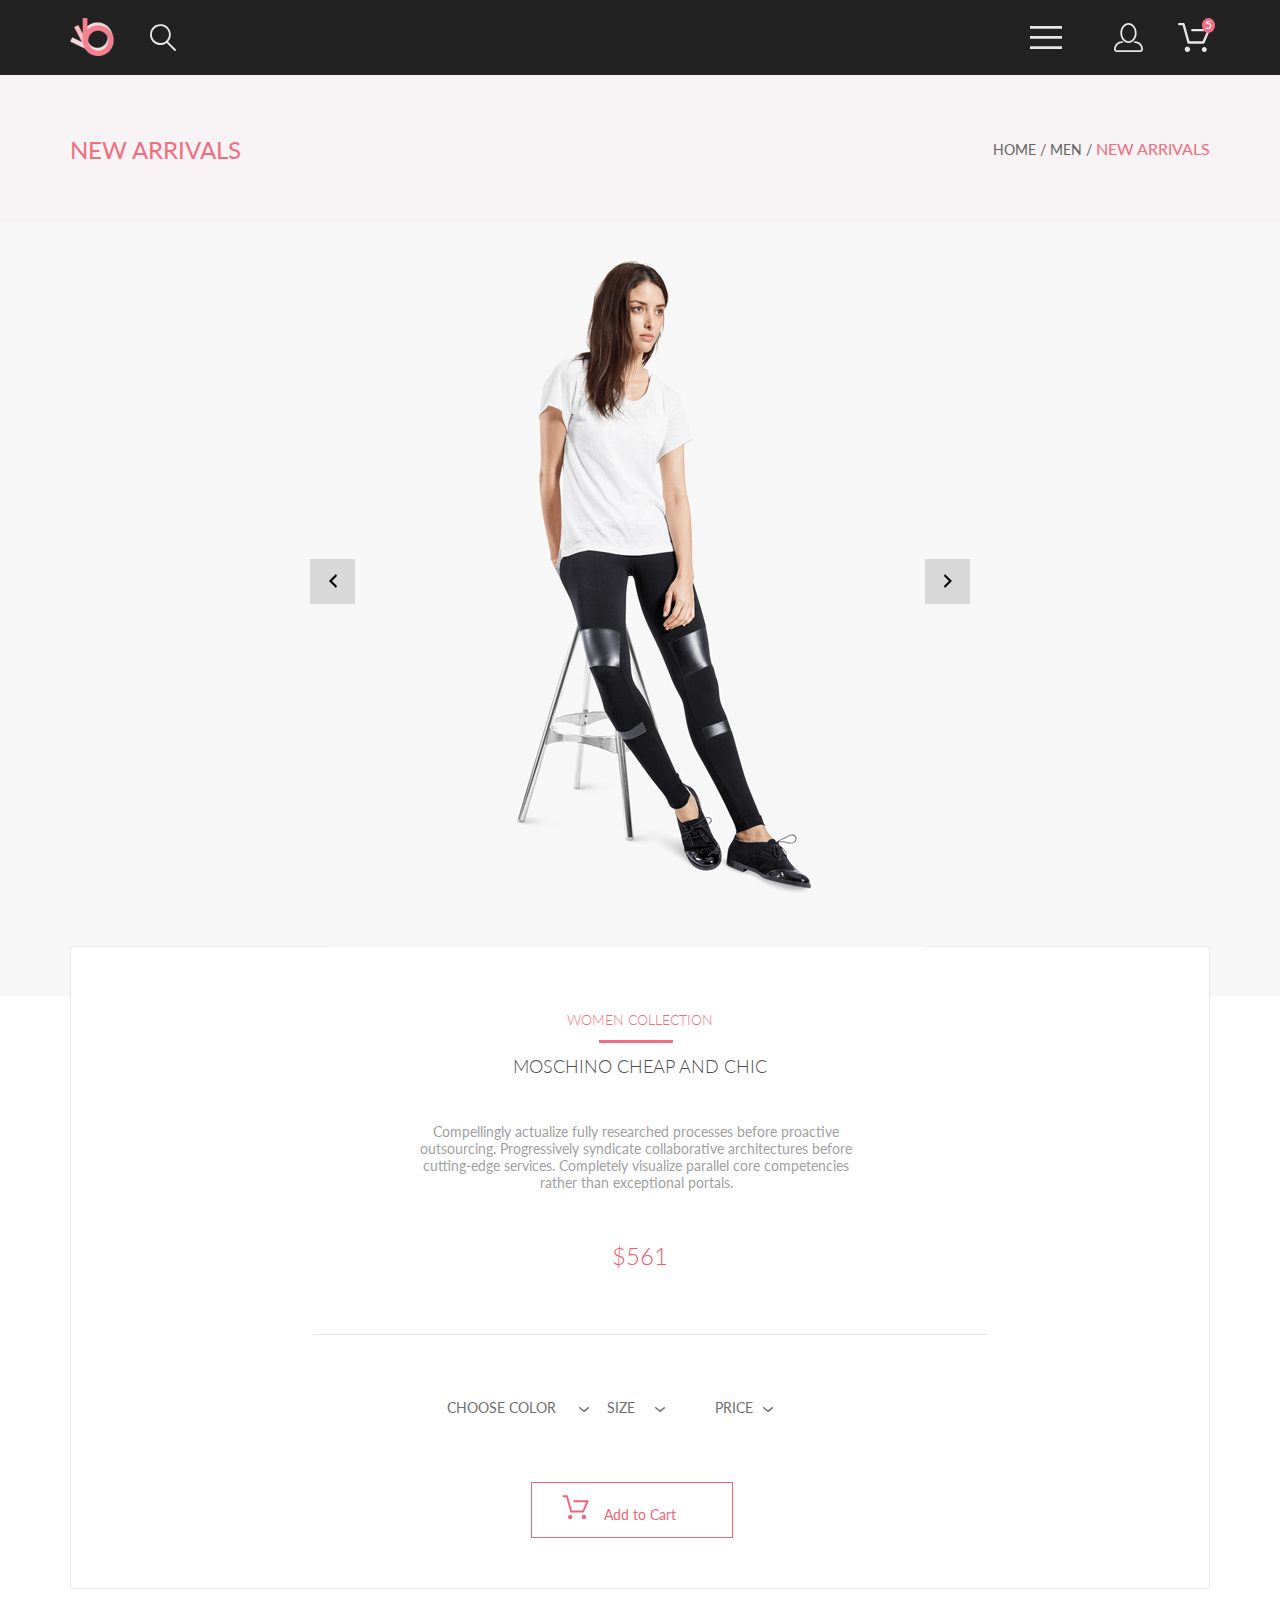
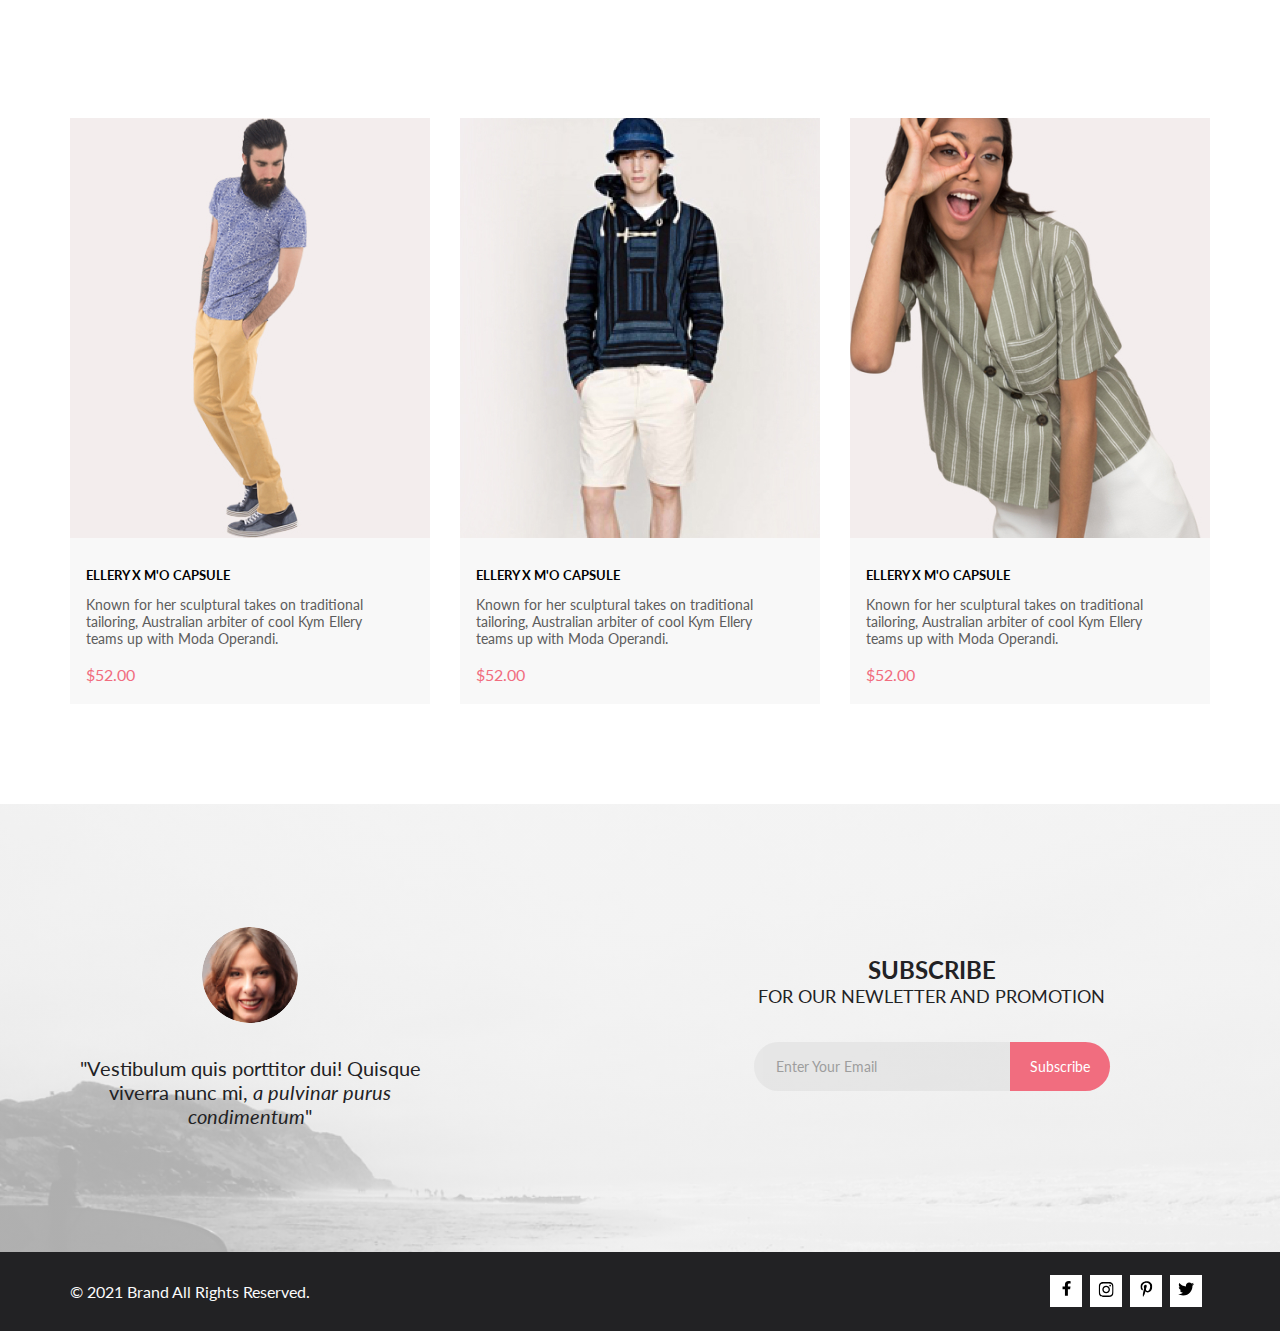
<file: Проф.верстка/product.html>
<!DOCTYPE html>
<html lang="en">
<head>
   <meta charset="UTF-8">
   <meta http-equiv="X-UA-Compatible" content="IE=edge">
   <meta name="viewport" content="width=device-width, initial-scale=1.0">
   <link rel="stylesheet" href="css/all.min.css">
   <link rel="preconnect" href="https://fonts.googleapis.com">
   <link rel="preconnect" href="https://fonts.gstatic.com" crossorigin>
   <link
      href="https://fonts.googleapis.com/css2?family=Lato:wght@300;400;700;900&family=Roboto:ital,wght@0,400;1,700&display=swap"
      rel="stylesheet">
   <link rel="stylesheet" href="css/normalize.css">
   <link rel="stylesheet" href="css/style.css">
   
<title>Product</title>
</head>
<body>
<header class="header">
<div class="container">
<div class="header__inner">
<div class="header__content">
<div class="logo__search">
<a href="index.html" class="header__logo">
<img src="img/logo.svg" alt="logo" class="logohead"></a>
<form action="search" class="search-icon-form">
<input class="search-icon-form__input" id="search" type="search">
<label for="search" class="search-icon-form__label">
<svg class="header-icon" width="27" height="28" viewBox="0 0 27 28" xmlns="http://www.w3.org/2000/svg">
<path d="M19.0596 17.6259C20.6713 15.8658 21.6282 13.6048 21.7698 11.2225C21.9113 8.84018 21.2288 6.48173 19.8369 4.54318C18.445 2.60463 16.4285 1.20404 14.126 0.576619C11.8234 -0.0508009 9.3751 0.13316 7.19217 1.09761C5.00923 2.06205 3.22463 3.74825 2.13804 5.87302C1.05145 7.9978 0.729054 10.4318 1.225 12.7661C1.72094 15.1005 3.00501 17.1932 4.86158 18.6927C6.71814 20.1922 9.03413 21.0072 11.4206 21.0009C13.673 21.004 15.8645 20.27 17.6606 18.9109L25.4086 26.7179C25.4941 26.807 25.5965 26.8781 25.7099 26.927C25.8232 26.9759 25.9452 27.0017 26.0686 27.0029C26.1923 27.0033 26.3148 26.9782 26.4283 26.9292C26.5419 26.8801 26.6441 26.8082 26.7286 26.7179C26.9025 26.537 26.9997 26.2958 26.9997 26.0449C26.9997 25.794 26.9025 25.5528 26.7286 25.3719L19.0596 17.6259ZM2.88662 10.5009C2.89946 8.81563 3.41094 7.17187 4.35659 5.77685C5.30224 4.38183 6.63972 3.29801 8.20044 2.662C9.76115 2.02599 11.4752 1.86627 13.1266 2.20298C14.7779 2.53969 16.2926 3.35775 17.4797 4.55404C18.6668 5.75033 19.4732 7.27129 19.7972 8.92519C20.1212 10.5791 19.9483 12.2919 19.3002 13.8476C18.6522 15.4034 17.5581 16.7325 16.1559 17.6674C14.7536 18.6023 13.1059 19.1011 11.4206 19.1009C9.14916 19.0901 6.97482 18.1784 5.37484 16.566C3.77486 14.9537 2.87998 12.7724 2.88662 10.5009Z" />
</svg>
</label>
</form>
</div>
<div class="navbar">
<nav class="burger-menu">
<label for="menu-switch" class="menu-btn">
<svg class="header-icon" width="32" height="23" viewBox="0 0 32 23" xmlns="http://www.w3.org/2000/svg">
<path d="M0 23V20.31H32V23H0ZM0 12.76V10.07H32V12.76H0ZM0 2.69V0H32V2.69H0Z" />
</svg>
</label>
<input id="menu-switch" type="checkbox">
<ul class="menu-list">
<li>
<a href="#" class="menu-list-close-btn">
<svg width="13" height="13" viewBox="0 0 13 13" xmlns="http://www.w3.org/2000/svg">
<path d="M7.4158 6.00409L11.7158 1.71409C11.9041 1.52579 12.0099 1.27039 12.0099 1.00409C12.0099 0.73779 11.9041 0.482395 11.7158 0.294092C11.5275 0.105788 11.2721 0 11.0058 0C10.7395 0 10.4841 0.105788 10.2958 0.294092L6.0058 4.59409L1.7158 0.294092C1.52749 0.105788 1.2721 -1.9841e-09 1.0058 0C0.739497 1.9841e-09 0.484102 0.105788 0.295798 0.294092C0.107495 0.482395 0.0017066 0.73779 0.0017066 1.00409C0.0017066 1.27039 0.107495 1.52579 0.295798 1.71409L4.5958 6.00409L0.295798 10.2941C0.20207 10.3871 0.127676 10.4977 0.0769072 10.6195C0.0261385 10.7414 0 10.8721 0 11.0041C0 11.1361 0.0261385 11.2668 0.0769072 11.3887C0.127676 11.5105 0.20207 11.6211 0.295798 11.7141C0.388761 11.8078 0.499362 11.8822 0.621222 11.933C0.743081 11.9838 0.873786 12.0099 1.0058 12.0099C1.13781 12.0099 1.26852 11.9838 1.39038 11.933C1.51223 11.8822 1.62284 11.8078 1.7158 11.7141L6.0058 7.41409L10.2958 11.7141C10.3888 11.8078 10.4994 11.8822 10.6212 11.933C10.7431 11.9838 10.8738 12.0099 11.0058 12.0099C11.1378 12.0099 11.2685 11.9838 11.3904 11.933C11.5122 11.8822 11.6228 11.8078 11.7158 11.7141C11.8095 11.6211 11.8839 11.5105 11.9347 11.3887C11.9855 11.2668 12.0116 11.1361 12.0116 11.0041C12.0116 10.8721 11.9855 10.7414 11.9347 10.6195C11.8839 10.4977 11.8095 10.3871 11.7158 10.2941L7.4158 6.00409Z" />
</svg>
</a>
</li>
<li>
<span class="menu-list-title">menu</span>
</li>
<li class="menu-list-item">
<a class="menu-list-item-link" href="catalog.html">man</a>
<ul class="menu-sublist">
<li class="menu-sublist-item">
<a class="menu-sublist-item-link" href="#">Accesories</a>
</li>
<li class="menu-sublist-item">
<a class="menu-sublist-item-link" href="#">Bags</a>
</li>
<li class="menu-sublist-item">
<a class="menu-sublist-item-link" href="#">Denim</a>
</li>
<li class="menu-sublist-item">
<a class="menu-sublist-item-link" href="#">T-Shirts</a>
</li>
</ul>
</li>
<li class="menu-list-item">
<a class="menu-list-item-link" href="#">woman</a>
<ul class="menu-sublist">
<li class="menu-sublist-item">
<a class="menu-sublist-item-link" href="#">Accesories</a>
</li>
<li class="menu-sublist-item">
<a class="menu-sublist-item-link" href="#">Jackets &amp;&nbsp;Coats</a>
</li>
<li class="menu-sublist-item">
<a class="menu-sublist-item-link" href="#">Polos</a>
</li>
<li class="menu-sublist-item">
<a class="menu-sublist-item-link" href="#">T-Shirts</a>
</li>
<li class="menu-sublist-item">
<a class="menu-sublist-item-link" href="#">Shirts</a>
</li>
</ul>
</li>
<li class="menu-list-item">
<a class="menu-list-item-link" href="#">kids</a>
<ul class="menu-sublist">
<li class="menu-sublist-item">
<a class="menu-sublist-item-link" href="#">Accesories</a>
</li>
<li class="menu-sublist-item">
<a class="menu-sublist-item-link" href="#">Jackets &amp;&nbsp;Coats</a>
</li>
<li class="menu-sublist-item">
<a class="menu-sublist-item-link" href="#">Polos</a>
</li>
<li class="menu-sublist-item">
<a class="menu-sublist-item-link" href="#">T-Shirts</a>
</li>
<li class="menu-sublist-item">
<a class="menu-sublist-item-link" href="#">Shirts</a>
</li>
<li class="menu-sublist-item">
<a class="menu-sublist-item-link" href="#">Bags</a>
</li>
</ul>
</li>
</ul>
</nav>
<a href="#" class="link login">
<svg class="header-icon" width="29" height="29" viewBox="0 0 29 29" xmlns="http://www.w3.org/2000/svg">
<path d="M14.5 19.937C19 19.937 22.656 15.464 22.656 9.968C22.656 4.472 19 0 14.5 0C13.3631 0.0217413 12.2463 0.303398 11.2351 0.823397C10.2239 1.34339 9.34507 2.08794 8.66602 3C7.12663 4.99573 6.30819 7.45381 6.34399 9.974C6.34399 15.465 10 19.937 14.5 19.937ZM14.5 1.813C18 1.813 20.844 5.472 20.844 9.969C20.844 14.466 17.998 18.125 14.5 18.125C11.002 18.125 8.15603 14.465 8.15503 9.969C8.15403 5.473 11 1.813 14.5 1.813ZM20.844 18.125C20.6036 18.125 20.373 18.2205 20.203 18.3905C20.033 18.5605 19.9375 18.7911 19.9375 19.0315C19.9375 19.2719 20.033 19.5025 20.203 19.6725C20.373 19.8425 20.6036 19.938 20.844 19.938C22.526 19.9399 24.1386 20.6088 25.3279 21.7982C26.5172 22.9875 27.1861 24.6 27.188 26.282C27.1875 26.5221 27.0918 26.7523 26.922 26.9221C26.7522 27.0918 26.5221 27.1875 26.282 27.188H2.71997C2.47985 27.1875 2.24975 27.0918 2.07996 26.9221C1.91016 26.7523 1.81449 26.5221 1.81396 26.282C1.81608 24.6001 2.48517 22.9877 3.67444 21.7985C4.86371 20.6092 6.47608 19.9401 8.15796 19.938C8.39824 19.938 8.62868 19.8425 8.79858 19.6726C8.96849 19.5027 9.06396 19.2723 9.06396 19.032C9.06396 18.7917 8.96849 18.5613 8.79858 18.3914C8.62868 18.2215 8.39824 18.126 8.15796 18.126C5.99541 18.1279 3.92201 18.9875 2.39258 20.5164C0.863144 22.0453 0.00264777 24.1185 0 26.281C0.000794067 27.0019 0.287502 27.693 0.797241 28.2027C1.30698 28.7125 1.99811 28.9992 2.71899 29H26.282C27.0027 28.9989 27.6936 28.7121 28.2031 28.2024C28.7126 27.6927 28.9992 27.0017 29 26.281C28.9974 24.1187 28.1372 22.0457 26.6083 20.5168C25.0793 18.9878 23.0063 18.1276 20.844 18.125Z" />
</svg></a>
<a href="#" class="link shopping__buscket">
<svg class="header-icon" width="32" height="29" viewBox="0 0 32 29" xmlns="http://www.w3.org/2000/svg">
<path d="M26.2009 29C25.5532 28.9738 24.9415 28.6948 24.4972 28.2227C24.0529 27.7506 23.8114 27.1232 23.8245 26.475C23.8376 25.8269 24.1043 25.2097 24.5673 24.7559C25.0303 24.3022 25.6527 24.048 26.301 24.048C26.9493 24.048 27.5717 24.3022 28.0347 24.7559C28.4977 25.2097 28.7644 25.8269 28.7775 26.475C28.7906 27.1232 28.549 27.7506 28.1047 28.2227C27.6604 28.6948 27.0488 28.9738 26.401 29H26.2009ZM6.75293 26.32C6.75293 25.79 6.91011 25.2718 7.20459 24.8311C7.49907 24.3904 7.91764 24.0469 8.40735 23.844C8.89705 23.6412 9.43594 23.5881 9.95581 23.6915C10.4757 23.7949 10.9532 24.0502 11.328 24.425C11.7028 24.7998 11.9581 25.2773 12.0615 25.7972C12.1649 26.317 12.1118 26.8559 11.9089 27.3456C11.7061 27.8353 11.3626 28.2539 10.9219 28.5483C10.4812 28.8428 9.96304 29 9.43298 29C9.08087 29.0003 8.73212 28.9311 8.40674 28.7966C8.08136 28.662 7.78569 28.4646 7.53662 28.2158C7.28755 27.9669 7.09001 27.6713 6.9552 27.3461C6.82039 27.0208 6.75098 26.6721 6.75098 26.32H6.75293ZM10.553 20.686C10.2935 20.6868 10.0409 20.6024 9.83411 20.4457C9.62727 20.2891 9.47758 20.0689 9.40796 19.819L4.57495 2.36401H1.18201C0.868521 2.36401 0.567859 2.23947 0.346191 2.01781C0.124523 1.79614 0 1.49549 0 1.18201C0 0.868519 0.124523 0.567873 0.346191 0.346205C0.567859 0.124537 0.868521 5.81268e-06 1.18201 5.81268e-06H5.46301C5.7225 -0.00080736 5.97504 0.0837201 6.18176 0.240568C6.38848 0.397416 6.53784 0.617884 6.60693 0.868006L11.4399 18.323H24.6179L29.001 8.27501H14.401C14.2428 8.27961 14.0854 8.25242 13.9379 8.19507C13.7904 8.13771 13.6559 8.05134 13.5424 7.94108C13.4288 7.83082 13.3386 7.69891 13.277 7.55315C13.2154 7.40739 13.1836 7.25075 13.1836 7.0925C13.1836 6.93426 13.2154 6.77762 13.277 6.63186C13.3386 6.4861 13.4288 6.35419 13.5424 6.24393C13.6559 6.13367 13.7904 6.0473 13.9379 5.98994C14.0854 5.93259 14.2428 5.90541 14.401 5.91001H30.814C31.0097 5.90996 31.2022 5.95866 31.3744 6.05172C31.5465 6.14478 31.6928 6.27926 31.7999 6.44301C31.9078 6.60729 31.9734 6.79569 31.9908 6.99145C32.0083 7.18721 31.9771 7.38424 31.9 7.565L26.495 19.977C26.4026 20.1876 26.251 20.3668 26.0585 20.4927C25.866 20.6186 25.641 20.6858 25.411 20.686H10.553Z" />
</svg>
<span class="shopping__counter">5</span></a>
</div>
</div>
</div>
</div>
</header>

<main class="product-page">
<div class="catalog__top">
   
<section class="catalog__nav container">
<h2 class="catalog__top-title">NEW ARRIVALS</h2>
<ul class="bradcrambs">
<li><a href="index.html" class="breadcrambs-link">HOME&nbsp;/</a></li>
<li><a href="#" class="breadcrambs-link">&nbsp;MEN&nbsp;/</a></li>
<li class="active">&nbsp;NEW ARRIVALS</li>
</ul>
</section>
</div>

<section class="product-page-catalog">
<ul class="product-pagination">
<li><a class="product-pagination-arrow" href="#">
<svg width="9" height="14" viewBox="0 0 9 14" xmlns="http://www.w3.org/2000/svg">
<path d="M8.99512 2L3.99512 7L8.99512 12L7.99512 14L0.995117 7L7.99512 0L8.99512 2Z" />
</svg>
</a>
</li>
<li class="product-list">
<img class="product-page-catalog-img " src="img/product1.png" alt="product-cart">
</li>
<li><a class="product-pagination-arrow" href="#">
<svg width="9" height="14" viewBox="0 0 9 14" xmlns="http://www.w3.org/2000/svg">
<path d="M0.994995 12L5.995 7L0.994995 2L1.995 0L8.995 7L1.995 14L0.994995 12Z" />
</svg>
</a>
</li>
</ul>
</section>
<section class="product-information container">
<h3 class="product-info-title">WOMEN COLLECTION</h3>
<h1 class="product-info-subtitle">MOSCHINO CHEAP AND CHIC</h1>
<p class="product-info txt">Compellingly actualize fully researched processes before proactive outsourcing. Progressively syndicate collaborative
architectures before cutting-edge services. Completely visualize parallel core competencies rather than exceptional
portals.</p>
<p class="product-info-price">$561</p>

<div class="filter-list-size product-list-adaptive">
<label class="sorting-trend">
<input type="checkbox" id="switch-brand">
<label class="sorting-trend-btn-title" for="switch-brand">
<span class="sorting-category">CHOOSE COLOR</span>             
<svg width="11" height="6" viewBox="0 0 11 6" xmlns="http://www.w3.org/2000/svg">
<path d="M5.00214 5.00214C4.83521 5.00247 4.67343 4.94433 4.54488 4.83782L0.258102 1.2655C0.112196 1.14422 0.0204417 0.969958 0.00302325 0.781035C-0.0143952 0.592112 0.0439493 0.404007 0.165221 0.258101C0.286493 0.112196 0.460759 0.0204417 0.649682 0.00302327C0.838605 -0.0143952 1.02671 0.043949 1.17262 0.165221L5.00214 3.36602L8.83167 0.279536C8.90475 0.220188 8.98884 0.175869 9.0791 0.149125C9.16937 0.122382 9.26403 0.113741 9.35764 0.1237C9.45126 0.133659 9.54198 0.162021 9.6246 0.207156C9.70722 0.252292 9.7801 0.313311 9.83906 0.386705C9.90449 0.460167 9.95405 0.546351 9.98462 0.639855C10.0152 0.733359 10.0261 0.83217 10.0167 0.930097C10.0073 1.02802 9.97784 1.12296 9.93005 1.20895C9.88227 1.29494 9.81723 1.37013 9.73904 1.42982L5.45225 4.88068C5.32002 4.97036 5.16154 5.01312 5.00214 5.00214Z" />
</svg>
</label>
<div class="sorting-trend-wrp">
<input class="sorting-trend-item" id="select-winter" type="checkbox" value="winter" name="selectTrand">
<label class="sorting-trend-item-title" for="select-winter">RED</label>
<input class="sorting-trend-item" id="select-spring" type="checkbox" value="spring" name="selectTrand">
<label class="sorting-trend-item-title" for="select-spring">GREEN</label>
<input class="sorting-trend-item" id="select-summer" type="checkbox" value="summer" name="selectTrand">
<label class="sorting-trend-item-title" for="select-summer">BLUE</label>
<input class="sorting-trend-item" id="select-autumn" type="checkbox" value="autumn" name="selectTrand">
<label class="sorting-trend-item-title" for="select-autumn">GOLD</label>
</div>
</label>

<label class="sorting-size">
<input type="checkbox" id="switch-size">
<label class="sorting-size-btn-title" for="switch-size">
<span class="sorting-category">SIZE </span>
<svg width="11" height="6" viewBox="0 0 11 6" xmlns="http://www.w3.org/2000/svg">
<path d="M5.00214 5.00214C4.83521 5.00247 4.67343 4.94433 4.54488 4.83782L0.258102 1.2655C0.112196 1.14422 0.0204417 0.969958 0.00302325 0.781035C-0.0143952 0.592112 0.0439493 0.404007 0.165221 0.258101C0.286493 0.112196 0.460759 0.0204417 0.649682 0.00302327C0.838605 -0.0143952 1.02671 0.043949 1.17262 0.165221L5.00214 3.36602L8.83167 0.279536C8.90475 0.220188 8.98884 0.175869 9.0791 0.149125C9.16937 0.122382 9.26403 0.113741 9.35764 0.1237C9.45126 0.133659 9.54198 0.162021 9.6246 0.207156C9.70722 0.252292 9.7801 0.313311 9.83906 0.386705C9.90449 0.460167 9.95405 0.546351 9.98462 0.639855C10.0152 0.733359 10.0261 0.83217 10.0167 0.930097C10.0073 1.02802 9.97784 1.12296 9.93005 1.20895C9.88227 1.29494 9.81723 1.37013 9.73904 1.42982L5.45225 4.88068C5.32002 4.97036 5.16154 5.01312 5.00214 5.00214Z" />
</svg>
</label>
      
<div class="sorting-size-wrp">
<input class="sorting-size-item" id="select-xsmall" type="checkbox" value="xsmall" name="selectSize">
<label class="sorting-size-item-title" for="select-xsmall">xs</label>
<input class="sorting-size-item" id="select-small" type="checkbox" value="small" name="selectSize">
<label class="sorting-size-item-title" for="select-small">s</label>
<input class="sorting-size-item" id="select-medium" type="checkbox" value="medium" name="selectSize">
<label class="sorting-size-item-title" for="select-medium">m</label>
<input class="sorting-size-item" id="select-large" type="checkbox" value="large" name="selectSize">
<label class="sorting-size-item-title" for="select-large">l</label>
</div>
</label>

<label class="sorting-price">
<input type="checkbox" id="switch-price">
<label class="sorting-price-btn-title" for="switch-price">
<span class="sorting-category">PRICE</span>
<svg width="11" height="6" viewBox="0 0 11 6" xmlns="http://www.w3.org/2000/svg">
<path d="M5.00214 5.00214C4.83521 5.00247 4.67343 4.94433 4.54488 4.83782L0.258102 1.2655C0.112196 1.14422 0.0204417 0.969958 0.00302325 0.781035C-0.0143952 0.592112 0.0439493 0.404007 0.165221 0.258101C0.286493 0.112196 0.460759 0.0204417 0.649682 0.00302327C0.838605 -0.0143952 1.02671 0.043949 1.17262 0.165221L5.00214 3.36602L8.83167 0.279536C8.90475 0.220188 8.98884 0.175869 9.0791 0.149125C9.16937 0.122382 9.26403 0.113741 9.35764 0.1237C9.45126 0.133659 9.54198 0.162021 9.6246 0.207156C9.70722 0.252292 9.7801 0.313311 9.83906 0.386705C9.90449 0.460167 9.95405 0.546351 9.98462 0.639855C10.0152 0.733359 10.0261 0.83217 10.0167 0.930097C10.0073 1.02802 9.97784 1.12296 9.93005 1.20895C9.88227 1.29494 9.81723 1.37013 9.73904 1.42982L5.45225 4.88068C5.32002 4.97036 5.16154 5.01312 5.00214 5.00214Z" />
</svg>
</label>
      
<div class="sorting-price-wrp">
<input class="sorting-price-item" id="select-free" type="checkbox" value="free" name="selectPrice">
<label class="sorting-price-item-title" for="select-free">FREE</label>
<input class="sorting-price-item" id="select-min" type="checkbox" value="min" name="selectPrice">
<label class="sorting-price-item-title" for="select-min">MIN</label>
<input class="sorting-price-item" id="select-medium-price" type="checkbox" value="medium-price" name="selectPrice">
<label class="sorting-price-item-title" for="select-medium-price">MEDIUM</label>
<input class="sorting-price-item" id="select-luxary" type="checkbox" value="luxary" name="selectPrice">
<label class="sorting-price-item-title" for="select-luxary">LUXARY</label>
</div>
</label>   

</div>
<div class="product-btn">
<button type="button" class="product-add-to-cart-btn">
<svg width="27" height="25" viewBox="0 0 27 25" xmlns="http://www.w3.org/2000/svg">
<path d="M21.876 22.2662C21.921 22.2549 21.9423 22.2339 21.96 22.2129C21.9678 22.2037 21.9756 22.1946 21.9835 22.1855C22.02 22.1438 22.0233 22.0553 22.0224 22.0105C22.0092 21.9044 21.9185 21.8315 21.8412 21.8315C21.8375 21.8315 21.8336 21.8317 21.8312 21.8318C21.7531 21.8372 21.6653 21.9409 21.6719 22.0625C21.6813 22.1793 21.7675 22.2662 21.8392 22.2662H21.876ZM8.21954 22.2599C8.31873 22.2599 8.39935 22.1655 8.39935 22.0496C8.39935 21.9341 8.31873 21.8401 8.21954 21.8401C8.12042 21.8401 8.03973 21.9341 8.03973 22.0496C8.03973 22.1655 8.12042 22.2599 8.21954 22.2599ZM21.9995 24.2662C21.9517 24.2662 21.8878 24.2662 21.8392 24.2662C20.7017 24.2662 19.7567 23.3545 19.6765 22.198C19.5964 20.9929 20.4937 19.9183 21.6953 19.8364C21.7441 19.8331 21.7928 19.8315 21.8412 19.8315C22.9799 19.8315 23.9413 20.7324 24.019 21.8884C24.0505 22.4915 23.8741 23.0612 23.4898 23.5012C23.1055 23.9575 22.5764 24.2177 21.9995 24.2662ZM8.21954 24.2599C7.01532 24.2599 6.03973 23.2709 6.03973 22.0496C6.03973 20.8291 7.01532 19.8401 8.21954 19.8401C9.42371 19.8401 10.3994 20.8291 10.3994 22.0496C10.3994 23.2709 9.42371 24.2599 8.21954 24.2599ZM21.1984 17.3938H9.13306C8.70013 17.3938 8.31586 17.1005 8.20331 16.6775L4.27753 2.24768H1.52173C0.993408 2.24768 0.560547 1.80859 0.560547 1.27039C0.560547 0.733032 0.993408 0.292969 1.52173 0.292969H4.99933C5.43134 0.292969 5.81561 0.586304 5.9281 1.01025L9.85394 15.4391H20.5576L24.1144 7.13379H12.2578C11.7286 7.13379 11.2957 6.69373 11.2957 6.15649C11.2957 5.61914 11.7286 5.17908 12.2578 5.17908H25.5886C25.9091 5.17908 26.2141 5.34192 26.3896 5.61914C26.566 5.89539 26.5984 6.23743 26.4697 6.547L22.0795 16.807C21.9193 17.1653 21.5827 17.3938 21.1984 17.3938Z" />
</svg>
<span>Add to Cart</span></button>
</div>
</section>
<section class="products container">
<ul class="products__list">  
<li class="products__item"><article class="brand-products__item">
<div class="products__item-photo-wrp">
<a href="#" class="products__item-link"><img src="img/item4.jpg" alt="photo" class="products__item-photo"></a>
</div>
<div class="products__item-txt-wrp">
<h3 class="products__item-title-txt">ELLERY X M'O CAPSULE</h3>
<p class="products__item-txt txt">Known for her sculptural takes on traditional tailoring, Australian arbiter of cool Kym Ellery teams up with Moda Operandi.</p>
<p class="products__item-price">$52.00</p>
</div>
<button type="button" class="add-to-cart-btn">
<svg width="27" height="25" viewBox="0 0 27 25" xmlns="http://www.w3.org/2000/svg">
<path d="M21.876 22.2662C21.921 22.2549 21.9423 22.2339 21.96 22.2129C21.9678 22.2037 21.9756 22.1946 21.9835 22.1855C22.02 22.1438 22.0233 22.0553 22.0224 22.0105C22.0092 21.9044 21.9185 21.8315 21.8412 21.8315C21.8375 21.8315 21.8336 21.8317 21.8312 21.8318C21.7531 21.8372 21.6653 21.9409 21.6719 22.0625C21.6813 22.1793 21.7675 22.2662 21.8392 22.2662H21.876ZM8.21954 22.2599C8.31873 22.2599 8.39935 22.1655 8.39935 22.0496C8.39935 21.9341 8.31873 21.8401 8.21954 21.8401C8.12042 21.8401 8.03973 21.9341 8.03973 22.0496C8.03973 22.1655 8.12042 22.2599 8.21954 22.2599ZM21.9995 24.2662C21.9517 24.2662 21.8878 24.2662 21.8392 24.2662C20.7017 24.2662 19.7567 23.3545 19.6765 22.198C19.5964 20.9929 20.4937 19.9183 21.6953 19.8364C21.7441 19.8331 21.7928 19.8315 21.8412 19.8315C22.9799 19.8315 23.9413 20.7324 24.019 21.8884C24.0505 22.4915 23.8741 23.0612 23.4898 23.5012C23.1055 23.9575 22.5764 24.2177 21.9995 24.2662ZM8.21954 24.2599C7.01532 24.2599 6.03973 23.2709 6.03973 22.0496C6.03973 20.8291 7.01532 19.8401 8.21954 19.8401C9.42371 19.8401 10.3994 20.8291 10.3994 22.0496C10.3994 23.2709 9.42371 24.2599 8.21954 24.2599ZM21.1984 17.3938H9.13306C8.70013 17.3938 8.31586 17.1005 8.20331 16.6775L4.27753 2.24768H1.52173C0.993408 2.24768 0.560547 1.80859 0.560547 1.27039C0.560547 0.733032 0.993408 0.292969 1.52173 0.292969H4.99933C5.43134 0.292969 5.81561 0.586304 5.9281 1.01025L9.85394 15.4391H20.5576L24.1144 7.13379H12.2578C11.7286 7.13379 11.2957 6.69373 11.2957 6.15649C11.2957 5.61914 11.7286 5.17908 12.2578 5.17908H25.5886C25.9091 5.17908 26.2141 5.34192 26.3896 5.61914C26.566 5.89539 26.5984 6.23743 26.4697 6.547L22.0795 16.807C21.9193 17.1653 21.5827 17.3938 21.1984 17.3938Z" />
</svg>
<span>Add to Cart</span></button>
</article></li>
<li class="products__item"><article class="brand-products__item">
<div class="products__item-photo-wrp">
<a href="#" class="products__item-link"><img src="img/item3.jpg" alt="photo" class="products__item-photo"></a>
</div>
<div class="products__item-txt-wrp">
<h3 class="products__item-title-txt">ELLERY X M'O CAPSULE</h3>
<p class="products__item-txt txt">Known for her sculptural takes on traditional tailoring, Australian arbiter of cool Kym Ellery teams up with Moda Operandi.</p>
<p class="products__item-price">$52.00</p>
</div>
<button type="button" class="add-to-cart-btn">
<svg width="27" height="25" viewBox="0 0 27 25" xmlns="http://www.w3.org/2000/svg">
<path d="M21.876 22.2662C21.921 22.2549 21.9423 22.2339 21.96 22.2129C21.9678 22.2037 21.9756 22.1946 21.9835 22.1855C22.02 22.1438 22.0233 22.0553 22.0224 22.0105C22.0092 21.9044 21.9185 21.8315 21.8412 21.8315C21.8375 21.8315 21.8336 21.8317 21.8312 21.8318C21.7531 21.8372 21.6653 21.9409 21.6719 22.0625C21.6813 22.1793 21.7675 22.2662 21.8392 22.2662H21.876ZM8.21954 22.2599C8.31873 22.2599 8.39935 22.1655 8.39935 22.0496C8.39935 21.9341 8.31873 21.8401 8.21954 21.8401C8.12042 21.8401 8.03973 21.9341 8.03973 22.0496C8.03973 22.1655 8.12042 22.2599 8.21954 22.2599ZM21.9995 24.2662C21.9517 24.2662 21.8878 24.2662 21.8392 24.2662C20.7017 24.2662 19.7567 23.3545 19.6765 22.198C19.5964 20.9929 20.4937 19.9183 21.6953 19.8364C21.7441 19.8331 21.7928 19.8315 21.8412 19.8315C22.9799 19.8315 23.9413 20.7324 24.019 21.8884C24.0505 22.4915 23.8741 23.0612 23.4898 23.5012C23.1055 23.9575 22.5764 24.2177 21.9995 24.2662ZM8.21954 24.2599C7.01532 24.2599 6.03973 23.2709 6.03973 22.0496C6.03973 20.8291 7.01532 19.8401 8.21954 19.8401C9.42371 19.8401 10.3994 20.8291 10.3994 22.0496C10.3994 23.2709 9.42371 24.2599 8.21954 24.2599ZM21.1984 17.3938H9.13306C8.70013 17.3938 8.31586 17.1005 8.20331 16.6775L4.27753 2.24768H1.52173C0.993408 2.24768 0.560547 1.80859 0.560547 1.27039C0.560547 0.733032 0.993408 0.292969 1.52173 0.292969H4.99933C5.43134 0.292969 5.81561 0.586304 5.9281 1.01025L9.85394 15.4391H20.5576L24.1144 7.13379H12.2578C11.7286 7.13379 11.2957 6.69373 11.2957 6.15649C11.2957 5.61914 11.7286 5.17908 12.2578 5.17908H25.5886C25.9091 5.17908 26.2141 5.34192 26.3896 5.61914C26.566 5.89539 26.5984 6.23743 26.4697 6.547L22.0795 16.807C21.9193 17.1653 21.5827 17.3938 21.1984 17.3938Z" />
</svg>
<span>Add to Cart</span></button>
</article></li>
<li class="products__item photo-adaptive-laptop photo-adaptive-mobile"><article class="brand-products__item">
<div class="products__item-photo-wrp">
<a href="#" class="products__item-link"><img src="img/item6.jpg" alt="photo" class="products__item-photo"></a>
</div>
<div class="products__item-txt-wrp">
<h3 class="products__item-title-txt">ELLERY X M'O CAPSULE</h3>
<p class="products__item-txt txt">Known for her sculptural takes on traditional tailoring, Australian arbiter of cool Kym Ellery teams up with Moda Operandi.</p>
<p class="products__item-price">$52.00</p>
</div>
<button type="button" class="add-to-cart-btn">
<svg width="27" height="25" viewBox="0 0 27 25" xmlns="http://www.w3.org/2000/svg">
<path d="M21.876 22.2662C21.921 22.2549 21.9423 22.2339 21.96 22.2129C21.9678 22.2037 21.9756 22.1946 21.9835 22.1855C22.02 22.1438 22.0233 22.0553 22.0224 22.0105C22.0092 21.9044 21.9185 21.8315 21.8412 21.8315C21.8375 21.8315 21.8336 21.8317 21.8312 21.8318C21.7531 21.8372 21.6653 21.9409 21.6719 22.0625C21.6813 22.1793 21.7675 22.2662 21.8392 22.2662H21.876ZM8.21954 22.2599C8.31873 22.2599 8.39935 22.1655 8.39935 22.0496C8.39935 21.9341 8.31873 21.8401 8.21954 21.8401C8.12042 21.8401 8.03973 21.9341 8.03973 22.0496C8.03973 22.1655 8.12042 22.2599 8.21954 22.2599ZM21.9995 24.2662C21.9517 24.2662 21.8878 24.2662 21.8392 24.2662C20.7017 24.2662 19.7567 23.3545 19.6765 22.198C19.5964 20.9929 20.4937 19.9183 21.6953 19.8364C21.7441 19.8331 21.7928 19.8315 21.8412 19.8315C22.9799 19.8315 23.9413 20.7324 24.019 21.8884C24.0505 22.4915 23.8741 23.0612 23.4898 23.5012C23.1055 23.9575 22.5764 24.2177 21.9995 24.2662ZM8.21954 24.2599C7.01532 24.2599 6.03973 23.2709 6.03973 22.0496C6.03973 20.8291 7.01532 19.8401 8.21954 19.8401C9.42371 19.8401 10.3994 20.8291 10.3994 22.0496C10.3994 23.2709 9.42371 24.2599 8.21954 24.2599ZM21.1984 17.3938H9.13306C8.70013 17.3938 8.31586 17.1005 8.20331 16.6775L4.27753 2.24768H1.52173C0.993408 2.24768 0.560547 1.80859 0.560547 1.27039C0.560547 0.733032 0.993408 0.292969 1.52173 0.292969H4.99933C5.43134 0.292969 5.81561 0.586304 5.9281 1.01025L9.85394 15.4391H20.5576L24.1144 7.13379H12.2578C11.7286 7.13379 11.2957 6.69373 11.2957 6.15649C11.2957 5.61914 11.7286 5.17908 12.2578 5.17908H25.5886C25.9091 5.17908 26.2141 5.34192 26.3896 5.61914C26.566 5.89539 26.5984 6.23743 26.4697 6.547L22.0795 16.807C21.9193 17.1653 21.5827 17.3938 21.1984 17.3938Z" />
</svg>
<span>Add to Cart</span></button>
</article></li>
</ul>
</section>
</main>

<footer class="footer footer-top">
<div class="subscribe container">
   
<div class="subscribe-left">
<article class="subscribe__info">
<img src="img/subscribe.jpg" alt="pictures" class="subscribe__info-image">
<p class="subscribe__info-text">&quot;Vestibulum quis porttitor dui! Quisque viverra nunc&nbsp;mi, <span
class="subscribe__info-text-italic">a&nbsp;pulvinar purus condimentum</span>&quot;</p>
</article>
</div>
<div class="subscribe-right">
<form action="#">
<div class="subscribe-text">
<h3 class="subscribe-title">SUBSCRIBE</h3>
<h4 class="subscribe-subtitle">FOR OUR NEWLETTER AND PROMOTION</h4>
</div>
<div class="subscribe-form">
<input type="email" class="input-mail" placeholder="Enter Your Email">
<button type="submit" class="subscribe-btn">Subscribe</button>
</div>
</form>
</div>
</div>
   
<section class="copyright">
<div class="copyright__content container">
<p class="copyright__txt">
&copy; 2021 Brand All Rights Reserved.
</p>
<nav class="socials">
<ul class="socials__list">
<li class="socials__link"><a href="https://www.facebook.com/" target="_blank" class="brands-link">
<svg class="socials-icon" width="11" height="16" viewBox="0 0 11 16"
xmlns="http://www.w3.org/2000/svg">
<path d="M9.08836 8.28L9.50686 5.61602H6.89022V3.88729C6.89022 3.15847 7.25574 2.44806 8.42765 2.44806H9.61722V0.179975C9.61722 0.179975 8.53772 0 7.50561 0C5.35073 0 3.9422 1.27593 3.9422 3.5857V5.61602H1.54688V8.28H3.9422V14.72H6.89022V8.28H9.08836Z" />
</svg></a></li>
<li class="socials__link"><a href="https://www.instagram.com/" target="_blank" class="brands-link">
<svg class="socials-icon" width="16" height="17" viewBox="0 0 16 17"
xmlns="http://www.w3.org/2000/svg">
<g clip-path="url(#clip0_128_234)">
<path d="M8.13897 4.68159C6.02383 4.68159 4.31774 6.38491 4.31774 8.49663C4.31774 10.6083 6.02383 12.3117 8.13897 12.3117C10.2541 12.3117 11.9602 10.6083 11.9602 8.49663C11.9602 6.38491 10.2541 4.68159 8.13897 4.68159ZM8.13897 10.9769C6.77211 10.9769 5.65467 9.8646 5.65467 8.49663C5.65467 7.12866 6.76878 6.01636 8.13897 6.01636C9.50915 6.01636 10.6233 7.12866 10.6233 8.49663C10.6233 9.8646 9.50583 10.9769 8.13897 10.9769ZM13.0078 4.52554C13.0078 5.02026 12.6087 5.41538 12.1165 5.41538C11.621 5.41538 11.2252 5.01694 11.2252 4.52554C11.2252 4.03413 11.6243 3.63569 12.1165 3.63569C12.6087 3.63569 13.0078 4.03413 13.0078 4.52554ZM15.5386 5.42866C15.4821 4.23667 15.2094 3.18081 14.3347 2.31089C13.4634 1.44097 12.4058 1.1687 11.2119 1.10894C9.9814 1.03921 6.29321 1.03921 5.0627 1.10894C3.8721 1.16538 2.81453 1.43765 1.93987 2.30757C1.06522 3.17749 0.795836 4.23335 0.735973 5.42534C0.666134 6.65386 0.666134 10.3361 0.735973 11.5646C0.79251 12.7566 1.06522 13.8124 1.93987 14.6824C2.81453 15.5523 3.86878 15.8246 5.0627 15.8843C6.29321 15.9541 9.9814 15.9541 11.2119 15.8843C12.4058 15.8279 13.4634 15.5556 14.3347 14.6824C15.2061 13.8124 15.4788 12.7566 15.5386 11.5646C15.6085 10.3361 15.6085 6.65718 15.5386 5.42866ZM13.949 12.8828C13.6895 13.5335 13.1874 14.0349 12.5322 14.2972C11.5511 14.6857 9.22314 14.596 8.13897 14.596C7.05479 14.596 4.72348 14.6824 3.74573 14.2972C3.09389 14.0382 2.59171 13.5369 2.32898 12.8828C1.93987 11.9033 2.02967 9.57905 2.02967 8.49663C2.02967 7.41421 1.9432 5.08667 2.32898 4.1105C2.58838 3.45972 3.09056 2.95835 3.74573 2.69604C4.7268 2.30757 7.05479 2.39722 8.13897 2.39722C9.22314 2.39722 11.5545 2.31089 12.5322 2.69604C13.184 2.95503 13.6862 3.4564 13.949 4.1105C14.3381 5.08999 14.2483 7.41421 14.2483 8.49663C14.2483 9.57905 14.3381 11.9066 13.949 12.8828Z" />
</g>
<defs>
<clipPath id="clip0_128_234">
<rect width="14.8991" height="17" transform="translate(0.685547)" />
</clipPath>
</defs>
</svg></a></li>
<li class="socials__link"><a href="https://www.pinterest.com/" target="_blank" class="brands-link">
<svg class="socials-icon" width="13" height="16" viewBox="0 0 13 16"
xmlns="http://www.w3.org/2000/svg">
<g clip-path="url(#clip0_128_242)">
<path d="M6.74032 0.203125C3.55564 0.203125 0.408203 2.34063 0.408203 5.8C0.408203 8 1.63738 9.25 2.38233 9.25C2.68963 9.25 2.86655 8.3875 2.86655 8.14375C2.86655 7.85313 2.13091 7.23438 2.13091 6.025C2.13091 3.5125 4.03055 1.73125 6.4889 1.73125C8.60271 1.73125 10.1671 2.94062 10.1671 5.1625C10.1671 6.82187 9.50597 9.93437 7.36422 9.93437C6.59133 9.93437 5.93018 9.37187 5.93018 8.56563C5.93018 7.38438 6.74963 6.24062 6.74963 5.02187C6.74963 2.95312 3.835 3.32812 3.835 5.82812C3.835 6.35313 3.90018 6.93437 4.13298 7.4125C3.70463 9.26875 2.82931 12.0344 2.82931 13.9469C2.82931 14.5375 2.91311 15.1188 2.96899 15.7094C3.07452 15.8281 3.02175 15.8156 3.18316 15.7563C4.74757 13.6 4.69169 13.1781 5.3994 10.3562C5.78119 11.0875 6.76826 11.4812 7.55046 11.4812C10.8469 11.4812 12.3275 8.24688 12.3275 5.33125C12.3275 2.22813 9.66427 0.203125 6.74032 0.203125Z" />
</g>
<defs>
<clipPath id="clip0_128_242">
<rect width="11.9193" height="16" transform="translate(0.408203)" />
</clipPath>
</defs>
</svg></a></li>
<li class="socials__link"><a href="https://twitter.com/?lang=ru" target="_blank" class="brands-link">
<svg class="socials-icon" width="17" height="16" viewBox="0 0 17 16"
xmlns="http://www.w3.org/2000/svg">
<g clip-path="url(#clip0_128_238)">
<path d="M14.417 4.74052C14.427 4.88264 14.427 5.0248 14.427 5.16692C14.427 9.50192 11.1498 14.4969 5.15986 14.4969C3.31448 14.4969 1.60022 13.9588 0.158203 13.0248C0.420396 13.0552 0.67247 13.0654 0.944752 13.0654C2.46741 13.0654 3.8691 12.5476 4.98843 11.6644C3.5565 11.6339 2.3565 10.6898 1.94305 9.39027C2.14475 9.4207 2.34642 9.44102 2.5582 9.44102C2.85063 9.44102 3.14308 9.40039 3.41533 9.32936C1.92291 9.02477 0.803551 7.70498 0.803551 6.11108V6.07048C1.23715 6.31414 1.74139 6.46642 2.2758 6.4867C1.39849 5.89786 0.823727 4.8928 0.823727 3.75573C0.823727 3.14661 0.985041 2.58823 1.26741 2.10092C2.87077 4.09077 5.28086 5.39023 7.98334 5.53239C7.93293 5.28873 7.90266 5.03495 7.90266 4.78114C7.90266 2.97402 9.35477 1.50195 11.1598 1.50195C12.0976 1.50195 12.9446 1.89789 13.5396 2.53748C14.2757 2.39536 14.9816 2.12123 15.6068 1.74561C15.3648 2.50705 14.8505 3.14664 14.1749 3.5527C14.8304 3.48167 15.4657 3.29889 16.0505 3.04511C15.6069 3.69483 15.0522 4.27348 14.417 4.74052Z" />
</g>
<defs>
<clipPath id="clip0_128_238">
<rect width="15.8924" height="16" transform="translate(0.158203)" />
</clipPath>
</defs>
</svg>
</a></li>
</ul>
</nav>
</div>
</section>
   
</footer>
</body>
</html>
</file>
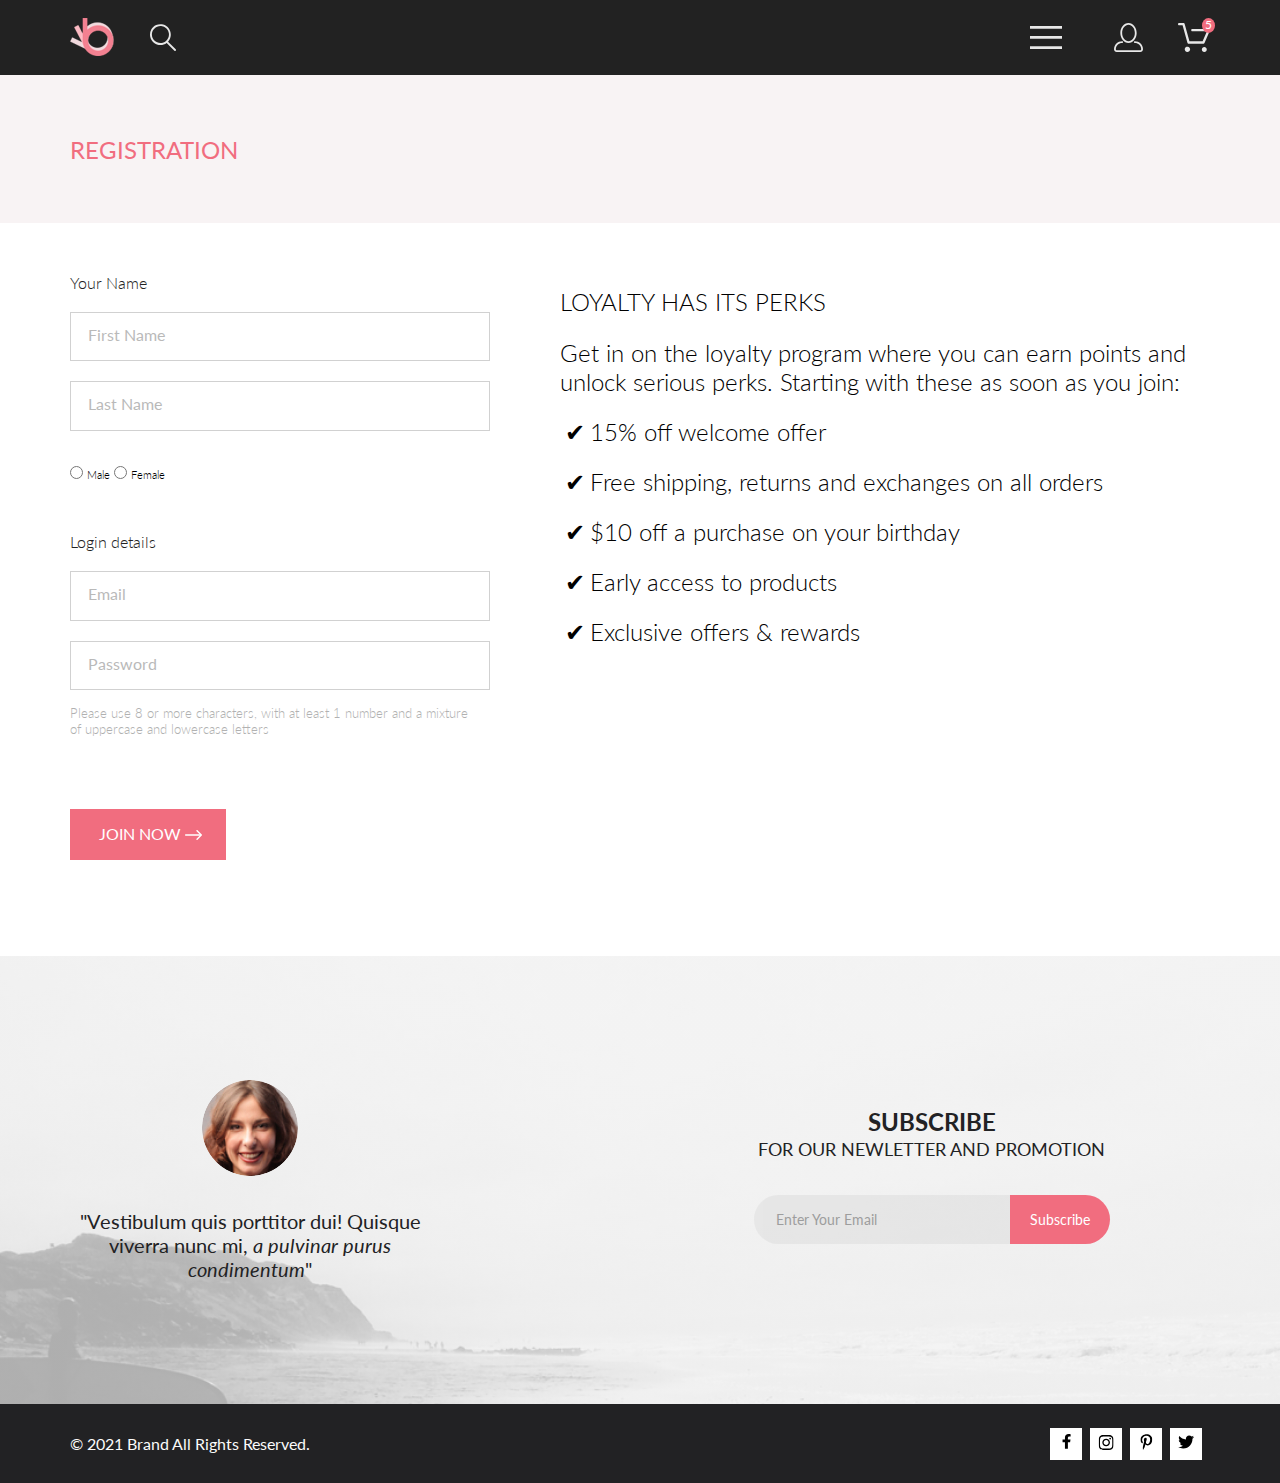
<file: Проф.верстка/registration.html>
<!DOCTYPE html>
<html lang="en">

<head>
    <meta charset="UTF-8">
    <meta http-equiv="X-UA-Compatible" content="IE=edge">
    <meta name="viewport" content="width=device-width, initial-scale=1.0">
    <link rel="stylesheet" href="css/all.min.css">
    <link rel="preconnect" href="https://fonts.googleapis.com">
    <link rel="preconnect" href="https://fonts.gstatic.com" crossorigin>
    <link
        href="https://fonts.googleapis.com/css2?family=Lato:wght@300;400;700;900&family=Roboto:ital,wght@0,400;1,700&display=swap"
        rel="stylesheet">
    <link rel="stylesheet" href="css/normalize.css">
    <link rel="stylesheet" href="css/style.css">

    <title>Registration</title>
</head>

<body>
<header class="header">
<div class="container">
<div class="header__inner">
<div class="header__content">
<div class="logo__search">
<a href="index.html" class="header__logo">
<img src="img/logo.svg" alt="logo" class="logohead"></a>
<form action="search" class="search-icon-form">
<input class="search-icon-form__input" id="search" type="search">
<label for="search" class="search-icon-form__label">
<svg class="header-icon" width="27" height="28" viewBox="0 0 27 28"
xmlns="http://www.w3.org/2000/svg">
<path d="M19.0596 17.6259C20.6713 15.8658 21.6282 13.6048 21.7698 11.2225C21.9113 8.84018 21.2288 6.48173 19.8369 4.54318C18.445 2.60463 16.4285 1.20404 14.126 0.576619C11.8234 -0.0508009 9.3751 0.13316 7.19217 1.09761C5.00923 2.06205 3.22463 3.74825 2.13804 5.87302C1.05145 7.9978 0.729054 10.4318 1.225 12.7661C1.72094 15.1005 3.00501 17.1932 4.86158 18.6927C6.71814 20.1922 9.03413 21.0072 11.4206 21.0009C13.673 21.004 15.8645 20.27 17.6606 18.9109L25.4086 26.7179C25.4941 26.807 25.5965 26.8781 25.7099 26.927C25.8232 26.9759 25.9452 27.0017 26.0686 27.0029C26.1923 27.0033 26.3148 26.9782 26.4283 26.9292C26.5419 26.8801 26.6441 26.8082 26.7286 26.7179C26.9025 26.537 26.9997 26.2958 26.9997 26.0449C26.9997 25.794 26.9025 25.5528 26.7286 25.3719L19.0596 17.6259ZM2.88662 10.5009C2.89946 8.81563 3.41094 7.17187 4.35659 5.77685C5.30224 4.38183 6.63972 3.29801 8.20044 2.662C9.76115 2.02599 11.4752 1.86627 13.1266 2.20298C14.7779 2.53969 16.2926 3.35775 17.4797 4.55404C18.6668 5.75033 19.4732 7.27129 19.7972 8.92519C20.1212 10.5791 19.9483 12.2919 19.3002 13.8476C18.6522 15.4034 17.5581 16.7325 16.1559 17.6674C14.7536 18.6023 13.1059 19.1011 11.4206 19.1009C9.14916 19.0901 6.97482 18.1784 5.37484 16.566C3.77486 14.9537 2.87998 12.7724 2.88662 10.5009Z" />
</svg>
</label>
</form>
</div>
<div class="navbar">
<nav class="burger-menu">
<label for="menu-switch" class="menu-btn">
<svg class="header-icon" width="32" height="23" viewBox="0 0 32 23"
xmlns="http://www.w3.org/2000/svg">
<path d="M0 23V20.31H32V23H0ZM0 12.76V10.07H32V12.76H0ZM0 2.69V0H32V2.69H0Z" />
</svg>
</label>
<input id="menu-switch" type="checkbox">
<ul class="menu-list">
<li>
<a href="#" class="menu-list-close-btn">
<svg width="13" height="13" viewBox="0 0 13 13"
xmlns="http://www.w3.org/2000/svg">
<path d="M7.4158 6.00409L11.7158 1.71409C11.9041 1.52579 12.0099 1.27039 12.0099 1.00409C12.0099 0.73779 11.9041 0.482395 11.7158 0.294092C11.5275 0.105788 11.2721 0 11.0058 0C10.7395 0 10.4841 0.105788 10.2958 0.294092L6.0058 4.59409L1.7158 0.294092C1.52749 0.105788 1.2721 -1.9841e-09 1.0058 0C0.739497 1.9841e-09 0.484102 0.105788 0.295798 0.294092C0.107495 0.482395 0.0017066 0.73779 0.0017066 1.00409C0.0017066 1.27039 0.107495 1.52579 0.295798 1.71409L4.5958 6.00409L0.295798 10.2941C0.20207 10.3871 0.127676 10.4977 0.0769072 10.6195C0.0261385 10.7414 0 10.8721 0 11.0041C0 11.1361 0.0261385 11.2668 0.0769072 11.3887C0.127676 11.5105 0.20207 11.6211 0.295798 11.7141C0.388761 11.8078 0.499362 11.8822 0.621222 11.933C0.743081 11.9838 0.873786 12.0099 1.0058 12.0099C1.13781 12.0099 1.26852 11.9838 1.39038 11.933C1.51223 11.8822 1.62284 11.8078 1.7158 11.7141L6.0058 7.41409L10.2958 11.7141C10.3888 11.8078 10.4994 11.8822 10.6212 11.933C10.7431 11.9838 10.8738 12.0099 11.0058 12.0099C11.1378 12.0099 11.2685 11.9838 11.3904 11.933C11.5122 11.8822 11.6228 11.8078 11.7158 11.7141C11.8095 11.6211 11.8839 11.5105 11.9347 11.3887C11.9855 11.2668 12.0116 11.1361 12.0116 11.0041C12.0116 10.8721 11.9855 10.7414 11.9347 10.6195C11.8839 10.4977 11.8095 10.3871 11.7158 10.2941L7.4158 6.00409Z" />
</svg>
</a>
</li>
<li>
<span class="menu-list-title">menu</span>
</li>
<li class="menu-list-item">
<a class="menu-list-item-link" href="catalog.html">man</a>
<ul class="menu-sublist">
<li class="menu-sublist-item">
<a class="menu-sublist-item-link" href="#">Accesories</a>
</li>
<li class="menu-sublist-item">
<a class="menu-sublist-item-link" href="#">Bags</a>
</li>
<li class="menu-sublist-item">
<a class="menu-sublist-item-link" href="#">Denim</a>
</li>
<li class="menu-sublist-item">
<a class="menu-sublist-item-link" href="#">T-Shirts</a>
</li>
</ul>
</li>
<li class="menu-list-item">
<a class="menu-list-item-link" href="#">woman</a>
<ul class="menu-sublist">
<li class="menu-sublist-item">
<a class="menu-sublist-item-link" href="#">Accesories</a>
</li>
<li class="menu-sublist-item">
<a class="menu-sublist-item-link" href="#">Jackets &amp;&nbsp;Coats</a>
</li>
<li class="menu-sublist-item">
<a class="menu-sublist-item-link" href="#">Polos</a>
</li>
<li class="menu-sublist-item">
<a class="menu-sublist-item-link" href="#">T-Shirts</a>
</li>
<li class="menu-sublist-item">
<a class="menu-sublist-item-link" href="#">Shirts</a>
</li>
</ul>
</li>
<li class="menu-list-item">
<a class="menu-list-item-link" href="#">kids</a>
<ul class="menu-sublist">
<li class="menu-sublist-item">
<a class="menu-sublist-item-link" href="#">Accesories</a>
</li>
<li class="menu-sublist-item">
<a class="menu-sublist-item-link" href="#">Jackets &amp;&nbsp;Coats</a>
</li>
<li class="menu-sublist-item">
<a class="menu-sublist-item-link" href="#">Polos</a>
</li>
<li class="menu-sublist-item">
<a class="menu-sublist-item-link" href="#">T-Shirts</a>
</li>
<li class="menu-sublist-item">
<a class="menu-sublist-item-link" href="#">Shirts</a>
</li>
<li class="menu-sublist-item">
<a class="menu-sublist-item-link" href="#">Bags</a>
</li>
</ul>
</li>
</ul>
</nav>
<a href="#" class="link login">
<svg class="header-icon" width="29" height="29" viewBox="0 0 29 29"
xmlns="http://www.w3.org/2000/svg">
<path d="M14.5 19.937C19 19.937 22.656 15.464 22.656 9.968C22.656 4.472 19 0 14.5 0C13.3631 0.0217413 12.2463 0.303398 11.2351 0.823397C10.2239 1.34339 9.34507 2.08794 8.66602 3C7.12663 4.99573 6.30819 7.45381 6.34399 9.974C6.34399 15.465 10 19.937 14.5 19.937ZM14.5 1.813C18 1.813 20.844 5.472 20.844 9.969C20.844 14.466 17.998 18.125 14.5 18.125C11.002 18.125 8.15603 14.465 8.15503 9.969C8.15403 5.473 11 1.813 14.5 1.813ZM20.844 18.125C20.6036 18.125 20.373 18.2205 20.203 18.3905C20.033 18.5605 19.9375 18.7911 19.9375 19.0315C19.9375 19.2719 20.033 19.5025 20.203 19.6725C20.373 19.8425 20.6036 19.938 20.844 19.938C22.526 19.9399 24.1386 20.6088 25.3279 21.7982C26.5172 22.9875 27.1861 24.6 27.188 26.282C27.1875 26.5221 27.0918 26.7523 26.922 26.9221C26.7522 27.0918 26.5221 27.1875 26.282 27.188H2.71997C2.47985 27.1875 2.24975 27.0918 2.07996 26.9221C1.91016 26.7523 1.81449 26.5221 1.81396 26.282C1.81608 24.6001 2.48517 22.9877 3.67444 21.7985C4.86371 20.6092 6.47608 19.9401 8.15796 19.938C8.39824 19.938 8.62868 19.8425 8.79858 19.6726C8.96849 19.5027 9.06396 19.2723 9.06396 19.032C9.06396 18.7917 8.96849 18.5613 8.79858 18.3914C8.62868 18.2215 8.39824 18.126 8.15796 18.126C5.99541 18.1279 3.92201 18.9875 2.39258 20.5164C0.863144 22.0453 0.00264777 24.1185 0 26.281C0.000794067 27.0019 0.287502 27.693 0.797241 28.2027C1.30698 28.7125 1.99811 28.9992 2.71899 29H26.282C27.0027 28.9989 27.6936 28.7121 28.2031 28.2024C28.7126 27.6927 28.9992 27.0017 29 26.281C28.9974 24.1187 28.1372 22.0457 26.6083 20.5168C25.0793 18.9878 23.0063 18.1276 20.844 18.125Z" />
</svg></a>
<a href="#" class="link shopping__buscket">
<svg class="header-icon" width="32" height="29" viewBox="0 0 32 29"
xmlns="http://www.w3.org/2000/svg">
<path d="M26.2009 29C25.5532 28.9738 24.9415 28.6948 24.4972 28.2227C24.0529 27.7506 23.8114 27.1232 23.8245 26.475C23.8376 25.8269 24.1043 25.2097 24.5673 24.7559C25.0303 24.3022 25.6527 24.048 26.301 24.048C26.9493 24.048 27.5717 24.3022 28.0347 24.7559C28.4977 25.2097 28.7644 25.8269 28.7775 26.475C28.7906 27.1232 28.549 27.7506 28.1047 28.2227C27.6604 28.6948 27.0488 28.9738 26.401 29H26.2009ZM6.75293 26.32C6.75293 25.79 6.91011 25.2718 7.20459 24.8311C7.49907 24.3904 7.91764 24.0469 8.40735 23.844C8.89705 23.6412 9.43594 23.5881 9.95581 23.6915C10.4757 23.7949 10.9532 24.0502 11.328 24.425C11.7028 24.7998 11.9581 25.2773 12.0615 25.7972C12.1649 26.317 12.1118 26.8559 11.9089 27.3456C11.7061 27.8353 11.3626 28.2539 10.9219 28.5483C10.4812 28.8428 9.96304 29 9.43298 29C9.08087 29.0003 8.73212 28.9311 8.40674 28.7966C8.08136 28.662 7.78569 28.4646 7.53662 28.2158C7.28755 27.9669 7.09001 27.6713 6.9552 27.3461C6.82039 27.0208 6.75098 26.6721 6.75098 26.32H6.75293ZM10.553 20.686C10.2935 20.6868 10.0409 20.6024 9.83411 20.4457C9.62727 20.2891 9.47758 20.0689 9.40796 19.819L4.57495 2.36401H1.18201C0.868521 2.36401 0.567859 2.23947 0.346191 2.01781C0.124523 1.79614 0 1.49549 0 1.18201C0 0.868519 0.124523 0.567873 0.346191 0.346205C0.567859 0.124537 0.868521 5.81268e-06 1.18201 5.81268e-06H5.46301C5.7225 -0.00080736 5.97504 0.0837201 6.18176 0.240568C6.38848 0.397416 6.53784 0.617884 6.60693 0.868006L11.4399 18.323H24.6179L29.001 8.27501H14.401C14.2428 8.27961 14.0854 8.25242 13.9379 8.19507C13.7904 8.13771 13.6559 8.05134 13.5424 7.94108C13.4288 7.83082 13.3386 7.69891 13.277 7.55315C13.2154 7.40739 13.1836 7.25075 13.1836 7.0925C13.1836 6.93426 13.2154 6.77762 13.277 6.63186C13.3386 6.4861 13.4288 6.35419 13.5424 6.24393C13.6559 6.13367 13.7904 6.0473 13.9379 5.98994C14.0854 5.93259 14.2428 5.90541 14.401 5.91001H30.814C31.0097 5.90996 31.2022 5.95866 31.3744 6.05172C31.5465 6.14478 31.6928 6.27926 31.7999 6.44301C31.9078 6.60729 31.9734 6.79569 31.9908 6.99145C32.0083 7.18721 31.9771 7.38424 31.9 7.565L26.495 19.977C26.4026 20.1876 26.251 20.3668 26.0585 20.4927C25.866 20.6186 25.641 20.6858 25.411 20.686H10.553Z" />
</svg>
<span class="shopping__counter">5</span></a>
</div>
</div>
</div>
</div>
</header>

<main>
<div class="catalog__top">
<section class="catalog__nav container">
<h2 class="catalog__top-title">REGISTRATION</h2>
</section>
</div>
<div class="registration container">
<section class="registration-input-field"> 

<h4 class="registration-input-field-title">Your Name</h4>
<form action="#" class="registration-input-field-form">
<input type="text" placeholder="First Name" class="registration-txt">
<input type="text" placeholder="Last Name" class="registration-txt">       
<div class="registration-gender">
<input type="radio" name="gender" value="male">
<label for="male"><span class="registration-gender-txt">Male</span></label>
<input type="radio" name="gender" value="Female">
<label for="female">
<span class="registration-gender-txt">Female</span></label>
</div>
<h4 class="registration-input-field-title">Login details</h4>
<input type="text" placeholder="Email" class="registration-txt">
<input type="text" placeholder="Password" class="registration-txt">           
<p class="registration-field-txt">Please use 8 or more characters, with at least 1 number and a mixture of uppercase and lowercase letters</p>
</form>

<button type="submit" class="registration-btn">JOIN NOW <svg width="17" height="10" viewBox="0 0 17 10" xmlns="http://www.w3.org/2000/svg">
<path clip-rule="evenodd" d="M11.54 0.208095C11.6058 0.142131 11.684 0.0897967 11.77 0.0540883C11.8561 0.01838 11.9483 0 12.0415 0C12.1347 0 12.2269 0.01838 12.313 0.0540883C12.399 0.0897967 12.4772 0.142131 12.543 0.208095L16.7929 4.458C16.8589 4.5238 16.9112 4.60196 16.9469 4.68802C16.9826 4.77407 17.001 4.86632 17.001 4.95949C17.001 5.05266 16.9826 5.14491 16.9469 5.23097C16.9112 5.31702 16.8589 5.39518 16.7929 5.46098L12.543 9.71089C12.41 9.84389 12.2296 9.91861 12.0415 9.91861C11.8534 9.91861 11.673 9.84389 11.54 9.71089C11.407 9.57788 11.3323 9.39749 11.3323 9.2094C11.3323 9.0213 11.407 8.84091 11.54 8.70791L15.2898 4.95949L11.54 1.21107C11.474 1.14528 11.4217 1.06711 11.386 0.981059C11.3503 0.895005 11.3319 0.802752 11.3319 0.709584C11.3319 0.616415 11.3503 0.524162 11.386 0.438109C11.4217 0.352055 11.474 0.273891 11.54 0.208095Z"/>
<path fill-rule="evenodd" clip-rule="evenodd" d="M0 4.95948C0 4.77162 0.0746263 4.59146 0.207462 4.45862C0.340297 4.32579 0.52046 4.25116 0.708318 4.25116H15.583C15.7708 4.25116 15.951 4.32579 16.0838 4.45862C16.2167 4.59146 16.2913 4.77162 16.2913 4.95948C16.2913 5.14734 16.2167 5.3275 16.0838 5.46033C15.951 5.59317 15.7708 5.6678 15.583 5.6678H0.708318C0.52046 5.6678 0.340297 5.59317 0.207462 5.46033C0.0746263 5.3275 0 5.14734 0 4.95948Z"/>
</svg></button>
</section>

<section class="registration-information">
<h2 class="registration-information-title">LOYALTY HAS ITS PERKS</h2>
<h3 class="registration-information-subtitle">Get in on the loyalty program where you can earn points and unlock serious perks. Starting with these as soon as you join:</h3>
<ul class="registration-information-list">
<li class="registration-information-sublist">15% off welcome offer
</li>
<li class="registration-information-sublist">Free shipping, returns and exchanges on all orders

</li>
<li class="registration-information-sublist">$10 off a purchase on your birthday

</li>
<li class="registration-information-sublist">Early access to products</li>
<li class="registration-information-sublist">Exclusive offers & rewards</li>
</ul>
</section>
</div>
</main>
<footer class="footer footer-top">
<div class="subscribe container">
    
<div class="subscribe-left">
<article class="subscribe__info">
<img src="img/subscribe.jpg" alt="pictures" class="subscribe__info-image">
<p class="subscribe__info-text">&quot;Vestibulum quis porttitor dui! Quisque viverra nunc&nbsp;mi, <span class="subscribe__info-text-italic">a&nbsp;pulvinar purus condimentum</span>&quot;</p>
</article>
</div>
<div class="subscribe-right">
<form action="#">
<div class="subscribe-text">
<h3 class="subscribe-title">SUBSCRIBE</h3>
<h4 class="subscribe-subtitle">FOR OUR NEWLETTER AND PROMOTION</h4>
</div>
<div class="subscribe-form">
<input type="email" class="input-mail" placeholder="Enter Your Email">
<button type="submit" class="subscribe-btn">Subscribe</button>
</div>
</form>
</div>
</div>
    
<section class="copyright">
<div class="copyright__content container">
<p class="copyright__txt">
&copy; 2021 Brand All Rights Reserved.
</p>
<nav class="socials">
<ul class="socials__list">
<li class="socials__link"><a href="https://www.facebook.com/" target="_blank" class="brands-link">
<svg class="socials-icon" width="11" height="16" viewBox="0 0 11 16"
xmlns="http://www.w3.org/2000/svg">
<path
d="M9.08836 8.28L9.50686 5.61602H6.89022V3.88729C6.89022 3.15847 7.25574 2.44806 8.42765 2.44806H9.61722V0.179975C9.61722 0.179975 8.53772 0 7.50561 0C5.35073 0 3.9422 1.27593 3.9422 3.5857V5.61602H1.54688V8.28H3.9422V14.72H6.89022V8.28H9.08836Z" />
</svg></a></li>
<li class="socials__link"><a href="https://www.instagram.com/" target="_blank" class="brands-link">
<svg class="socials-icon" width="16" height="17" viewBox="0 0 16 17"
xmlns="http://www.w3.org/2000/svg">
<g clip-path="url(#clip0_128_234)">
<path d="M8.13897 4.68159C6.02383 4.68159 4.31774 6.38491 4.31774 8.49663C4.31774 10.6083 6.02383 12.3117 8.13897 12.3117C10.2541 12.3117 11.9602 10.6083 11.9602 8.49663C11.9602 6.38491 10.2541 4.68159 8.13897 4.68159ZM8.13897 10.9769C6.77211 10.9769 5.65467 9.8646 5.65467 8.49663C5.65467 7.12866 6.76878 6.01636 8.13897 6.01636C9.50915 6.01636 10.6233 7.12866 10.6233 8.49663C10.6233 9.8646 9.50583 10.9769 8.13897 10.9769ZM13.0078 4.52554C13.0078 5.02026 12.6087 5.41538 12.1165 5.41538C11.621 5.41538 11.2252 5.01694 11.2252 4.52554C11.2252 4.03413 11.6243 3.63569 12.1165 3.63569C12.6087 3.63569 13.0078 4.03413 13.0078 4.52554ZM15.5386 5.42866C15.4821 4.23667 15.2094 3.18081 14.3347 2.31089C13.4634 1.44097 12.4058 1.1687 11.2119 1.10894C9.9814 1.03921 6.29321 1.03921 5.0627 1.10894C3.8721 1.16538 2.81453 1.43765 1.93987 2.30757C1.06522 3.17749 0.795836 4.23335 0.735973 5.42534C0.666134 6.65386 0.666134 10.3361 0.735973 11.5646C0.79251 12.7566 1.06522 13.8124 1.93987 14.6824C2.81453 15.5523 3.86878 15.8246 5.0627 15.8843C6.29321 15.9541 9.9814 15.9541 11.2119 15.8843C12.4058 15.8279 13.4634 15.5556 14.3347 14.6824C15.2061 13.8124 15.4788 12.7566 15.5386 11.5646C15.6085 10.3361 15.6085 6.65718 15.5386 5.42866ZM13.949 12.8828C13.6895 13.5335 13.1874 14.0349 12.5322 14.2972C11.5511 14.6857 9.22314 14.596 8.13897 14.596C7.05479 14.596 4.72348 14.6824 3.74573 14.2972C3.09389 14.0382 2.59171 13.5369 2.32898 12.8828C1.93987 11.9033 2.02967 9.57905 2.02967 8.49663C2.02967 7.41421 1.9432 5.08667 2.32898 4.1105C2.58838 3.45972 3.09056 2.95835 3.74573 2.69604C4.7268 2.30757 7.05479 2.39722 8.13897 2.39722C9.22314 2.39722 11.5545 2.31089 12.5322 2.69604C13.184 2.95503 13.6862 3.4564 13.949 4.1105C14.3381 5.08999 14.2483 7.41421 14.2483 8.49663C14.2483 9.57905 14.3381 11.9066 13.949 12.8828Z" />
</g>
<defs>
<clipPath id="clip0_128_234">
<rect width="14.8991" height="17" transform="translate(0.685547)" />
</clipPath>
</defs>
</svg></a></li>
<li class="socials__link"><a href="https://www.pinterest.com/" target="_blank" class="brands-link">
<svg class="socials-icon" width="13" height="16" viewBox="0 0 13 16"
xmlns="http://www.w3.org/2000/svg">
<g clip-path="url(#clip0_128_242)">
<path d="M6.74032 0.203125C3.55564 0.203125 0.408203 2.34063 0.408203 5.8C0.408203 8 1.63738 9.25 2.38233 9.25C2.68963 9.25 2.86655 8.3875 2.86655 8.14375C2.86655 7.85313 2.13091 7.23438 2.13091 6.025C2.13091 3.5125 4.03055 1.73125 6.4889 1.73125C8.60271 1.73125 10.1671 2.94062 10.1671 5.1625C10.1671 6.82187 9.50597 9.93437 7.36422 9.93437C6.59133 9.93437 5.93018 9.37187 5.93018 8.56563C5.93018 7.38438 6.74963 6.24062 6.74963 5.02187C6.74963 2.95312 3.835 3.32812 3.835 5.82812C3.835 6.35313 3.90018 6.93437 4.13298 7.4125C3.70463 9.26875 2.82931 12.0344 2.82931 13.9469C2.82931 14.5375 2.91311 15.1188 2.96899 15.7094C3.07452 15.8281 3.02175 15.8156 3.18316 15.7563C4.74757 13.6 4.69169 13.1781 5.3994 10.3562C5.78119 11.0875 6.76826 11.4812 7.55046 11.4812C10.8469 11.4812 12.3275 8.24688 12.3275 5.33125C12.3275 2.22813 9.66427 0.203125 6.74032 0.203125Z" />
</g>
<defs>
<clipPath id="clip0_128_242">
<rect width="11.9193" height="16" transform="translate(0.408203)" />
</clipPath>
</defs>
</svg></a></li>
<li class="socials__link"><a href="https://twitter.com/?lang=ru" target="_blank"
class="brands-link">
<svg class="socials-icon" width="17" height="16" viewBox="0 0 17 16"
xmlns="http://www.w3.org/2000/svg">
<g clip-path="url(#clip0_128_238)">
<path d="M14.417 4.74052C14.427 4.88264 14.427 5.0248 14.427 5.16692C14.427 9.50192 11.1498 14.4969 5.15986 14.4969C3.31448 14.4969 1.60022 13.9588 0.158203 13.0248C0.420396 13.0552 0.67247 13.0654 0.944752 13.0654C2.46741 13.0654 3.8691 12.5476 4.98843 11.6644C3.5565 11.6339 2.3565 10.6898 1.94305 9.39027C2.14475 9.4207 2.34642 9.44102 2.5582 9.44102C2.85063 9.44102 3.14308 9.40039 3.41533 9.32936C1.92291 9.02477 0.803551 7.70498 0.803551 6.11108V6.07048C1.23715 6.31414 1.74139 6.46642 2.2758 6.4867C1.39849 5.89786 0.823727 4.8928 0.823727 3.75573C0.823727 3.14661 0.985041 2.58823 1.26741 2.10092C2.87077 4.09077 5.28086 5.39023 7.98334 5.53239C7.93293 5.28873 7.90266 5.03495 7.90266 4.78114C7.90266 2.97402 9.35477 1.50195 11.1598 1.50195C12.0976 1.50195 12.9446 1.89789 13.5396 2.53748C14.2757 2.39536 14.9816 2.12123 15.6068 1.74561C15.3648 2.50705 14.8505 3.14664 14.1749 3.5527C14.8304 3.48167 15.4657 3.29889 16.0505 3.04511C15.6069 3.69483 15.0522 4.27348 14.417 4.74052Z" />
</g>
<defs>
<clipPath id="clip0_128_238">
<rect width="15.8924" height="16" transform="translate(0.158203)" />
</clipPath>
</defs>
</svg>
</a></li>
</ul>
</nav>
</div>
</section>
    
</footer>
</body>
    
</html>
</file>
<file: Проф.верстка/css/style.css>
* {
margin: 0;
padding: 0;
}
*,
*::after,
*::before{
box-sizing: border-box;
}
body {
font-family: 'Lato', sans-serif;
}

.header {
position: relative;
width: 100%;
background-color: #222222;
height: 75px;
}

.header-icon{
fill: #E8E8E8;
}
.header-icon:hover{
fill: #F16D7F;
}
.header .header__content {
display: -webkit-box;
display: -ms-flexbox;
display: flex;
-webkit-box-pack: justify;
-ms-flex-pack: justify;
justify-content: space-between;
padding-top: 18px;
padding-bottom: 18px;
}

.container {
max-width: 1140px;
margin: 0 auto;
}

.logo__search{
display: flex;
justify-content: space-between;
align-items: center;
}

.search-icon-form {
width: 30px;
height: 30px;
margin-left: 35px;
position: relative;
} 


.search-icon-form__label {
display: block;
width: 100%;
height: 100%;
}

.search-icon-form__input {
width: 0;
min-height: 0;
padding: 5px;
outline: none;
box-sizing: border-box;    
background-color: transparent;
border: none;
position: absolute;
top: 0;
left: 34px;
color: #fff;
font-size: 16px;  
  }

.search-icon-form__input:focus {
width: 150px;
min-height: 20px;
transition: width 1s ease;
border: 2px solid #fff;
}

.navbar{
display: flex;
justify-content: space-between;
align-items: center;
}

#menu-switch{
visibility: hidden;
}
#menu-switch:checked ~.menu-list{
visibility: visible;
}
.menu-list{
position: absolute;
right: 0;
top: 75px;
visibility: hidden;
list-style-type: none;
background-color: #fff;
width: 100%;
max-width: 232px;
min-height: 764px;
padding-top: 37px;  
z-index: 1;
}

.menu-list-close-btn{
display: block;
width: 12px;
height: 12px;
position: relative;
top: -16px;
left: 205px;
fill: #6F6E6E;
}

.menu-list-close-btn:hover{
fill: #000;
}

.menu-list-title{
font-size: 14px;
line-height: 17px;
font-weight: 700;
text-transform: uppercase;
padding-left: 34px;
  
}
.menu-list-item{
margin-top: 20px;
}
.menu-list-item-link{
text-decoration: none;
text-transform: uppercase;
color: #F16D7F;
font-size: 14px;
line-height: 17px;
font-weight: 400;
padding-left: 34px;   
}

.menu-list-item-link:hover{
color: #E05C6E;
font-weight: 700;
}

.menu-sublist{
list-style-type: none;
margin-top: 12px;
}

.menu-sublist-item{
margin-bottom: 11px;
}

.menu-sublist-item-link{
text-decoration: none;
text-transform: capitalize;
color: #6F6E6E;
font-size: 14px;
line-height: 17px;
font-weight: 400;
padding-left: 55px;
}

.menu-sublist-item-link:hover{
color: #000;
font-weight: 700;
}

.link {
margin-left: 35px;
}

.shopping__buscket{
position: relative;
}
.shopping__buscket:hover .shopping__counter{
background-color: #fff;
color: #F16D7F;
}

.shopping__counter{
position: absolute;
display: block;
text-decoration: none;
font-size: 12px;
line-height: 100%;
background-color: #F16D7F;
color: #fff;
border-radius: 50%;
text-align: center;
padding: 5% 10%;
right: -5px;
top: -5px;
}

.start-page{
width: 100%;
}

.top {width: 100%;
min-height: 764px;
background-color: #f1e4e6;
margin-bottom: 65px;
}


.top .top__content {
min-height: 764px;
background-image: url(../img/main__img.png);
background-repeat: no-repeat;
background-position: -220px 0;
display: -webkit-box;
display: -ms-flexbox;
display: flex;
width: 100%;
-webkit-box-align: center;
-ms-flex-align: center;
align-items: center;
-webkit-box-pack: justify;
-ms-flex-pack: justify;
justify-content: flex-end;
}


.top .top__info {
display: -webkit-box;
display: -ms-flexbox;
display: flex;
-webkit-box-align: center;
-ms-flex-align: center;
align-items: center;
width: 50%;
height: 93px;
}



.banner-wrp {
margin: 0 0 0 50px;
text-transform: uppercase;
position: absolute;
padding-left: 100px;}

.banner-wrp::before {
content: "";
display: block;
width: 12px;
height: 92px;
background-color: #f16d7f;
position: absolute;
top: 13px;
left: 74px;}

  .banner-title {
font-family: 'Lato';
margin: 0;
font-weight: 900;
font-size: 48px;
line-height: 58px;
width: 377px;}

.banner-subtitle {
font-family: 'Lato';
margin: 0;
font-weight: 700;
font-size: 32px;
line-height: 38px;
flex-wrap: wrap;
}

.banner-subtitle span {
font-family: 'Lato';
color: #f16d7f;
}  


.main{
width: 100%;
padding-bottom: 96px;
}

.main__cover-box{
display: flex;
flex-wrap: wrap;
align-items: center;
justify-content: space-between;
}
.main__cover{
width: 360px;
height: 260px;
position: relative;
margin-bottom: 30px;
}


.women{
background-image: url(../img/for__women.jpg);
background-repeat: no-repeat;
}

.men{
background-image: url(../img/for__men.jpg);
background-repeat: no-repeat;
}


.kids{
background-image: url(../img/for__kids.jpg);
background-repeat: no-repeat;
}

.accessories{
background-image: url(../img/accesories.png);
background-repeat: no-repeat;
width: 1140px;
height: 180px; 
}

.long {
width: 1140px;
height: 180px;
overflow: hidden;
}

.long img{
width: 100%;
}

.main__card-img{
width: 360px;
height: 260px;
object-fit: cover;
}

.main__cover-header{
position: absolute;
top: 0;
right: 0;
bottom: 0;
left: 0;
background-color: rgba(33, 22 , 22, .7);
}

.main__cover-title{
position: absolute;
top: 50%;
left: 50%;
transform: translate(-50%, -50%);
text-align: center;
}

.cover-title-text{
font-weight: 400;
font-size: 16px;
line-height: 19px;
color: #fff;
}

.main__cover-head{
font-weight: 400;
font-size: 24px;
line-height: 29px;
font-weight: 700;
color: #F16D7F;
text-decoration: none;
text-transform: uppercase;
text-decoration: none;
}

.main__cover-head-link {
font-weight: 400;
font-size: 24px;
line-height: 29px;
font-weight: 700;
color: #F16D7F;
text-decoration: none;
text-transform: uppercase;
text-decoration: none;
}

.products{
width: 100%;
}

.products__title{
text-align: center;
font-size: 30px;
line-height: 36px;
font-weight: 400;
color: #222222;
}

.products__txt{
text-align: center;
}

.txt{
font-weight: 400;
font-size: 14px;
line-height: 17px;
color: #9F9F9F;
margin-bottom: 50px;
}

.products{
margin-bottom: 70px;
}

.catalog{
margin-bottom: 48px;
}

.products__list{
display: flex;
justify-content: space-between;
flex-wrap: wrap;  
}

.products__item{
position: relative;
max-width: 360px;
width: 33.3333%;
background: #F8F8F8;
list-style-type: none;
margin-bottom: 30px;
margin-right: 30px; 
}

.products__item:nth-child(3){
margin-right: 0;
}

.products__item:nth-child(6){
margin-right: 0;
}

.products__item:nth-child(9){
margin-right: 0;
}

.products__item:hover .add-to-cart-btn{
display: flex;
}  

.products__item:hover .add-to-cart-btn:hover{
background-color: rgba(83, 81, 81, .342);
color: rgb(255, 255, 255);
border: 1px solid rgb(255, 255, 255);
}

.products__item:hover .add-to-cart-btn:hover svg{
fill: rgb(255, 255, 255);
}

.products__item:hover .add-to-cart-btn:active{
background-color: transparent;
color: #FFF;
border: 1px solid #FFF;
}

.products__item:hover .add-to-cart-btn:active svg{
fill: #FFF;
}

.products__item:hover .products__item-photo{
filter: brightness(50%);
}

.products__item-txt-wrp{
padding-left: 16px;
max-width: 315px;
}

.products__item-photo-wrp{
margin-bottom: 25px;
}

.products__item-title-txt{
font-size: 13px;
line-height: 16px;
margin-bottom: 13px;
text-transform: uppercase;
color: #000;
}

.products__item-txt{
color: #5D5D5D;
margin-bottom: 18px;
}

.products__item-price{
font-weight: 400;
font-size: 16px;
line-height: 19px;
color:  #F16D7F;
margin-bottom: 20px;
}

.add-to-cart-btn{
display: none;
justify-content: center;
align-items: center;
width: 33.3333%;
min-height: 43px;
border: 1px solid #FFF;
background: transparent;
text-align: center;
font-size: 14px;
line-height: 17px;
color: #FFF;
position: absolute;
top: 188px;
left: 32.7%;
}

.add-to-cart-btn svg{
fill: #FFF;
margin: 0 11px 0 0;
}

.products-bottom{
display: flex;
align-items: center;
justify-content: center;  
}

.products-btn{
display: block;
cursor: pointer;
border: 1px solid #FF6A6A;
background: none;
min-width: 212px;
height: 48px;
text-align: center;
font-weight: 400;
font-size: 16px;
line-height: 19px;
color: #F26376;
padding: 15px 39px;
margin-top: 18px;
}

.products-btn-link{
text-decoration: none;
}

.products-btn-link:visited{
text-decoration: none;
color: inherit;
}

.products-btn:hover{
background: #FF6A6A;
color: #FFF;
}

.products-btn:active{
background: none;
color: #F26376;
}

.advantages{
width: 100%;
background-color: #222224;
height: 341px;  
display: flex;
align-items: center;
padding-bottom: 24px;
}

.advantages__items{
display: flex;
justify-content: space-between;
flex-wrap: wrap;
align-items: center; 
padding-bottom: 24px;    
}

.advantages__card{
display: flex;
flex-direction: column;
align-items: center;  
max-width: 360px;  
text-align: center;
color: #FBFBFb;
}

.advantages-icon{
fill: #F16D7F;
margin-bottom: 16px;
}

.advantages-heading{
font-weight: 400;
font-size: 19.96px;
line-height: 24px;
margin-bottom: 16px;
}
.advantages-txt{ 
font-weight: 300;
font-size: 13.972px;
line-height: 17px;
padding: 0 20px;
}


.footer-top{
width: 100%;
background-image:linear-gradient(rgba(244, 244, 244, 0.7), rgba(244, 244, 244, 0.7)), url(../img/footer_background.jpg);
background-repeat: no-repeat;
background-size: cover;
background-position: center;
}

.subscribe{
min-height: 448px;
display: flex;
justify-content: space-between;
align-items: center;
text-align: center; 
}

.subscribe-left{
width: 50%;
max-width: 360px;
}

.subscribe__info{
width: 360px;
}

.subscribe__info-image{
margin-bottom: 30px;
border-radius: 50px;
}

.subscribe__info-text{
font-weight: 400;
font-size: 20px;
line-height: 24px;
color: #222224;
}

.subscribe__info-text-italic{
font-style: italic;
}

.subscribe-right{
width: 50%;
max-width: 557px;
height: 142px;  
}

.subscribe-text{
line-height: 167.2%;
color: #222224;
margin-bottom: 32px;
}

.subscribe-title{
font-weight: 700;
font-size: 24px;
}

.subscribe-subtitle{
font-weight: 400;
font-size: 18px;
}

.input-mail{
width: 256px;
border-radius: 50px 0 0 50px;
font-weight: 400;
font-size: 14px;
line-height: 17px;
opacity: .67;
color: #222224;
padding: 7px 22px;
border: none;
}

.subscribe-form{
display: flex;
height: 49px;
justify-content: center;
  
}

.input-mail{
background: #E1E1E1;
}

.subscribe-btn{
box-sizing: border-box;
word-break: break-all;
display: block;
cursor: pointer;
width: 100px;
font-weight: 400;
font-size: 14px;
line-height: 17px;
padding: 7px;
border-radius: 0 50px 50px 0;
color: #fff;
background: #F16D7F;
border: none;
}

.subscribe-btn:hover{
background: #E05C6E; 
}

.subscribe-btn:active{
background: #F16D7F;
}

.copyright{
width: 100%;
min-height: 79px;
background-color: #222224;
color: #FBFBFB;
}

.copyright__content{
min-height: 79px;
display: flex;
justify-content: space-between;
align-items: center;
}

.copyright__txt{
font-size: 16px;
line-height: 19px;
font-weight: 400;
}

.socials__list{
display: flex;
justify-content: space-between;
list-style-type: none;
}

.socials__link{
display: flex;
align-items: center;
justify-content: center;
width: 32px;
height: 32px;
color: #000;
background-color: #fff;
margin-right: 8px;
}

.socials-icon{
fill: #000;
}
.socials-icon:hover{
fill: #FFF;
  
}
.socials__link:hover{
background: #F16D7F;
}
.socials__link:hover .socials-icon{
fill: #fff;
}

/*---------------------------Страница Каталога------------------------------------------*/

.catalog-page{
width: 100%;  
}

.catalog__top{
width: 100%;
background-color: #F8F3F4;
}

.catalog__nav{
width: 100%;
height: 148px;
display: flex;
justify-content: space-between;
align-items: center;  
}

.catalog__top-title{
font-size: 24px;
line-height: 29px;
font-weight: 400;
color: #F16D7F;
text-transform: uppercase;
}

.bradcrambs{
display: flex;
justify-content: space-between;
list-style-type: none;
}

.breadcrambs-link{
font-size: 14px;
line-height: 17px;
text-decoration: none;
color: #636363;
}

.active{
color: #F16D7F;
}

.breadcrambs-link:visited{
color: #636363;
}

.breadcrambs-link:hover{
color: #E05C6E;
}

input:focus,
button:focus {
  outline: none;
}
input:focus-visible, 
button:focus-visible{
  outline: 2px solid #F16D7F;
}

#switch-filter {
  display: none;
}
#switch-filter:checked ~ .filter-list-wrp {
  display: block;
}

#switch-filter:checked ~ label span {
  color: #f16d7f; 
}

#switch-filter:checked ~ label svg {
  fill: #f16d7f;
}

.filter {
width: 360px;
padding: 13px 16px 16px 16px;
box-sizing: border-box;
background: #FFFFFF;
position: relative;
margin-top: 51px;
}
.filter-title {
width: 100px;
}
.filter-btn {
display: block;
width: 100%;
margin: 0 0 16px 0;
padding: 15px 0 0 10px;
background-color: transparent;
border: none;
color: #000000;
text-align: left;
position: absolute;
}

.filter-btn span {
font-style: normal;
font-weight: 600;
font-size: 14px;
line-height: 16.8px;
text-transform: uppercase;
}

.filter-btn svg {
margin: 0 0 0 11px;
fill: currentColor;
}

.filter-btn:hover {
color: #F16D7F;
}
.filter-btn:active {
color: #222224;
}

.filter-list-wrp {
display: none;
width: 100%;
position: absolute;
top: 0;
left: 0;
padding: 13px 16px 16px 16px;
box-sizing: border-box;
background: #FFFFFF;
z-index: 1; 
}

.filter-list {
list-style: none;
margin: 0;
padding: 29px 0px 20px 0px;
box-shadow: 41px 38px 61px 15px rgba(66, 63, 63, 0.466);
}

.filter-list-size {
display: flex;
align-items: center;
justify-content: center;
margin-bottom: 65px;
margin-left: -38px;
}
.filter-list-item {
width: 290px;
margin: 0 0 0 12px;
padding: 23px 0px 10px 20px;
box-sizing: border-box;
font-style: normal;
font-weight: normal;
font-size: 14px;
line-height: 16.8px;
border-bottom: 1px solid #EBEBEB;
position: relative;
}

.filter-list-item-category {
color:#EF5B70 ;
}

.filter-list-item:before {
content: "";
display: block;
width: 5px;
height: 37px;
background-color: #EF5B70;
position: absolute;
bottom: -1px;
left: 1px;
}

.filter-list-item a {
text-transform: uppercase;
color: rgba(111, 110, 110, 1);
text-decoration: none;
}

.filter-list-item:hover:before {
background-color:#EF5B70;
}

.filter-list-item:hover a {
color: #EF5B70;
}

.filter-list-item:active:before {
background-color: #ccc;
}

.filter-list-item:active a {
color: #ccc;
}

.filter-sublist {
margin: 24px 0 0 0;
padding: 0 0 0 16px;
box-sizing: border-box;
list-style: none;
}

.filter-sublist-item {
margin: 0 0 11px 0;
font-style: normal;
font-weight: normal;
font-size: 14px;
line-height: 16.8px;
}

.filter-sublist-item:last-child {
margin: 0 0 24px 0;
}

.filter-sublist-item a {
color: #6F6E6E;
text-decoration: none;
}

.filter-sublist-item:hover a {
color: #EF5B70;
}

.filter-sublist-item:active a {
color: #000;
}

input:focus,
button:focus {
  outline: none;
}
input:focus-visible, 
button:focus-visible{
  outline: 2px solid #F16D7F;
}


input:focus,
button:focus {
  outline: none;
}

input:focus-visible,
button:focus-visible {
  outline: 2px solid #F16D7F;
}


input:focus,
button:focus {
  outline: none;
}

input:focus-visible,
button:focus-visible {
  outline: 2px solid #F16D7F;
}

.sorting-trend {
  width: 132px;
  border: none;
  background-color: transparent;
  position: relative;
  margin-right: 28px;
}

.sorting-trend-btn-title {
  display: block;
  width: 100%;
  margin: 0;
  padding: 0;
  border: none;
  font-style: normal;
  font-weight: normal;
  font-size: 14px;
  line-height: 16.8px;
  color: #6F6E6E;
  background-color: transparent;
  text-align: left;
  text-transform: uppercase;
  position: relative;
}

.sorting-trend-btn-title svg {
  fill: #6F6E6E;
  position: absolute;
  top: 40%;
  left: 100%;
}

.sorting-trend-btn-title:hover {
  color: #F16D7F;
}

.sorting-trend-btn-title:hover svg {
  fill: currentColor;
}

.sorting-trend-btn-title:active {
  color: black;
}

.sorting-trend-btn-title:active svg {
  fill: currentColor;
}

#switch-brand {
  display: none;
}

#switch-brand:checked~.sorting-trend-wrp {
  display: flex;
}

.sorting-trend-wrp {
  width: 132px;
  display: none;
  flex-direction: column;
  margin: 5px 0 0 0;
  padding: 9.5px 9.5px 9.5px 31px;
  box-sizing: border-box;
  background-color: #fff;
  position: absolute;
  top: 18px;
  left: 0;
  z-index: 1;
  box-shadow: 6px 4px 35px rgba(0, 0, 0, 0.21);
}

.sorting-trend-item {
  display: none;
}

.sorting-trend-item:nth-child(1):checked~.sorting-trend-item-title:nth-child(2)::before,
.sorting-trend-item:nth-child(3):checked~.sorting-trend-item-title:nth-child(4)::before,
.sorting-trend-item:nth-child(5):checked~.sorting-trend-item-title:nth-child(6)::before,
.sorting-trend-item:nth-child(7):checked~.sorting-trend-item-title:nth-child(8)::before {
  background-image: url('../img/ñheck-mark.svg');
  background-size: cover;
  background-position: center;
}

.sorting-trend-item-title {
  display: block;
  margin: 0 0 6px 0;
  position: relative;
  text-transform: uppercase;
  font-family: Roboto;
  font-style: normal;
  font-weight: normal;
  font-size: 14px;
  line-height: 16.41px;
  color: #6F6E6E;
}

.sorting-trend-item-title::before {
  content: "";
  display: block;
  width: 12px;
  height: 12px;
  border: 1px solid #EBEBEB;
  position: absolute;
  top: 1px;
  left: -23.5px;
}

.sorting-size {
  width: 80px;
  border: none;
  background-color: transparent;
  position: relative;
  margin-right: 28px;
}

.sorting-size-btn-title {
  display: block;
  width: 100%;
  margin: 0;
  padding: 0;
  border: none;
  font-style: normal;
  font-weight: normal;
  font-size: 14px;
  line-height: 16.8px;
  color: #6F6E6E;
  background-color: transparent;
  text-align: left;
  text-transform: uppercase;
  position: relative;
}

.sorting-size-btn-title svg {
  fill: #6F6E6E;
  position: absolute;
  top: 40%;
  left: 60%;
}

.sorting-size-btn-title:hover {
  color: #F16D7F;
}

.sorting-size-btn-title:hover svg {
  fill: currentColor;
}

.sorting-size-btn-title:active {
  color: black;
}

.sorting-size-btn-title:active svg {
  fill: currentColor;
}

#switch-size {
  display: none;
}

#switch-size:checked~.sorting-size-wrp {
  display: flex;
}

.sorting-size-wrp {
  width: 80px;
  display: none;
  flex-direction: column;
  margin: 5px 0 0 0;
  padding: 9.5px 9.5px 9.5px 31px;
  box-sizing: border-box;
  background-color: #fff;
  position: absolute;
  top: 18px;
  left: 0;
  z-index: 1;
  box-shadow: 6px 4px 35px rgba(0, 0, 0, 0.21);
}

.sorting-size-item {
  display: none;
}

.sorting-size-item:nth-child(1):checked~.sorting-size-item-title:nth-child(2)::before,
.sorting-size-item:nth-child(3):checked~.sorting-size-item-title:nth-child(4)::before,
.sorting-size-item:nth-child(5):checked~.sorting-size-item-title:nth-child(6)::before,
.sorting-size-item:nth-child(7):checked~.sorting-size-item-title:nth-child(8)::before {
  background-image: url('../img/ñheck-mark.svg');
  background-size: cover;
  background-position: center;
}

.sorting-size-item-title {
  display: block;
  margin: 0 0 6px 0;
  position: relative;
  text-transform: uppercase;
  font-family: Roboto;
  font-style: normal;
  font-weight: normal;
  font-size: 14px;
  line-height: 16.41px;
  color: #6F6E6E;
}

.sorting-size-item-title::before {
  content: "";
  display: block;
  width: 12px;
  height: 12px;
  border: 1px solid #EBEBEB;
  position: absolute;
  top: 1px;
  left: -23.5px;
}

.sorting-price {
  width: 80px;
  border: none;
  background-color: transparent;
  position: relative;  
}

.sorting-price-btn-title {
  display: block;
  width: 100%;
  margin: 0;
  padding: 0;
  border: none;
  font-style: normal;
  font-weight: normal;
  font-size: 14px;
  line-height: 16.8px;
  color: #6F6E6E;
  background-color: transparent;
  text-align: left;
  text-transform: uppercase;
  position: relative;
}

.sorting-price-btn-title svg {
  fill: #6F6E6E;
  position: absolute;
  top: 40%;
  left: 60%;
}

.sorting-price-btn-title:hover {
  color: #F16D7F;
}

.sorting-price-btn-title:hover svg {
  fill: currentColor;
}

.sorting-price-btn-title:active {
  color: black;
}

.sorting-price-btn-title:active svg {
  fill: currentColor;
}

#switch-price {
  display: none;
}

#switch-price:checked~.sorting-price-wrp {
  display: flex;
}

.sorting-price-wrp {
  width: 150px;
  display: none;
  flex-direction: column;
  margin: 5px 0 0 0;
  padding: 9.5px 9.5px 9.5px 31px;
  box-sizing: border-box;
  background-color: #fff;
  position: absolute;
  top: 18px;
  left: 0;
  z-index: 1;
  box-shadow: 6px 4px 35px rgba(0, 0, 0, 0.21);
}

.sorting-price-item {
  display: none;
}

.sorting-price-item:nth-child(1):checked~.sorting-price-item-title:nth-child(2)::before,
.sorting-price-item:nth-child(3):checked~.sorting-price-item-title:nth-child(4)::before,
.sorting-price-item:nth-child(5):checked~.sorting-price-item-title:nth-child(6)::before,
.sorting-price-item:nth-child(7):checked~.sorting-price-item-title:nth-child(8)::before {
  background-image: url('../img/ñheck-mark.svg');
  background-size: cover;
  background-position: center;
}

.sorting-price-item-title {
  display: block;
  margin: 0 0 6px 0;
  position: relative;
  text-transform: uppercase;
  font-family: Roboto;
  font-style: normal;
  font-weight: normal;
  font-size: 14px;
  line-height: 16.41px;
  color: #6F6E6E;
}

.sorting-price-item-title::before {
  content: "";
  display: block;
  width: 12px;
  height: 12px;
  border: 1px solid #EBEBEB;
  position: absolute;
  top: 1px;
  left: -23.5px;
}

.pagination{
margin: 0 auto;
width: 284px;
height: 44px;
border: 1px solid #EBEBEB;
display: flex;
justify-content: center;
list-style-type: none;
align-items: center;
margin-bottom: 96px;
}

.pagination-arrow{
fill: #000;
margin: 0 8px;
}

.pagination-arrow:hover{
fill: #E05C6E;
}

.page-number{
text-decoration: none;
color: #C4C4C4;
font-size: 16px;
line-height: 19px;
font-weight: 300;
margin: 0 8px;
}

.page-space{
text-decoration: none;
color: #C4C4C4;
font-size: 16px;
line-height: 19px;
font-weight: 300;
margin: 0 8px;
}

.page-number:hover{
color: #E05C6E;
}

.page-number:focus {
color: #F16D7F;
font-weight: 700;
}
/*-----------------------Старница продукта-------------------------------------*/

.product-page-catalog {
background-color:rgba(247, 247, 247, 1);
z-index: 2;
} 

.product-page-catalog-img {
margin-left: -27px;
margin-bottom: 46px;

}

.product-pagination {
list-style-type: none;
display: flex;
justify-content: center;
}

.product-pagination-arrow {
box-sizing: border-box;
border-radius: 0%;
background-color: rgba(42, 42, 42, 0.15);
padding: 13px 18px;
position: relative;
top: 350px;
/*margin: 240px;*/
}

.product-pagination-arrow:hover {
fill: rgba(241, 109, 127, 1);;
}

.product-information {
border: 1px solid  rgba(234, 234, 234, 1);
z-index: 1;
margin-top: -50px;
background-color: rgba(255, 255, 255, 1);
margin-bottom: 129px;
}

.product-info-title {
font-family:'Lato';
font-style: normal;
font-weight: 300;
font-size: 14px;
line-height: 17px;
color: #F16D7F;
margin-top: 64px;
text-align: center;
}

.product-info-title::after {
content: "";
display: block;
width: 74px;
height: 3px;
background-color: #f16d7f;
margin-top: 12px;
margin-left: 528px;

}

.product-info-subtitle {
font-family: 'Lato';
font-style: normal;
font-weight: 300;
font-size: 18px;
line-height: 22px;
color: #4D4D4D;
text-align: center;
}

.product-info {
width: 450px;
margin-left: 340px;
text-align: center;
margin-top: 46px ;
}

.product-info-price {
font-family: 'Lato';
font-style: normal;
font-weight: 300;
font-size: 24px;
line-height: 29px;
color: #EF5B70;
text-align: center;
}


.product-info-price::after{
content: "";
display: block;
width: 674px;
height: 1px;
background-color: rgba(234, 234, 234, 1);
margin-top: 64px;
margin-left: 242px;
margin-bottom: 65px;
}


/* SORTING */
input:focus,
button:focus {
  outline: none;
}

input:focus-visible,
button:focus-visible {
  outline: 2px solid #F16D7F;
}
/* SORTING_TREND */
.sorting-trend {
  width: 132px;
  border: none;
  background-color: transparent;
  position: relative;
  margin-right: 28px;
}

.sorting-trend-btn-title {
  display: block;
  width: 100%;
  margin: 0;
  padding: 0;
  border: none;
  font-style: normal;
  font-weight: normal;
  font-size: 14px;
  line-height: 16.8px;
  color: #6F6E6E;
  background-color: transparent;
  text-align: left;
  text-transform: uppercase;
  position: relative;
}

.sorting-trend-btn-title svg {
  fill: #6F6E6E;
  position: absolute;
  top: 40%;
  left: 100%;
}

.sorting-trend-btn-title:hover {
  color: #F16D7F;
}

.sorting-trend-btn-title:hover svg {
  fill: currentColor;
}

.sorting-trend-btn-title:active {
  color: black;
}

.sorting-trend-btn-title:active svg {
  fill: currentColor;
}

#switch-brand {
  display: none;
}

#switch-brand:checked~.sorting-trend-wrp {
  display: flex;
}

.sorting-trend-wrp {
  width: 132px;
  display: none;
  flex-direction: column;
  margin: 5px 0 0 0;
  padding: 9.5px 9.5px 9.5px 31px;
  box-sizing: border-box;
  background-color: #fff;
  position: absolute;
  top: 18px;
  left: 0;
  z-index: 1;
  box-shadow: 6px 4px 35px rgba(0, 0, 0, 0.21)
}

.sorting-trend-item {
  display: none;
}

.sorting-trend-item:nth-child(1):checked~.sorting-trend-item-title:nth-child(2)::before,
.sorting-trend-item:nth-child(3):checked~.sorting-trend-item-title:nth-child(4)::before,
.sorting-trend-item:nth-child(5):checked~.sorting-trend-item-title:nth-child(6)::before,
.sorting-trend-item:nth-child(7):checked~.sorting-trend-item-title:nth-child(8)::before {
  background-image: url('../img/ñheck-mark.svg');
  background-size: cover;
  background-position: center;
}

.sorting-trend-item-title {
  display: block;
  margin: 0 0 6px 0;
  position: relative;
  text-transform: uppercase;
  font-family: Roboto;
  font-style: normal;
  font-weight: normal;
  font-size: 14px;
  line-height: 16.41px;
  color: #6F6E6E;
}

.sorting-trend-item-title::before {
  content: "";
  display: block;
  width: 12px;
  height: 12px;
  border: 1px solid #EBEBEB;
  position: absolute;
  top: 1px;
  left: -23.5px;
}
/* SORTING_SIZE */
.sorting-size {
  width: 80px;
  border: none;
  background-color: transparent;
  position: relative;
  margin-right: 28px;
}

.sorting-size-btn-title {
  display: block;
  width: 100%;
  margin: 0;
  padding: 0;
  border: none;
  font-style: normal;
  font-weight: normal;
  font-size: 14px;
  line-height: 16.8px;
  color: #6F6E6E;
  background-color: transparent;
  text-align: left;
  text-transform: uppercase;
  position: relative;
}

.sorting-size-btn-title svg {
  fill: #6F6E6E;
  position: absolute;
  top: 40%;
  left: 60%;
}

.sorting-size-btn-title:hover {
  color: #F16D7F;
}

.sorting-size-btn-title:hover svg {
  fill: currentColor;
}

.sorting-size-btn-title:active {
  color: black;
}

.sorting-size-btn-title:active svg {
  fill: currentColor;
}

#switch-size {
  display: none;
}

#switch-size:checked~.sorting-size-wrp {
  display: flex;
}

.sorting-size-wrp {
  width: 80px;
  display: none;
  flex-direction: column;
  margin: 5px 0 0 0;
  padding: 9.5px 9.5px 9.5px 31px;
  box-sizing: border-box;
  background-color: #fff;
  position: absolute;
  top: 18px;
  left: 0;
  z-index: 1;
  box-shadow: 6px 4px 35px rgba(0, 0, 0, 0.21)
}

.sorting-size-item {
  display: none;
}

.sorting-size-item:nth-child(1):checked~.sorting-size-item-title:nth-child(2)::before,
.sorting-size-item:nth-child(3):checked~.sorting-size-item-title:nth-child(4)::before,
.sorting-size-item:nth-child(5):checked~.sorting-size-item-title:nth-child(6)::before,
.sorting-size-item:nth-child(7):checked~.sorting-size-item-title:nth-child(8)::before {
  background-image: url('../img/ñheck-mark.svg');
  background-size: cover;
  background-position: center;
}

.sorting-size-item-title {
  display: block;
  margin: 0 0 6px 0;
  position: relative;
  text-transform: uppercase;
  font-family: Roboto;
  font-style: normal;
  font-weight: normal;
  font-size: 14px;
  line-height: 16.41px;
  color: #6F6E6E;
}

.sorting-size-item-title::before {
  content: "";
  display: block;
  width: 12px;
  height: 12px;
  border: 1px solid #EBEBEB;
  position: absolute;
  top: 1px;
  left: -23.5px;
}
/* SORTING_PRICE */
.sorting-price {
  width: 80px;
  border: none;
  background-color: transparent;
  position: relative;  
}

.sorting-price-btn-title {
  display: block;
  width: 100%;
  margin: 0;
  padding: 0;
  border: none;
  font-style: normal;
  font-weight: normal;
  font-size: 14px;
  line-height: 16.8px;
  color: #6F6E6E;
  background-color: transparent;
  text-align: left;
  text-transform: uppercase;
  position: relative;
}

.sorting-price-btn-title svg {
  fill: #6F6E6E;
  position: absolute;
  top: 40%;
  left: 60%;
}

.sorting-price-btn-title:hover {
  color: #F16D7F;
}

.sorting-price-btn-title:hover svg {
  fill: currentColor;
}

.sorting-price-btn-title:active {
  color: black;
}

.sorting-price-btn-title:active svg {
  fill: currentColor;
}

#switch-price {
  display: none;
}

#switch-price:checked~.sorting-price-wrp {
  display: flex;
}

.sorting-price-wrp {
  width: 150px;
  display: none;
  flex-direction: column;
  margin: 5px 0 0 0;
  padding: 9.5px 9.5px 9.5px 31px;
  box-sizing: border-box;
  background-color: #fff;
  position: absolute;
  top: 18px;
  left: 0;
  z-index: 1;
  box-shadow: 6px 4px 35px rgba(0, 0, 0, 0.21)
}

.sorting-price-item {
  display: none;
}

.sorting-price-item:nth-child(1):checked~.sorting-price-item-title:nth-child(2)::before,
.sorting-price-item:nth-child(3):checked~.sorting-price-item-title:nth-child(4)::before,
.sorting-price-item:nth-child(5):checked~.sorting-price-item-title:nth-child(6)::before,
.sorting-price-item:nth-child(7):checked~.sorting-price-item-title:nth-child(8)::before {
  background-image: url('../img/ñheck-mark.svg');
  background-size: cover;
  background-position: center;
}

.sorting-price-item-title {
  display: block;
  margin: 0 0 6px 0;
  position: relative;
  text-transform: uppercase;
  font-family: Roboto;
  font-style: normal;
  font-weight: normal;
  font-size: 14px;
  line-height: 16.41px;
  color: #6F6E6E;
}

.sorting-price-item-title::before {
  content: "";
  display: block;
  width: 12px;
  height: 12px;
  border: 1px solid #EBEBEB;
  position: absolute;
  top: 1px;
  left: -23.5px;
}

.product-add-to-cart-btn {
justify-content: center;
align-items: center;
border: 1px solid rgba(242, 99, 118, 1);;
background: transparent;
text-align: center;
font-size: 14px;
line-height: 17px;
color: rgba(242, 99, 118, 1);

margin-left: 460px;
margin-bottom: 50px;
padding: 12px 56px 14px 30px;
}

.product-add-to-cart-btn svg {
fill: rgba(242, 99, 118, 1);
margin: 0 11px 0 0;
}

.product-add-to-cart-btn:hover{
color: #fff;
background-color:#f5233f;
font-weight: 500;
fill: #fff;
}



/*---------------------------Страница Cart-------------------------------------------------*/

.page-cart-wrp {
display: flex;
justify-content: space-between;
}

.cart-product {
list-style: none;
padding: 0;
}

.cart-product-item {
margin-bottom: 40px;
box-shadow: 5px 5px 5px 0;
box-shadow: 5px 10px 10px 15px #eaeaead3;
}

.cart-product-products {
display: flex;
height: 306px;
}

.cart-product-image {
width: 262px;
height: 306px;
}

.cart-product-data {
flex-direction: column;
display: flex;
padding: 22px 22px 44px 22px;
box-sizing: border-box;
width: 390px;
height: 306px;
background: #FFFFFF;
}

.product-btn-clear-and-continue {
display: flex;
justify-content: space-between;
margin-top: 72px;
}

.btn-cart-shop {
width: 235px;
height: 50px;
background: #FFFFFF;
border: 1px solid #A4A4A4;
}

.btn-cart-shop:hover {
background-color: #a19f9f;
color: #000;
}

.btn-cart-link {
text-decoration: none;
}

.btn-cart-txt {
font-family: 'Lato';
font-style: normal;
font-weight: 300;
font-size: 14px;
line-height: 17px;
color: #000000;
text-transform: uppercase;
}

.delivery-address-form {
display: flex;
flex-direction: column;
}

.cart-product-adress-clients {
width: 360px;
height: 45px;
margin-bottom: 21px;
font-family: 'Lato';
font-style: normal;
font-weight: 300;
font-size: 13px;
line-height: 16px;
color: #222222;
border: 1px solid rgba(164, 164, 164, 1);
padding: 12px 27px 15px 16px;
}

.cart-product-adress-clients:hover {
opacity: 0.5;
}

.cart-product-total-cost {
text-align: right;
display: flex;
flex-direction: column;
width: 360px;
height: 214px;
padding: 39px 37px 42px 44px;
background: #F5F3F3;
box-sizing: border-box;
margin-top: 57px;
justify-content: space-between;
}

.cart-btn-place-an-order {
width: 279px;
height: 50px;
background: #F16D7F;
font-family: 'Lato';
font-style: normal;
font-weight: 300;
font-size: 16px;
line-height: 19px;
color: #FFFFFF;
border: none;
}

.cart-btn-place-an-order:hover {
background-color: #c50d0d;
}

.page-cart-wrp-padding {
padding-top: 95px;
padding-bottom: 128px;
}

.delivery-adress-title {
margin-bottom: 20px;
font-family: 'Lato';
font-style: normal;
font-weight: 300;
font-size: 16px;
line-height: 19px;
color: #222222;
}

.delivery-adress-btn {
border: 1px solid #A4A4A4;
width: 101px;
height: 35px;
background: #FFFFFF;
}

.delivery-adress-btn:hover{
background-color: #a19f9f;
color: #000;
}

.delivery-address-txt {
font-family: 'Lato';
font-style: normal;
font-weight: 300;
font-size: 11px;
line-height: 13px;
color: #4A4A4A;
}

.cart-product-data-title {
margin-bottom: 42px;
font-family: 'Lato';
font-style: normal;
font-weight: 400;
font-size: 24px;
line-height: 29px;
color: rgba(87, 87, 87, 1);
;
}

.product-close {
cursor: pointer; 
top: 20px; 
left: 10px;
margin-left: 320px;
}

.product-close::before {
content: "";
position: absolute; 
width: 24px; 
height: 4px; 
background: gray;
transform: rotate(45deg);}

.product-close::after {
content: "";
position: absolute; 
width: 24px; 
height: 4px; 
background: gray;
transform: rotate(-45deg);
}

.cart-product-data-txt {
margin-bottom: 6px;
font-family: 'Lato';
font-style: normal;
font-weight: 400;
font-size: 22px;
line-height: 26px;
color: #575757;
}

.data-txt-price {
color: #F16D7F;
}

.data-number-of-units {
width: 43px;
height: 24px;
border: 1px solid #EAEAEA;
display: inline-block;
text-align: center;
}

.total-cost-subtitle {
font-family: 'Lato';
font-style: normal;
font-weight: 400;
font-size: 11px;
line-height: 13px;
color: #4A4A4A;
}

.total-cost-title {
font-family: 'Lato';
font-style: normal;
font-weight: 300;
font-size: 16px;
line-height: 19px;
color: #222222;
}

.total-cost-title::after {
  content: "";
display: block;
width: 275px;
height: 1px;
background-color: rgba(234, 234, 234, 1);
margin-top: 14px;
margin-left: 4px;
margin-bottom: 15px;
}

.total-cost-title-price {
color: #F16D7F;
}

/*--------------------------Страница Registration----------------------------------*/

.registration {
display: flex;
flex-wrap: wrap;
justify-content: space-between;
}

.registration-input-field-title {
font-family: 'Lato';
font-style: normal;
font-weight: 300;
font-size: 16px;
line-height: 19px;
color: #222222;
margin-top: 50px;
}

.registration-input-field {
flex-wrap: wrap;
width: 265px;
}



.registration-input-field-form {
padding-bottom: 33px;
flex-wrap: wrap;
}

.registration-txt {
padding: 13px 200px 16px 17px;
margin-top: 20px;
border: 1px solid #A4A4A4;
opacity: 0.5;
}

.registration-gender {
margin-top: 33px;
}

.registration-gender-txt {
font-family: 'Lato';
font-style: normal;
font-weight: 300;
font-size: 11px;
line-height: 13px;
color: #000000;
}



.registration-field-txt {
font-family: 'Lato';
font-style: normal;
font-weight: 300;
font-size: 13px;
line-height: 16px;
color: #B1B1B1;
width: 400px;
margin-top: 15px;
}

.registration-btn {
padding: 16px 24px 17px 29px;
margin-top: 39px;
margin-bottom: 96px;
background-color: rgba(241, 109, 127, 1);
border: none;
color:#FFFFFF; 
fill: #FFFFFF;
}

.registration-btn:hover {
background-color: #f5233f; 
}

.registration-information {
margin-top: 64px;
}

.registration-information-title {
font-family: 'Lato';
font-style: normal;
font-weight: 300;
font-size: 24px;
line-height: 29px;
color: #000000;
}

.registration-information-subtitle {
font-family: 'Lato';
font-style: normal;
font-weight: 300;
font-size: 24px;
line-height: 29px;
color: #000000;
margin-top: 22px;
width: 650px;
}

.registration-information-list {
list-style-type: none ;
}

.registration-information-sublist {
font-family: 'Lato';
font-style: normal;
font-weight: 300;
font-size: 24px;
line-height: 29px;
color: #000000;
margin-top: 21px;
margin-left: 5px;
}

.registration-information-sublist::before {
content: '✔';
top: 0; left: 0;
color: #000000;
margin-right: 5px;
}


@media (max-width: 768px) {

.container {
width: 100%;
max-width: 768px;
  
}

.logo__search {
margin-left: 30px;
}

.navbar {
margin-right: 30px;
}

/*------------------------------------ Страница Index--------------------------------------*/

.top{
min-height: 440px;
}
.top .top__content {
background-size: 60% auto;
background-position: -63px 0;
min-height: 440px;
}

.top__info {
margin: 24px 150px 30px 30px;
}

.main__cover-box {
flex-direction: row;
}

.main__cover {
width: 250px;
height: 183px;
background-size: 100%;
}

.accessories {
width: 1140px;
height: 123px;
}

.products__list {
justify-content: space-around;
}

.products__item {
width: 47.3%;
margin-right: 0;
}

.advantages {
height: 610px;
}

.advantages__items {
flex-direction: column;

}

.advantages__card {
margin-bottom: 33px;
}
/*----------------------------------Footer---------------------------------------------*/
.footer-top {
  background-position: 0%;
}

.subscribe {
flex-direction: column;
height: 693px;
}

.subscribe-left {
margin-top: 50px;
}

.subscribe-right {
height: 320px;
}


.copyright__txt {
margin-left: 30px;
}

.socials__list {
  margin-right: 30px;
}

/*---------------------------------Catalog-----------------------------------------------*/

.catalog__nav {
max-width: 768px;
}

.catalog__top-title {
margin-left: 30px;
}

.bradcrambs {
margin-right: 30px;
}

.filter {
margin-bottom: -43px;
}

.filter-list-size {
justify-content: flex-end;
margin-top: 45px;
}

.sorting-price-wrp-for-adaptive  {
margin: 5px 0px 0px -83px;
}

.photo-adaptive {
display: none;
}

/*---------------------------------Product-----------------------------------------------*/

.product-page-catalog {
max-width: 768px;
width: 100%;
}

.product-information{
  width: 768px;
}

.product-info-title::after {
  margin-left: 343px;
}

.product-info{
  margin-left: 168px;
}

.product-info-price::after {
 margin-left: 45px;
 
}

.product-list-adaptive {
  justify-content: center;
}

.product-add-to-cart-btn {
margin-left: 280px;
}

.photo-adaptive-laptop {
display: none;
}

/*---------------------------------Cart-----------------------------------------------*/

.page-cart-wrp-padding {
  max-width: 768px;
}

.page-cart-wrp {
max-width: 768px;
flex-direction: column;
}

.page-cart-display {
  max-width: 768px;
}

.cart-product-item {
  margin-left: 30px;
    margin-right: 30px;
}

.product-btn-clear-and-continue {
justify-content: space-evenly;
}

.cart-form-adaptive {
display: flex;
margin-top: 64px;
}

.delivery-address-form {
  margin-right: 30px;
}

/*--------------------------Страница Registration----------------------------------*/

.registration {
  max-width: 768px;
  flex-wrap: nowrap;
}

.registration-input-field {
  width: 300px;
  margin-left: 16px;
}

.registration-information{
  width: 300px;
  margin-right: 16px;
}

.registration-information-subtitle {
  width: 300px;
}
}
/* ---------------------------------для телефона--------------------------------------------*/
@media (max-width: 375px) {
.container {
width: 100%;
max-width: 375px;

}

.link {
display: none;
}

.header {
  max-width: 375px;
}

/*------------------------------------ Страница Index--------------------------------------*/

.top {
min-height: 363px;
}

.top .top__content {
background-image: none;
min-height: 440px; }

.top .top__info {
width: 87%;
height: 93px;
margin: 0 auto;
}

.banner-wrp {
margin: 0;
padding-left: 61px;
}

.banner-wrp::before {
 left:20px;
 height: 70px;
 width: 11px;
 top: 0;

}

.banner-title {
font-size: 38px;
line-height: 16px
}

.banner-subtitle {
font-size: 22px;
}


.main__cover-box {
justify-content: space-around;
}

.main__cover {
width: 370px;
height: 254px;
background-size: 100%;
}

.accessories {
height: 123px;
background-size: cover;
}

.products__list {
flex-direction: column;
}

.products__item {
width: 96.3%;
margin-right: 0;
}


/*----------------------------------Footer---------------------------------------------*/

.subscribe-left {
 margin-top: 50px;
margin-left: -170px; 
}

.subscribe-right {
width: 100%;
}

.copyright__content {
flex-wrap: wrap;
flex-direction: column-reverse;
align-content: center;
justify-content: center;
}

.socials__list {
margin-bottom: 40px;
margin-top: 30px;
margin-left: 43px;
}

.copyright__txt {
margin-bottom: 9px;
}

/*---------------------------------Catalog-----------------------------------------------*/

.catalog__nav {
flex-direction: column;
}

.catalog__top-title {
margin-top: 20px;
}

.bradcrambs {
margin-bottom: 46px;
margin-left: 50px;
}

.filter-adaptive {
display: none;
}

.filter-btn svg {
margin: 0px 0 0 -6px;
}


.sorting-trend{
  width: 101px;
}

.sorting-size {
  width: 56px;
}

.sorting-price {
width: 63px;
}
.sorting-trend-btn-title{
  font-family: 'Lato';
font-style: normal;
font-weight: 400;
font-size: 12px;
line-height: 14px;
margin-left: 15px
}

.sorting-size-btn-title {
font-family: 'Lato';
font-style: normal;
font-weight: 400;
font-size: 12px;
line-height: 14px;
margin-left: 7px
}

.sorting-price-btn-title{
  font-family: 'Lato';
font-style: normal;
font-weight: 400;
font-size: 12px;
line-height: 14px;
margin-left: -19px
}

.sorting-price-wrp {
    margin: 8px 0px 0px -102px;
}

.sorting-price-wrp-for-adaptive  {
margin: 5px 0px 0px -83px;
}

.filter-svg-for-adaptive {
height: 25px;
width: 37px;
}

/*---------------------------------Product-----------------------------------------------*/

.product-page-catalog {
  max-width: 375px;
}

.product-page-catalog-img {
  max-width: 375px;
}

.product-pagination-arrow {
    margin: -16px;
    top: 205px;
    padding: 10px 10px;
}

.product-info-title::after {
  margin-left: 145px;
}

.product-info {
    width: 280px;
    margin-left: 44px;
}

.product-info-price::after {
width: 200px;
margin-left: 90px;
}

.product-list-adaptive {
justify-content: center;
margin-left: 30px;
}

.product-add-to-cart-btn {
margin-left: 91px;
}

.products {

}

.photo-adaptive-mobile {
display: block;
}

/*---------------------------------Cart-----------------------------------------------*/

.page-cart-wrp-padding {
  max-width: 375px;
}

.page-cart-wrp {
  max-width: 375px;
}

.cart-product {
  max-width: 375px;
}

.cart-product-products {
  height: 188px;
}

.cart-product-item {
  max-width: 375px;
}

.cart-product-image {
width: 143px;
height: 188px;
}

.cart-product-data {
width: 143px;
height: 188px; 
}

.cart-product-data-title {
font-family: 'Lato';
font-style: normal;
font-weight: 400;
font-size: 16px;
line-height: 19px;
margin-bottom: 15px;
}

.cart-product-data-txt {
font-family: 'Lato';
font-style: normal;
font-weight: 400;
font-size: 14px;
line-height: 17px;
margin-bottom: 1px;
}

.data-number-of-units {
  width: 32px;
}


.product-close {
     margin-left: 113px; 
}

.btn-cart-shop {

width: 164px;
height: 33px;

}

.btn-cart-txt {
 font-family: 'Lato';
font-style: normal;
font-weight: 400;
font-size: 12px;
line-height: 14px; 
text-transform: capitalize;
opacity: 0.5;
}

.cart-form-adaptive {
flex-direction: column;
}

.delivery-address-form {
  margin-left: 20px;
  
}

.cart-product-adress-clients {
  width: 343px ;
}

.cart-product-total-cost {
  width: 324px;
  margin-left: 30px;
}

.cart-btn-place-an-order {
  width: 236px;
}

/*--------------------------Страница Registration----------------------------------*/

.registration {
flex-wrap: wrap;
}

.registration-txt {
  padding: 13px 147px 16px 17px;
}

.registration-field-txt {
  width: 314px;
}

.registration-information {
margin-left: 15px;
}

.registration-information-title {
  font-family: 'Lato';
font-style: normal;
font-weight: 300;
font-size: 16px;
line-height: 19px;
}

.registration-information-subtitle {
  font-family: 'Lato';
font-style: normal;
font-weight: 300;
font-size: 16px;
line-height: 19px;
}

.registration-information-sublist {
  font-family: 'Lato';
font-style: normal;
font-weight: 300;
font-size: 16px;
line-height: 19px;
}

.registration-information-list{
  margin-bottom: 100px;
}
}
</file>
